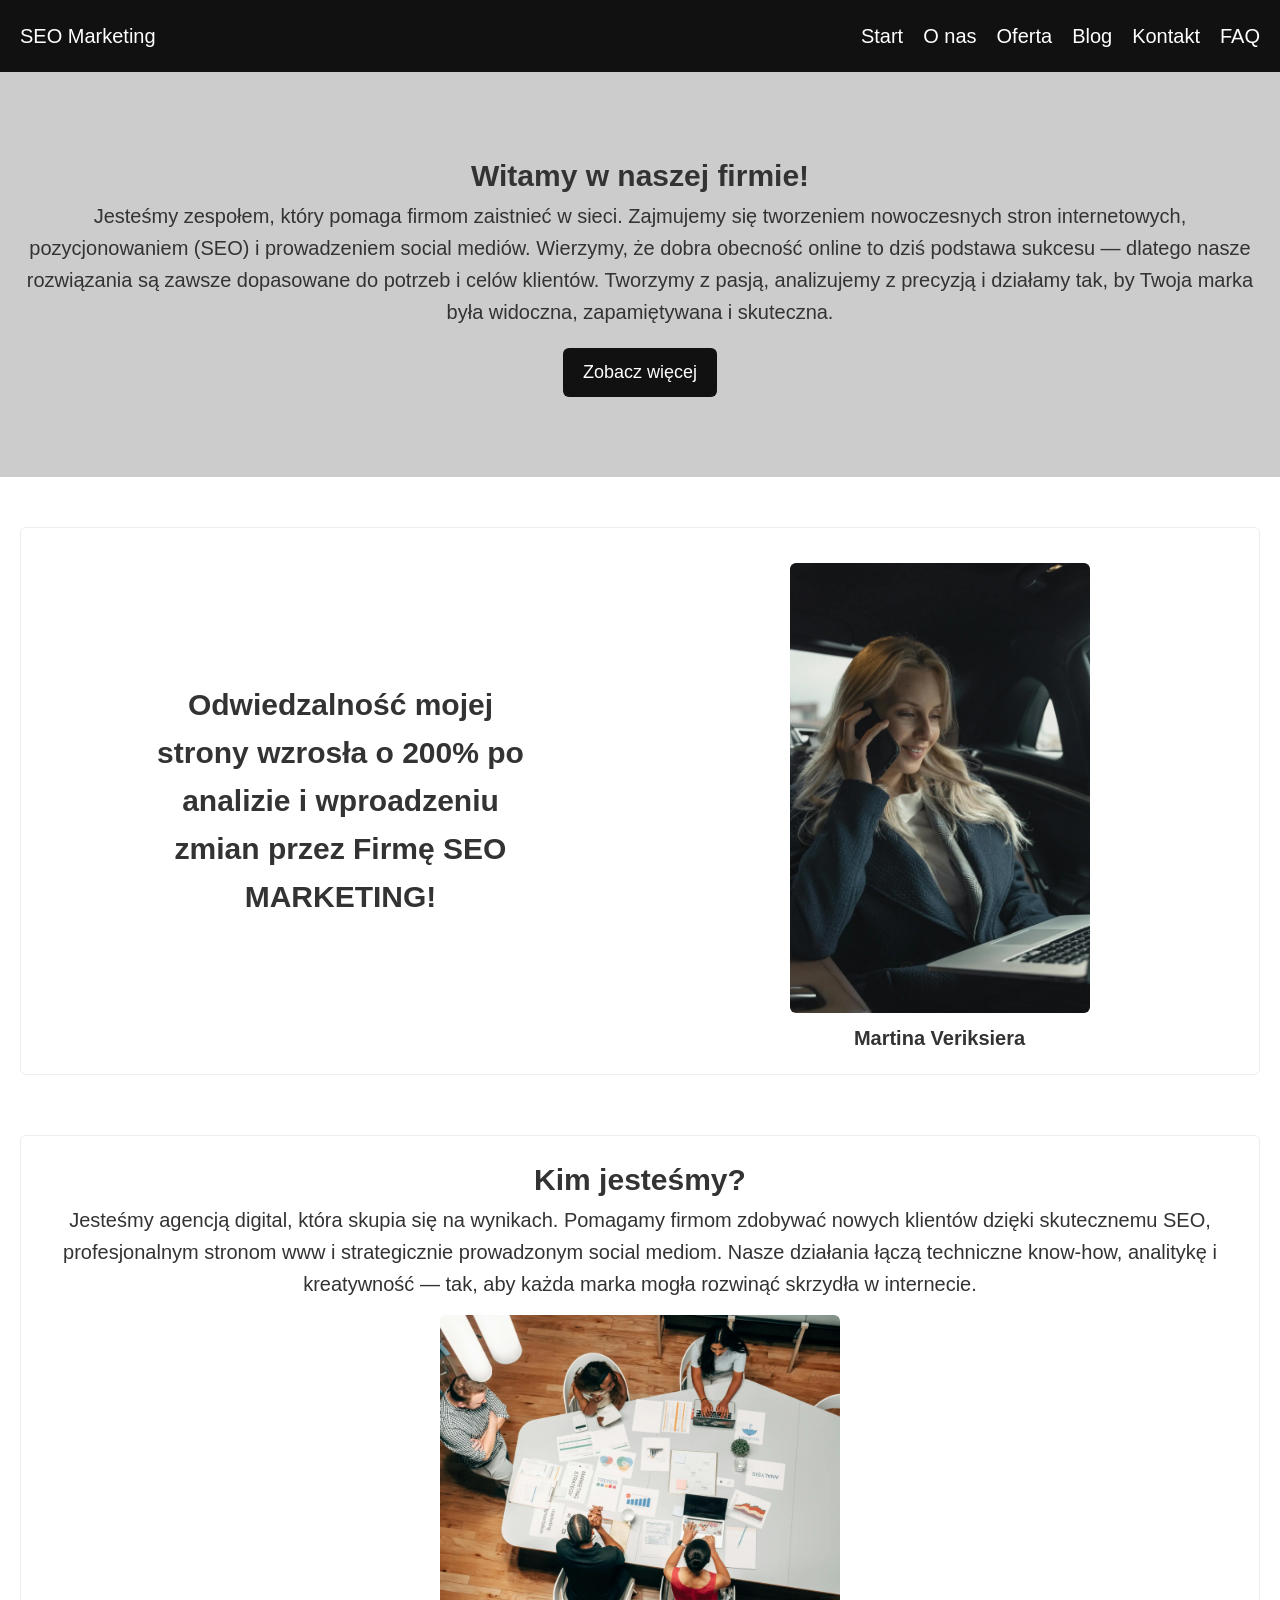
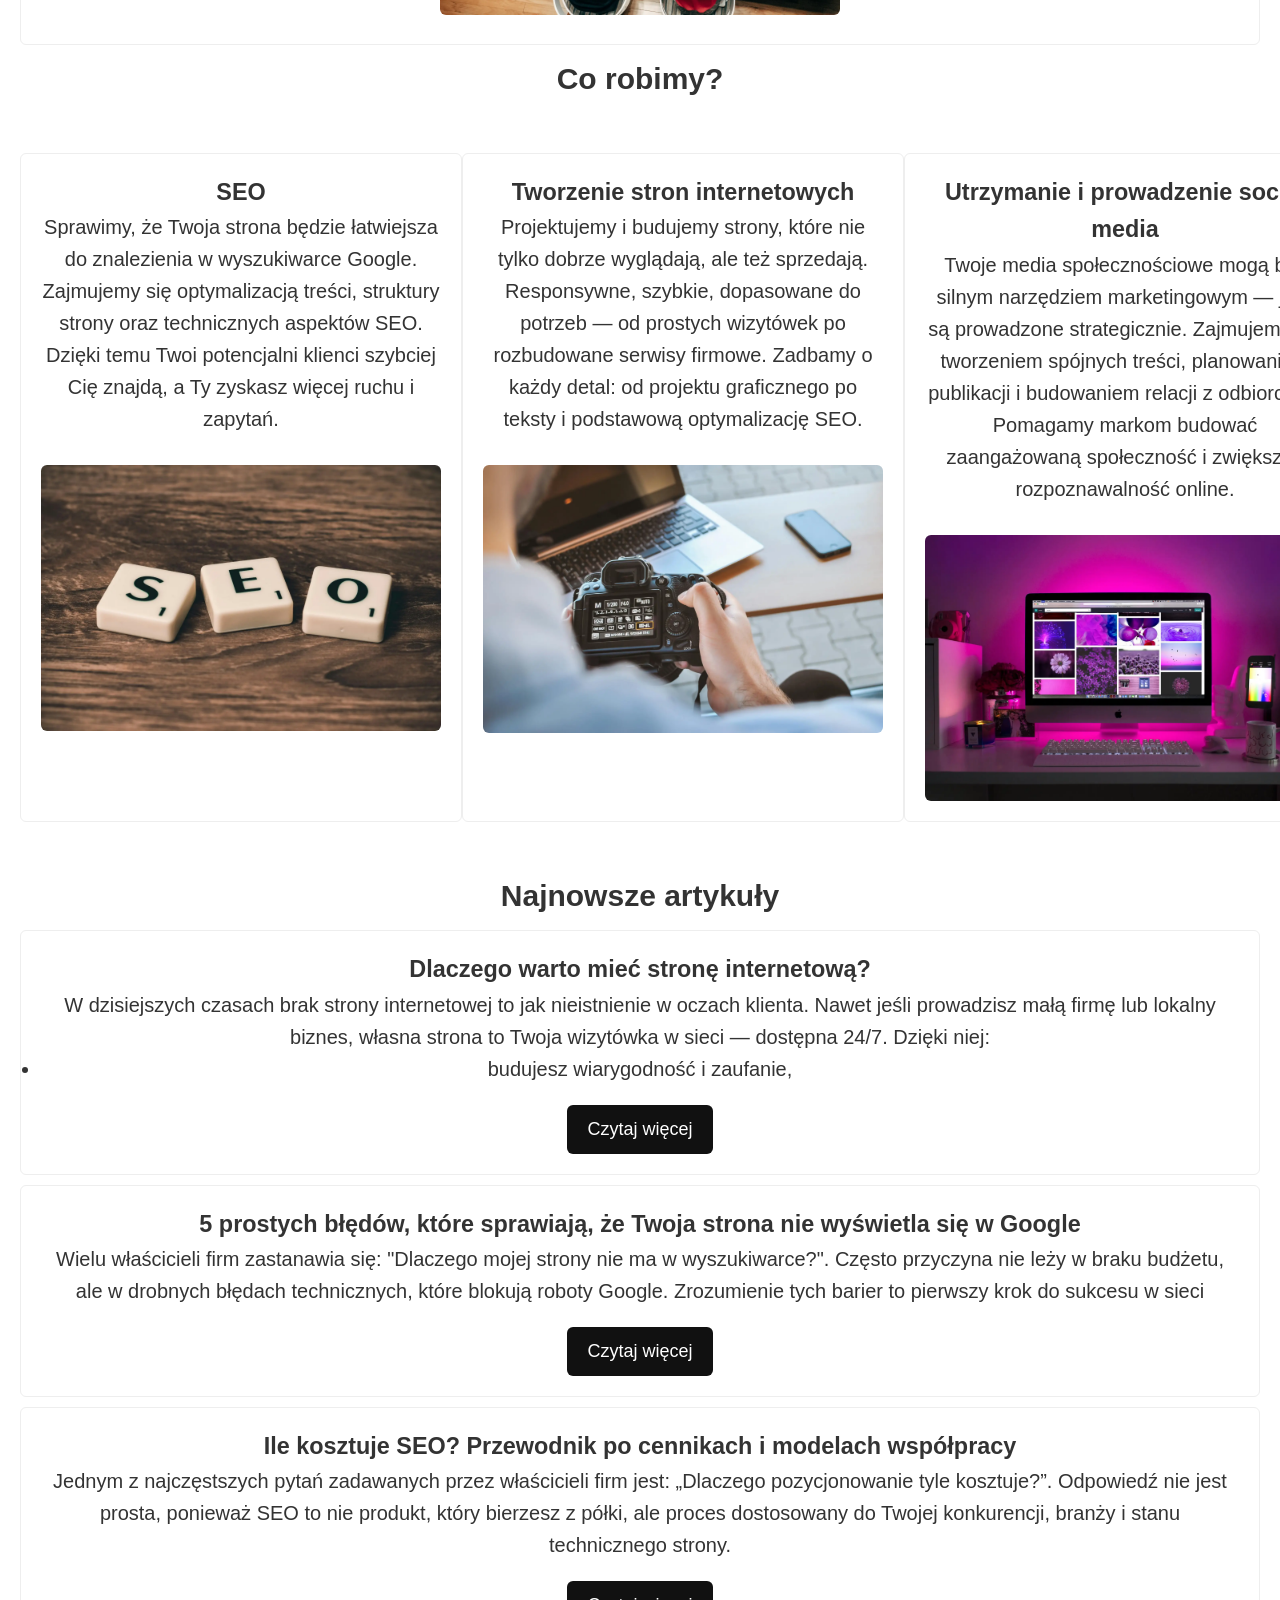
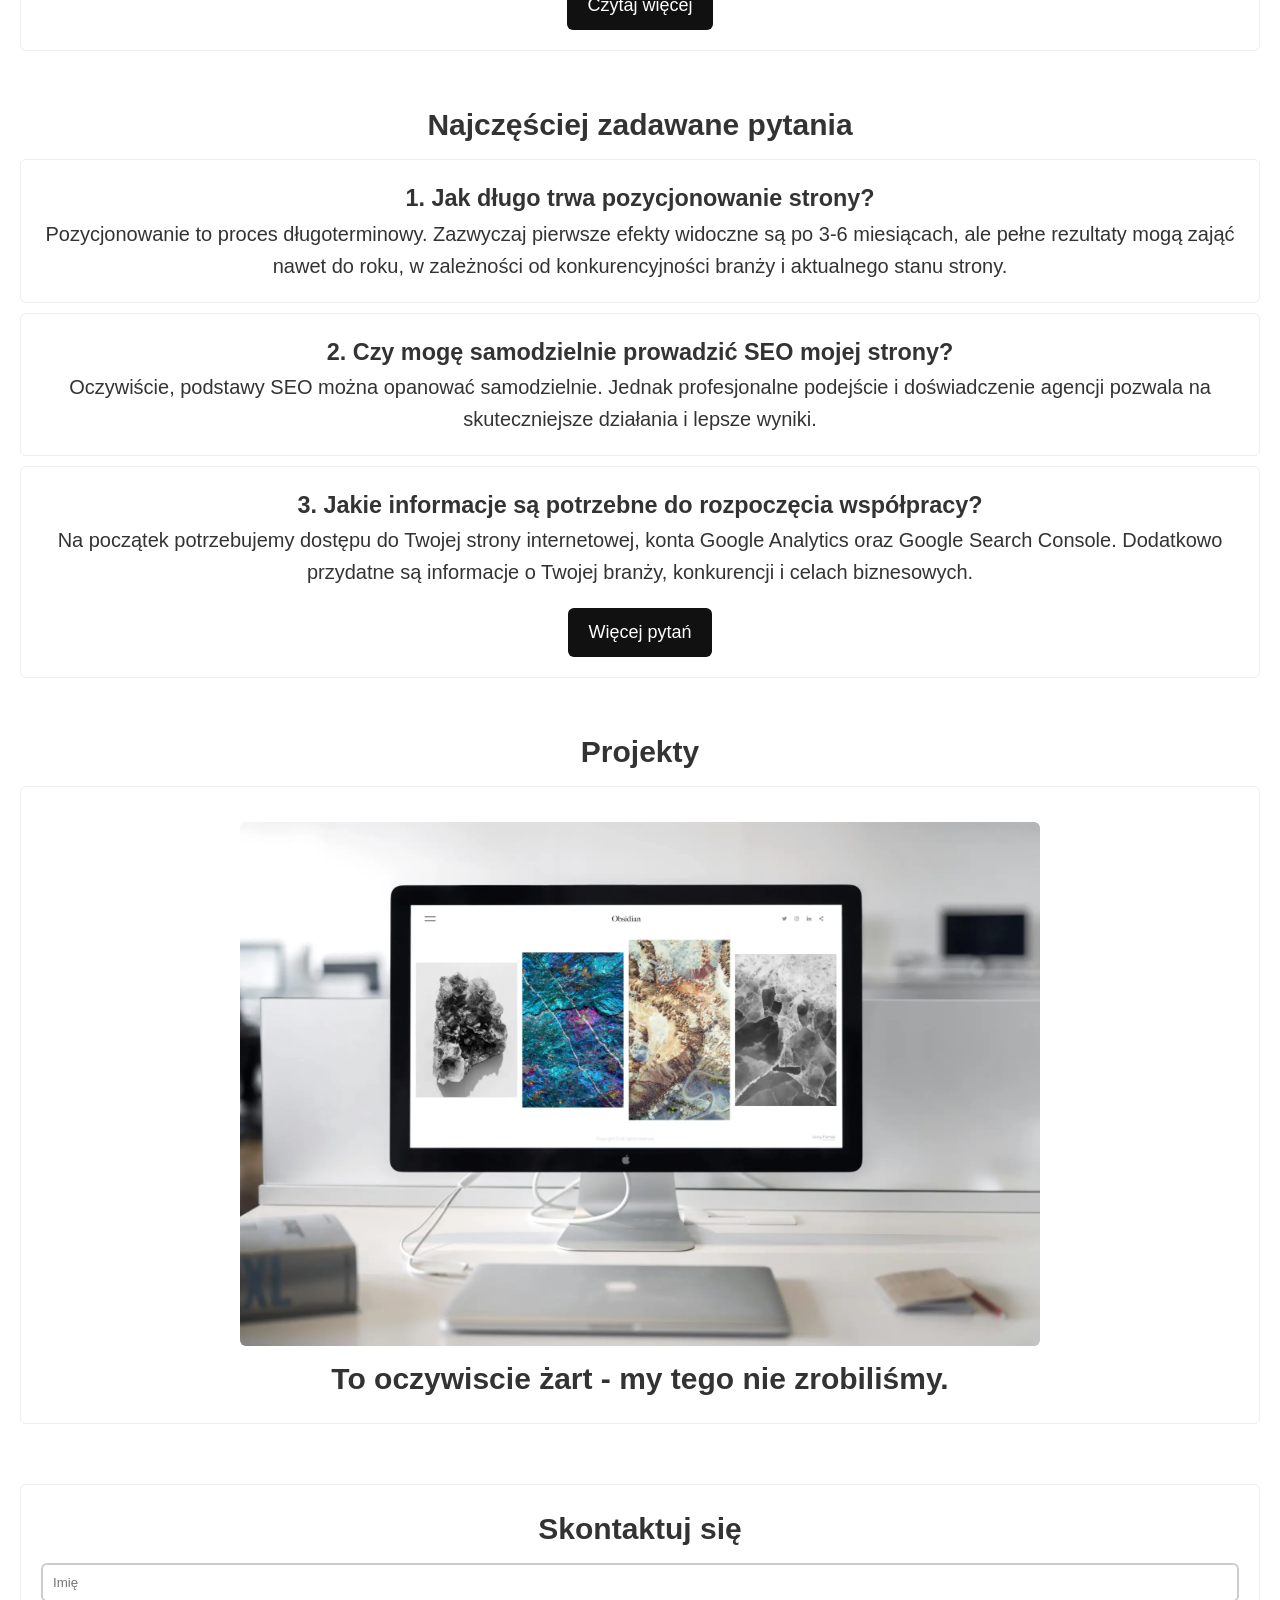
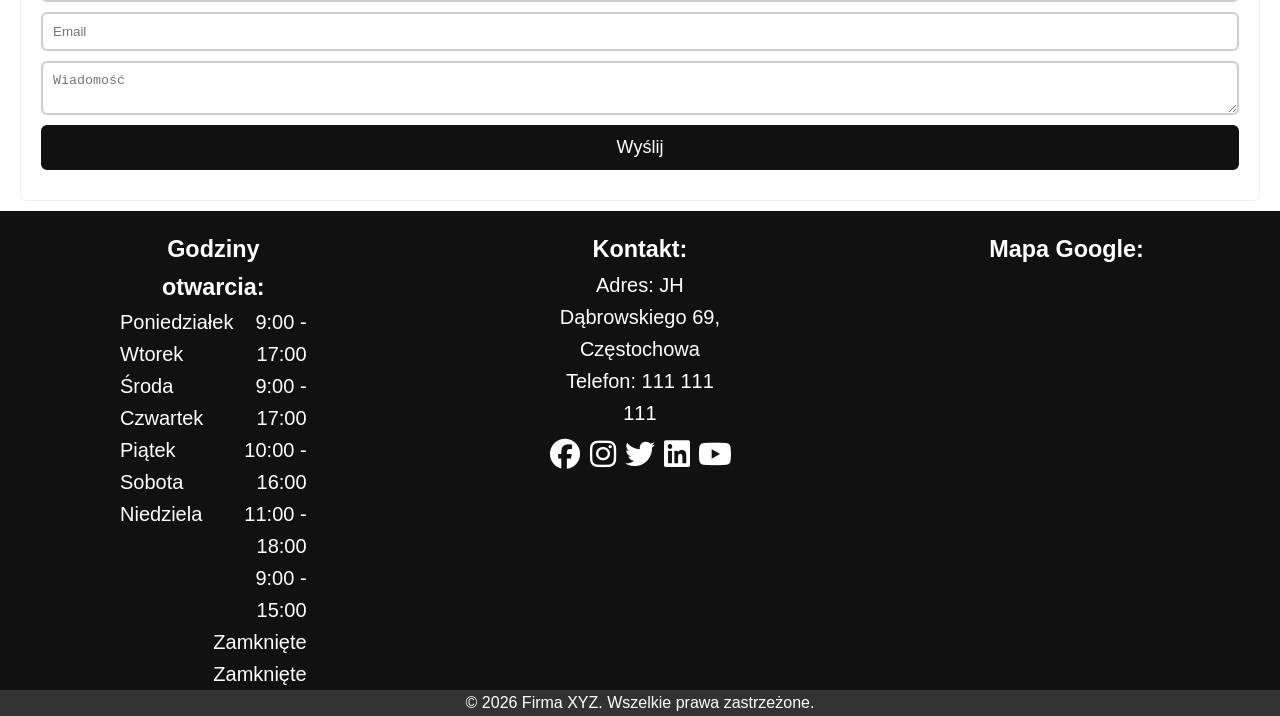
<file: index.html>
<!DOCTYPE html>
<html lang="PL">
<head>
    <meta name="google-site-verification" content="YTeAEZpLC_OVAl8y1FCkIBttEmeFO_neO-o3GUw4ZjY" />
    <link rel="canonical" href="https://porwanypl.github.io/index.html"/>
    <link rel="alternate" hreflang="pl" href="https://porwanypl.github.io/index.html"/>
    <link rel="alternate" hreflang="en" href="https://porwanypl.github.io/en/index.html"/>
    <link rel="alternate" hreflang="x-default" href="https://porwanypl.github.io/en/index.html"/>
    <link rel="stylesheet" href="https://cdnjs.cloudflare.com/ajax/libs/font-awesome/6.5.1/css/all.min.css">
    <link rel="stylesheet" href="style.css">
    <title>SEO Marketing</title>
    <meta name="description" content="Zajmjemy się SEO i optymalizacją stron internetowych!
     Jeżeli chcesz żeby twoja strona była wyszukiwana wiecej i szybciej jestescie w dobrym miejscu!">
    <meta name="keywords" content="Strona internetowa, SEO, optymalizacją, wyszukiwanie, miejsce">

    <!-- Facebook Meta Tags -->
    <meta property="og:url" content="https://PorwanyPL.github.io">
    <meta property="og:type" content="website">
    <meta property="og:title" content="SEO Marketing">
    <meta property="og:description" content="Zajmjemy się SEO i optymalizacją stron internetowych!
        Jeżeli chcesz żeby twoja strona była wyszukiwana wiecej i szybciej jestescie w dobrym miejscu!">
    <meta property="og:image" content="https://opengraph.b-cdn.net/production/images/9e514ed9-cc0b-4eec-8880-2cc84eaccb9f.jpg?token=wZX1wIh1GmjY1nAK0767PbITvUeGZSlRrqL3bGGTKsA&height=800&width=1200&expires=33298521840">

    <!-- Twitter Meta Tags -->
    <meta name="twitter:card" content="summary_large_image">
    <meta property="twitter:domain" content="PorwanyPL.github.io">
    <meta property="twitter:url" content="https://PorwanyPL.github.io">
    <meta name="twitter:title" content="SEO Marketing">
    <meta name="twitter:description" content="Zajmjemy się SEO i optymalizacją stron internetowych!
        Jeżeli chcesz żeby twoja strona była wyszukiwana wiecej i szybciej jestescie w dobrym miejscu!">
    <meta name="twitter:image" content="https://opengraph.b-cdn.net/production/images/9e514ed9-cc0b-4eec-8880-2cc84eaccb9f.jpg?token=wZX1wIh1GmjY1nAK0767PbITvUeGZSlRrqL3bGGTKsA&height=800&width=1200&expires=33298521840">

    <!-- Meta Tags Generated via https://www.opengraph.xyz -->
     <script type="application/ld+json">
        {
        "@context": "https://schema.org",
        "@type": "LocalBusiness",
        "name": "SEO Marketing",
        "image": "https://porwanypl.github.io/kobieta-koduje-na-komputerze.jpg",
        "url": "https://porwanypl.github.io/",
        "telephone": "111 111 111",
        "priceRange": "$$",
        "address": {
            "@type": "PostalAddress",
            "streetAddress": "JH Dąbrowskiego 12",
            "addressLocality": "Częstochowa",
            "postalCode": "42-200",
            "addressCountry": "PL"
        },
        "geo": {
            "@type": "GeoCoordinates",
            "latitude": 50.823562, 
            "longitude": 19.110785
        },
        "openingHoursSpecification": [{
            "@type": "OpeningHoursSpecification",
            "dayOfWeek": [
            "Monday",
            "Tuesday",
            "Wednesday",
            "Thursday",
            "Friday"
            ],
            "opens": "08:00",
            "closes": "16:00"
        },{
            "@type": "OpeningHoursSpecification",
            "dayOfWeek": "Saturday",
            "opens": "10:00",
            "closes": "15:00"
        }],
        "sameAs": [
            "https://www.facebook.com/politechnikaczestochowskaPCz",
            "https://www.instagram.com/politechnikaczestochowska",
            "https://www.youtube.com/politechnikaczestochowska"
        ] 
        }
    </script>

<!-- cookies pliki -->
    <script id="Cookiebot" src="https://consent.cookiebot.com/uc.js" data-cbid="aeaaa989-5537-49ea-a814-92ec46b19eb7" data-blockingmode="auto" type="text/javascript"></script>
    <!-- chat bot --> 
    <script>window.aichatbotApiKey="5bf38049-94e9-4cc4-a264-72f6aa20b4b9"; window.aichatbotProviderId="f9e9c5e4-6d1a-4b8c-8d3f-3f9e9c5e46d1";</script><script src="https://script.chatlab.com/aichatbot.js" id="5bf38049-94e9-4cc4-a264-72f6aa20b4b9" defer></script>

    <script type="text/javascript">
    (function(c,l,a,r,i,t,y){
        c[a]=c[a]||function(){(c[a].q=c[a].q||[]).push(arguments)};
        t=l.createElement(r);t.async=1;t.src="https://www.clarity.ms/tag/"+i;
        y=l.getElementsByTagName(r)[0];y.parentNode.insertBefore(t,y);
    })(window, document, "clarity", "script", "u9icg1cojf");
</script>
<!-- Google tag (gtag.js) -->
<script async src="https://www.googletagmanager.com/gtag/js?id=G-9H1WRH8PSH"></script>
<script>
  window.dataLayer = window.dataLayer || [];
  function gtag(){dataLayer.push(arguments);}
  gtag('js', new Date());

  gtag('config', 'G-9H1WRH8PSH');
</script>
    
</head>


<body>

<header>
    <div class="logo">SEO Marketing</div>
    <nav>
        <ul>
            <li><a href="index.html">Start</a></li>
            <li><a href="about/about.html">O nas</a></li>
            <li><a href="#">Oferta</a></li>
            <li><a href="blog/article1.html">Blog</a></li>
            <li><a href="#">Kontakt</a></li>
            <li><a href="faq/faq.html">FAQ</a></li>
        </ul>
    </nav>
</header>

<section class="hero">
    <h1>Witamy w naszej firmie!</h1> <!-- powinien być H1 -->
    <p>Jesteśmy zespołem, który pomaga firmom zaistnieć w sieci.
        Zajmujemy się tworzeniem nowoczesnych stron internetowych, pozycjonowaniem (SEO) i prowadzeniem social mediów.
        Wierzymy, że dobra obecność online to dziś podstawa sukcesu — dlatego nasze rozwiązania są zawsze dopasowane do potrzeb i celów klientów.
        Tworzymy z pasją, analizujemy z precyzją i działamy tak, by Twoja marka była widoczna, zapamiętywana i skuteczna.</p>
    <a href="about/about.html" class="button-link">Zobacz więcej</a>
</section>

<section class="opinia">
    <div class="container">
        <div class="col-50">
            <p><h2>
                Odwiedzalność mojej strony wzrosła o 200% po analizie i wproadzeniu zmian przez Firmę SEO MARKETING!
            </h2></p>
        </div>

        <div class="col-50">
            <div>
                <img src="zdjecia/zdjecie-pani-z-laptopem.webp" alt="profil osoby komentującej">
            <p>Martina Veriksiera</p>
            </div>
        </div>
    </div>
</section>

<section class="about">
    <div class="container">
        <h2>Kim jesteśmy?</h2>
        <p>Jesteśmy agencją digital, która skupia się na wynikach.
        Pomagamy firmom zdobywać nowych klientów dzięki skutecznemu SEO, profesjonalnym stronom www i strategicznie prowadzonym social mediom.
        Nasze działania łączą techniczne know-how, analitykę i kreatywność — tak, aby każda marka mogła rozwinąć skrzydła w internecie.</p>
        <img src="zdjecia/kim-jestesmy-min.webp" loading="lazy" alt="Kim jesteśmy">
    </div>
</section>

<section class="serviceH2">
    <h2>Co robimy?</h2>
</section>

<section class="services">
    <div class="serviceFlex">
        <div class="service">
            <h3>SEO</h3>
            <p>Sprawimy, że Twoja strona będzie łatwiejsza do znalezienia w wyszukiwarce Google.
            Zajmujemy się optymalizacją treści, struktury strony oraz technicznych aspektów SEO.
            Dzięki temu Twoi potencjalni klienci szybciej Cię znajdą, a Ty zyskasz więcej ruchu i zapytań.</p>
            <div class="service-img">
                <img src="zdjecia/seo-min.webp" loading="lazy" alt="SEO">
            </div>
        </div>
    </div>
    <div class="serviceFlex">
        <div class="service">
            <h3>Tworzenie stron internetowych</h3>
            <p>Projektujemy i budujemy strony, które nie tylko dobrze wyglądają, ale też sprzedają.
            Responsywne, szybkie, dopasowane do potrzeb — od prostych wizytówek po rozbudowane serwisy firmowe.
            Zadbamy o każdy detal: od projektu graficznego po teksty i podstawową optymalizację SEO.</p>
            <div class="service-img">
                <img src="zdjecia/marketing-min.webp" loading="lazy" alt="Tworzenie stron">
            </div>
        </div>
    </div>
    <div class="serviceFlex">
        <div class="service">
            <h3>Utrzymanie i prowadzenie social media</h3>
            <p>Twoje media społecznościowe mogą być silnym narzędziem marketingowym — jeśli są prowadzone strategicznie.
            Zajmujemy się tworzeniem spójnych treści, planowaniem publikacji i budowaniem relacji z odbiorcami.
            Pomagamy markom budować zaangażowaną społeczność i zwiększać rozpoznawalność online.</p>
            <div class="service-img">
                <img src="zdjecia/web-deign-min.webp" loading="lazy" alt="Social media">
            </div>
        </div>
    </div>
</section>

<section class="blog">
    <h2>Najnowsze artykuły</h2> 
    <article>
        <div class="article-inside">
            <h3>Dlaczego warto mieć stronę internetową?</h3>

            <p>W dzisiejszych czasach brak strony internetowej to jak nieistnienie w oczach klienta.
            Nawet jeśli prowadzisz małą firmę lub lokalny biznes, własna strona to Twoja wizytówka w sieci — dostępna 24/7.
            Dzięki niej:
            <ul>
            <li>budujesz wiarygodność i zaufanie,</li>
            </ul></p>

            <a href="blog/article1.html" class="button-link">Czytaj więcej</a>
        </div>
    </article>
    
    <article>
        <div class="article-inside">
            <h3>5 prostych błędów, które sprawiają, że Twoja strona nie wyświetla się w Google</h3>

            <p>Wielu właścicieli firm zastanawia się: "Dlaczego mojej strony nie ma w wyszukiwarce?". 
                Często przyczyna nie leży w braku budżetu, ale w drobnych błędach technicznych, które blokują roboty Google. 
                Zrozumienie tych barier to pierwszy krok do sukcesu w sieci</p>

            <a href="blog/article2.html" class="button-link">Czytaj więcej</a>
        </div>
    </article>

    <article>
        <div class="article-inside">
            <h3>Ile kosztuje SEO? Przewodnik po cennikach i modelach współpracy</h3>

            <p>Jednym z najczęstszych pytań zadawanych przez właścicieli firm jest: „Dlaczego pozycjonowanie tyle kosztuje?”. 
                Odpowiedź nie jest prosta, ponieważ SEO to nie produkt, który bierzesz z półki, 
                ale proces dostosowany do Twojej konkurencji, branży i stanu technicznego strony.</p>

            <a href="blog/article3.html" class="button-link">Czytaj więcej</a>
        </div>
    </article>

</section>

<section class="faq">
    <h2>Najczęściej zadawane pytania</h2>
    <div class="container">
        <div class=" faq-item">
            <h3>1. Jak długo trwa pozycjonowanie strony?</h3>
            <p>Pozycjonowanie to proces długoterminowy. Zazwyczaj pierwsze efekty widoczne są po 3-6 miesiącach, 
                ale pełne rezultaty mogą zająć nawet do roku, w zależności od konkurencyjności branży i aktualnego stanu strony.</p>
        </div>
    </div>
    <div class="container">
        <div class=" faq-item">
            <h3>2. Czy mogę samodzielnie prowadzić SEO mojej strony?</h3>
            <p>Oczywiście, podstawy SEO można opanować samodzielnie. Jednak profesjonalne podejście i doświadczenie agencji pozwala na skuteczniejsze działania i lepsze wyniki.</p>
        </div>
    </div>
    <div class="container">
        <div class=" faq-item">
            <h3>3. Jakie informacje są potrzebne do rozpoczęcia współpracy?</h3>
            <p>Na początek potrzebujemy dostępu do Twojej strony internetowej, konta Google Analytics oraz Google Search Console. 
                Dodatkowo przydatne są informacje o Twojej branży, konkurencji i celach biznesowych.</p>
            <a href="faq/faq.html" class="button-link">Więcej pytań</a>
        </div>
    </div>
</section>

<section class="portfolio">
    <h2>Projekty</h2>
    <div class="project">
        <img src="zdjecia/zdjecie-monitora-z-przegladarka.webp" loading="lazy" alt="Projekt 1">
        <p><b>To oczywiscie żart - my tego nie zrobiliśmy.</b></p>
    </div>
</section>

<section class="contact">
    <div class="container">
        <h2>Skontaktuj się</h2>
        <form>
            <input type="text" placeholder="Imię">
            <input type="email" placeholder="Email">
            <textarea placeholder="Wiadomość"></textarea>
            <button>Wyślij</button>
        </form>
    </div>
</section>

<footer>
    <div class="row">
        <div class="col-1">
            <h3>Godziny otwarcia:</h3>
            <div class="row">
                <div class="col-2 leftCol">
                    Poniedziałek<br>
                    Wtorek<br>
                    Środa<br>
                    Czwartek<br>
                    Piątek<br>
                    Sobota<br>
                    Niedziela
                </div>
                <div class="col-2 rightCol">
                    9:00 - 17:00<br>
                    9:00 - 17:00<br>
                    10:00 - 16:00<br>
                    11:00 - 18:00<br>
                    9:00 - 15:00<br>
                    Zamknięte<br>
                    Zamknięte
                </div>
            </div>
        </div>
        <div class="col-1">
            <h3>Kontakt:</h3>
            <p>Adres: JH Dąbrowskiego 69, Częstochowa</p>
            <p>Telefon: 111 111 111</p>
            <div class="row">
                <div class="col-5"><i class="fa-brands fa-facebook"></i></div>
                <div class="col-5"><i class="fa-brands fa-instagram"></i></div>
                <div class="col-5"><i class="fa-brands fa-twitter"></i></div>
                <div class="col-5"><i class="fa-brands fa-linkedin"></i></div>
                <div class="col-5"><i class="fa-brands fa-youtube"></i></div>
            </div>
        </div>
        <div class="col-1">
            <h3>Mapa Google:</h3>
            <iframe src="https://www.google.com/maps/embed?pb=!1m10!1m8!1m3!1d727.2451090028206!2d19.468840865619192!3d51.17419026468823!3m2!1i1024!2i768!4f13.1!5e1!3m2!1spl!2spl!4v1767355858015!5m2!1spl!2spl" title="mapa" style="border:0;" allowfullscreen="" loading="lazy" referrerpolicy="no-referrer-when-downgrade"></iframe>
        </div>
    </div>
    <div class="footer-p">
        <p>© 2026 Firma XYZ. Wszelkie prawa zastrzeżone.</p>
    </div>
</footer>

</body>
</html>
</file>
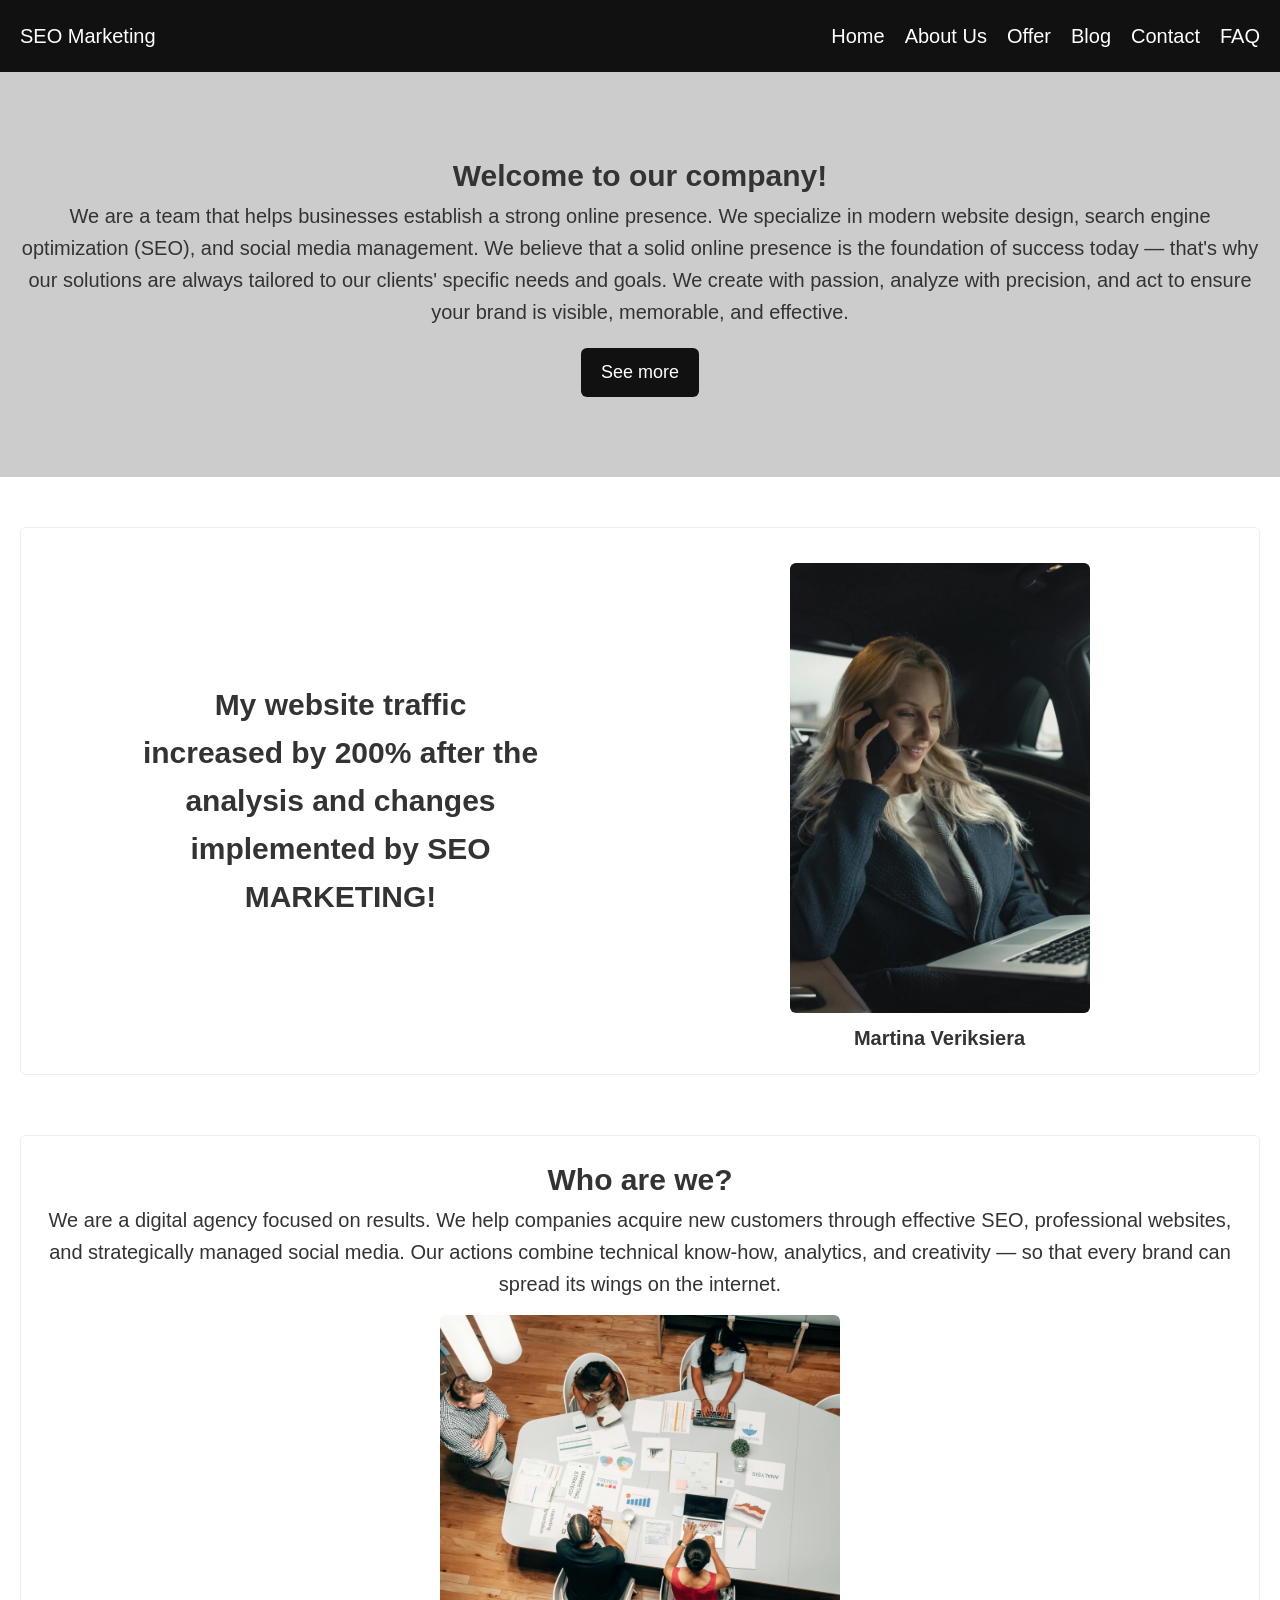
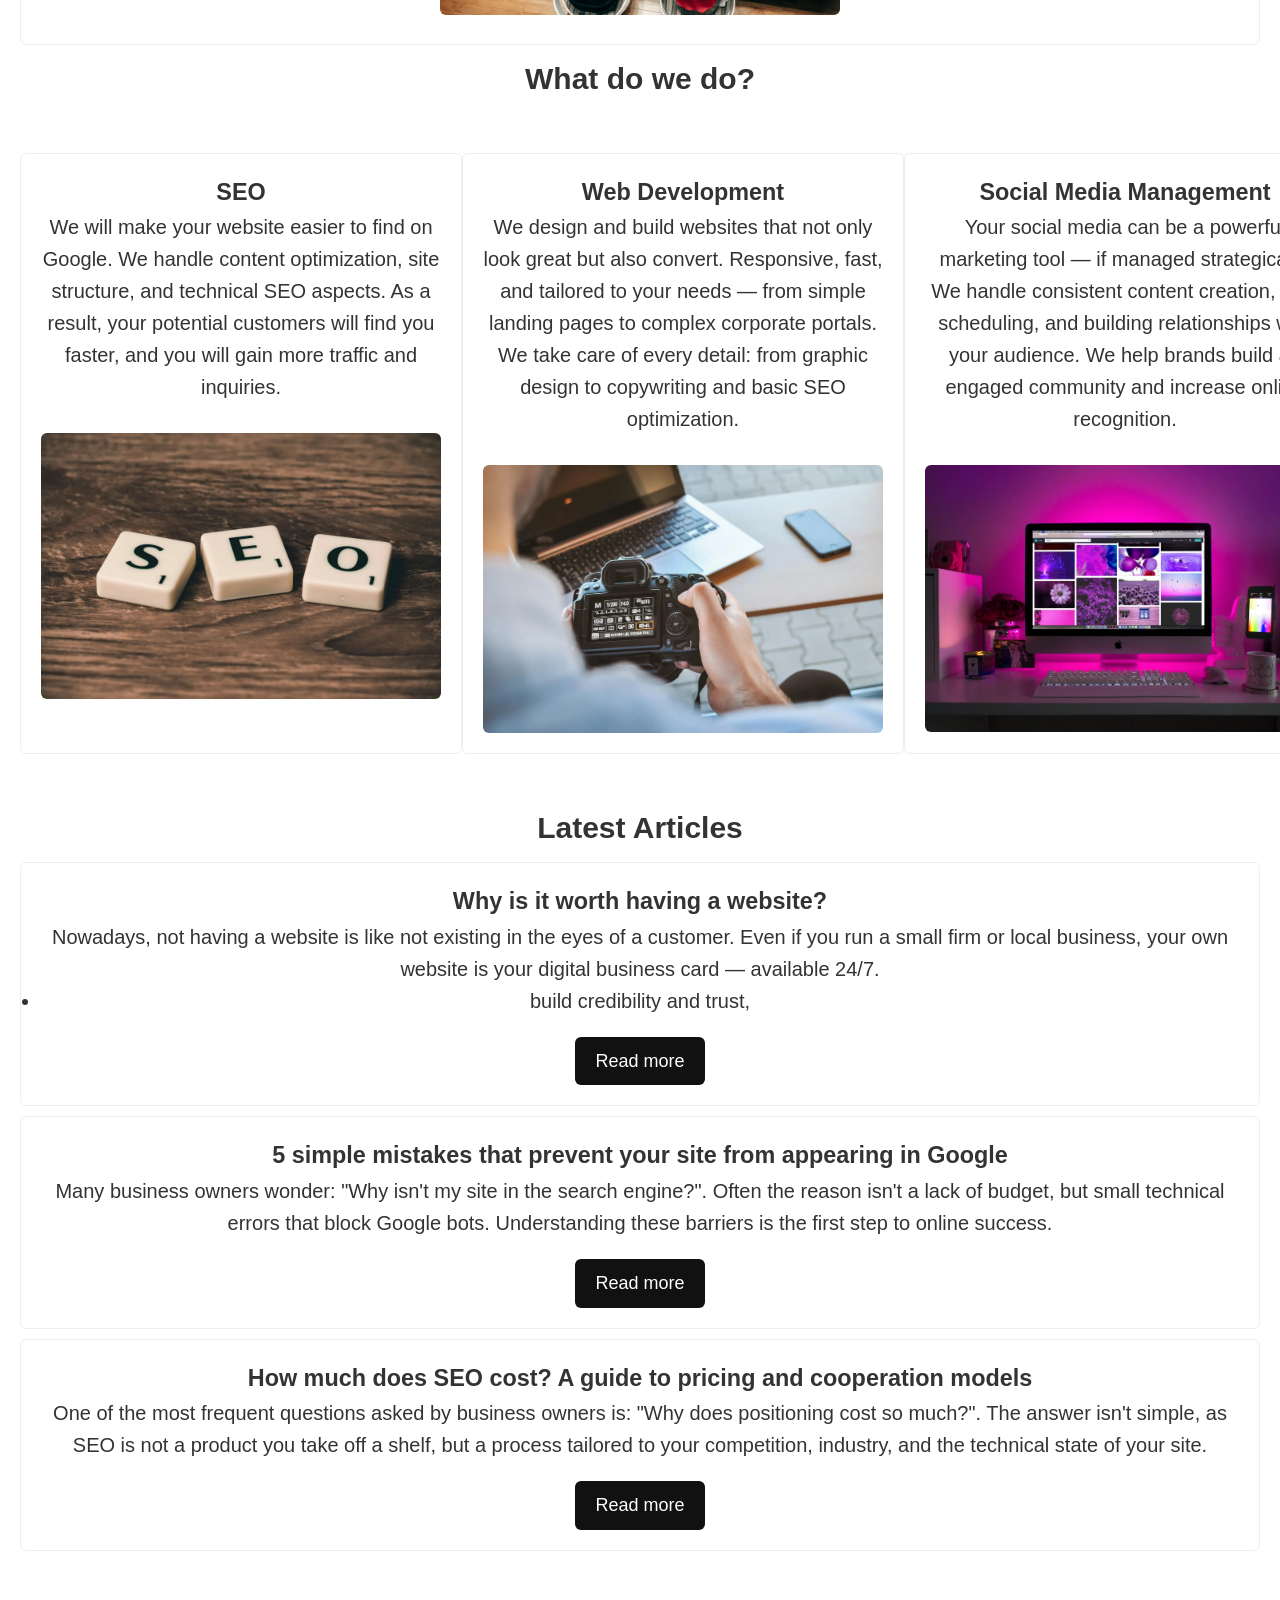
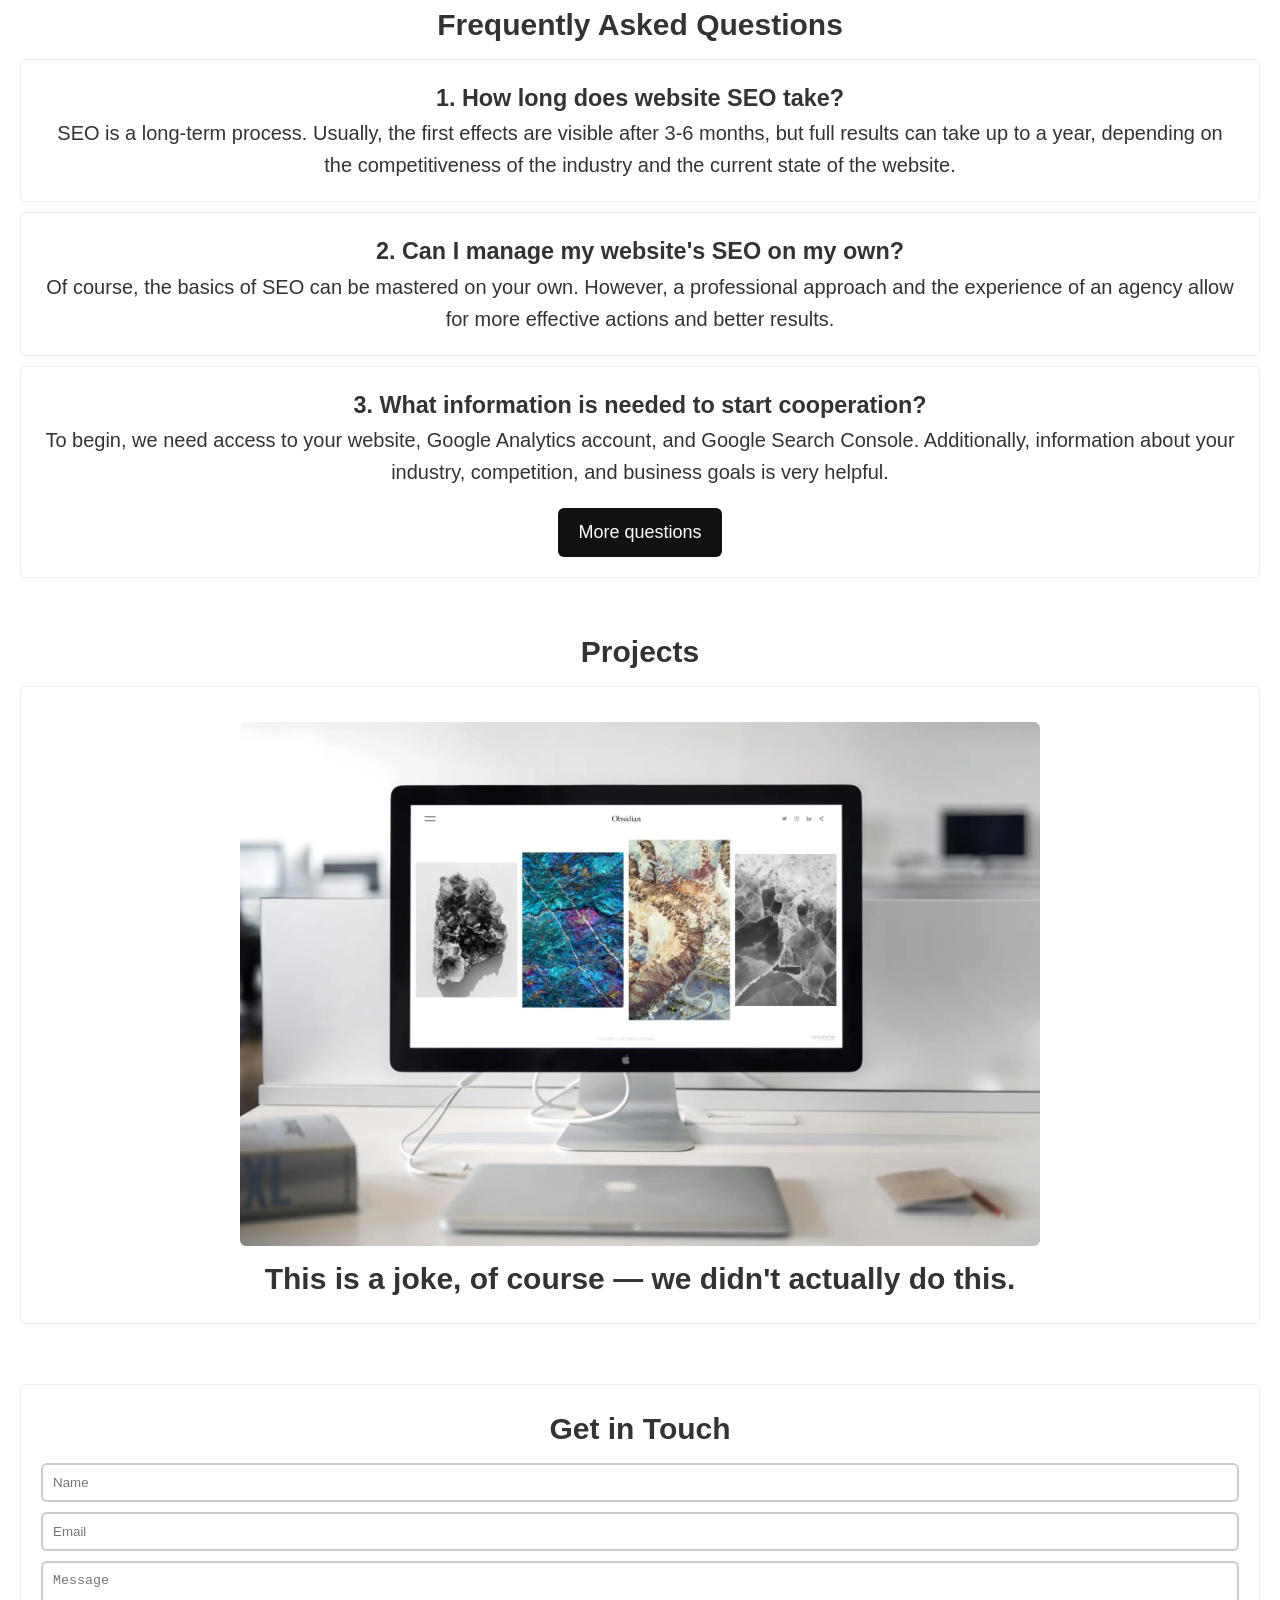
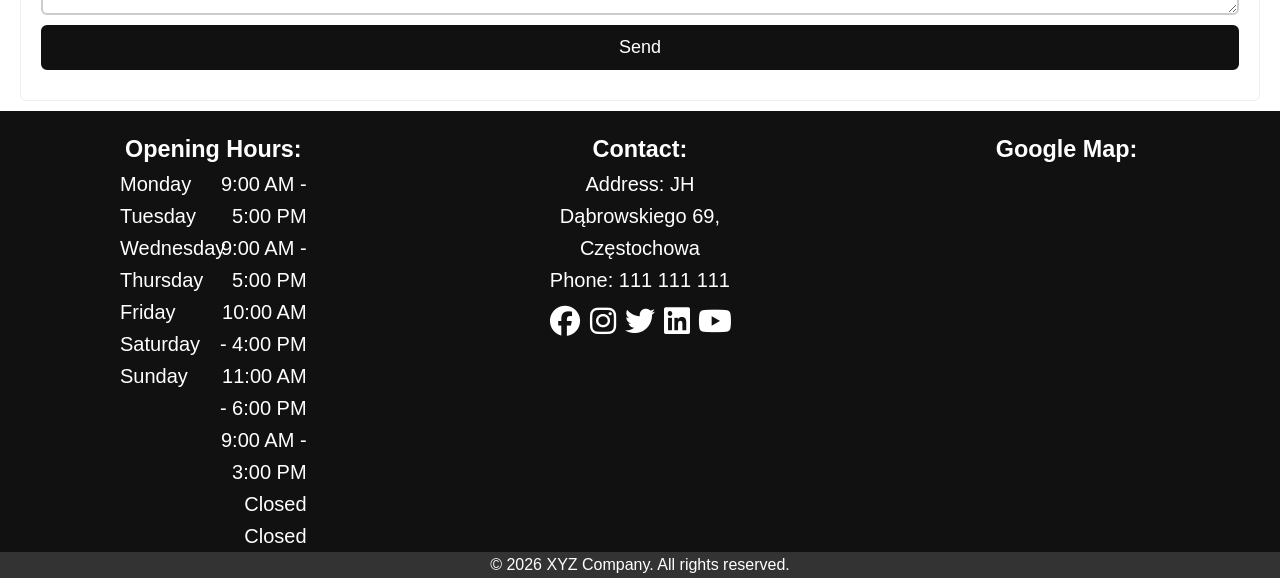
<file: en/index.html>
<!DOCTYPE html>
<html lang="en">
<head>
    <meta charset="UTF-8">
    <meta name="viewport" content="width=device-width, initial-scale=1.0">
    <meta name="google-site-verification" content="YTeAEZpLC_OVAl8y1FCkIBttEmeFO_neO-o3GUw4ZjY" />
    <link rel="canonical" href="https://porwanypl.github.io/en/index.html"/>
    <link rel="alternate" hreflang="pl" href="https://porwanypl.github.io/index.html"/>
    <link rel="alternate" hreflang="en" href="https://porwanypl.github.io/en/index.html"/>
    <link rel="alternate" hreflang="x-default" href="https://porwanypl.github.io/en/index.html"/>
    <link rel="stylesheet" href="https://cdnjs.cloudflare.com/ajax/libs/font-awesome/6.5.1/css/all.min.css">
    <link rel="stylesheet" href="../style.css">
    <title>SEO Marketing</title>
    <meta name="description" content="We specialize in SEO and website optimization! If you want your website to be found more and faster, you are in the right place!">
    <meta name="keywords" content="Website, SEO, optimization, search, ranking">

    <meta property="og:url" content="https://PorwanyPL.github.io">
    <meta property="og:type" content="website">
    <meta property="og:title" content="SEO Marketing">
    <meta property="og:description" content="We specialize in SEO and website optimization! Boost your online visibility today.">
    <meta property="og:image" content="https://opengraph.b-cdn.net/production/images/9e514ed9-cc0b-4eec-8880-2cc84eaccb9f.jpg?token=wZX1wIh1GmjY1nAK0767PbITvUeGZSlRrqL3bGGTKsA&height=800&width=1200&expires=33298521840">

    <meta name="twitter:card" content="summary_large_image">
    <meta property="twitter:domain" content="PorwanyPL.github.io">
    <meta property="twitter:url" content="https://PorwanyPL.github.io">
    <meta name="twitter:title" content="SEO Marketing">
    <meta name="twitter:description" content="We specialize in SEO and website optimization! Boost your online visibility today.">
    <meta name="twitter:image" content="https://opengraph.b-cdn.net/production/images/9e514ed9-cc0b-4eec-8880-2cc84eaccb9f.jpg?token=wZX1wIh1GmjY1nAK0767PbITvUeGZSlRrqL3bGGTKsA&height=800&width=1200&expires=33298521840">

    <script type="application/ld+json">
        {
        "@context": "https://schema.org",
        "@type": "LocalBusiness",
        "name": "SEO Marketing",
        "image": "https://porwanypl.github.io/kobieta-koduje-na-komputerze.jpg",
        "url": "https://porwanypl.github.io/",
        "telephone": "111 111 111",
        "priceRange": "$$",
        "address": {
            "@type": "PostalAddress",
            "streetAddress": "JH Dąbrowskiego 12",
            "addressLocality": "Częstochowa",
            "postalCode": "42-200",
            "addressCountry": "PL"
        },
        "geo": {
            "@type": "GeoCoordinates",
            "latitude": 50.823562, 
            "longitude": 19.110785
        },
        "openingHoursSpecification": [{
            "@type": "OpeningHoursSpecification",
            "dayOfWeek": [
            "Monday",
            "Tuesday",
            "Wednesday",
            "Thursday",
            "Friday"
            ],
            "opens": "08:00",
            "closes": "16:00"
        },{
            "@type": "OpeningHoursSpecification",
            "dayOfWeek": "Saturday",
            "opens": "10:00",
            "closes": "15:00"
        }],
        "sameAs": [
            "https://www.facebook.com/politechnikaczestochowskaPCz",
            "https://www.instagram.com/politechnikaczestochowska",
            "https://www.youtube.com/politechnikaczestochowska"
        ] 
        }
    </script>
    
    <script id="Cookiebot" src="https://consent.cookiebot.com/uc.js" data-cbid="aeaaa989-5537-49ea-a814-92ec46b19eb7" data-blockingmode="auto" type="text/javascript"></script>
    <script>window.aichatbotApiKey="0c441fa4-245c-4c70-96da-202f162eab2f"; window.aichatbotProviderId="f9e9c5e4-6d1a-4b8c-8d3f-3f9e9c5e46d1";</script><script src="https://script.chatlab.com/aichatbot.js" id="0c441fa4-245c-4c70-96da-202f162eab2f" defer></script>

    <script type="text/javascript">
    (function(c,l,a,r,i,t,y){
        c[a]=c[a]||function(){(c[a].q=c[a].q||[]).push(arguments)};
        t=l.createElement(r);t.async=1;t.src="https://www.clarity.ms/tag/"+i;
        y=l.getElementsByTagName(r)[0];y.parentNode.insertBefore(t,y);
    })(window, document, "clarity", "script", "u9icg1cojf");
    </script>
</head>

<script async src="https://www.googletagmanager.com/gtag/js?id=G-9H1WRH8PSH"></script>
<script>
  window.dataLayer = window.dataLayer || [];
  function gtag(){dataLayer.push(arguments);}
  gtag('js', new Date());
  gtag('config', 'G-9H1WRH8PSH');
</script>
<body>

<header>
    <div class="logo">SEO Marketing</div>
    <nav>
        <ul>
            <li><a href="index.html">Home</a></li>
            <li><a href="about/about.html">About Us</a></li>
            <li><a href="#">Offer</a></li>
            <li><a href="blog/article1.html">Blog</a></li>
            <li><a href="#">Contact</a></li>
            <li><a href="faq/faq.html">FAQ</a></li>
        </ul>
    </nav>
</header>

<section class="hero">
    <h1>Welcome to our company!</h1>
    <p>We are a team that helps businesses establish a strong online presence. 
    We specialize in modern website design, search engine optimization (SEO), and social media management. 
    We believe that a solid online presence is the foundation of success today — that's why our solutions are always tailored to our clients' specific needs and goals. 
    We create with passion, analyze with precision, and act to ensure your brand is visible, memorable, and effective.</p>
    <a href="about/about.html" class="button-link">See more</a>
</section>

<section class="opinia">
    <div class="container">
        <div class="col-50">
            <p><h2>
                My website traffic increased by 200% after the analysis and changes implemented by SEO MARKETING!
            </h2></p>
        </div>

        <div class="col-50">
            <div>
                <img src="../zdjecia/zdjecie-pani-z-laptopem.webp" alt="profile of the person commenting">
                <p>Martina Veriksiera</p>
            </div>
        </div>
    </div>
</section>

<section class="about">
    <div class="container">
        <h2>Who are we?</h2>
        <p>We are a digital agency focused on results. 
        We help companies acquire new customers through effective SEO, professional websites, and strategically managed social media. 
        Our actions combine technical know-how, analytics, and creativity — so that every brand can spread its wings on the internet.</p>
        <img src="../zdjecia/kim-jestesmy-min.webp" loading="lazy" alt="About Us">
    </div>
</section>

<section class="serviceH2">
    <h2>What do we do?</h2>
</section>

<section class="services">
    <div class="serviceFlex">
        <div class="service">
            <h3>SEO</h3>
            <p>We will make your website easier to find on Google. 
            We handle content optimization, site structure, and technical SEO aspects. 
            As a result, your potential customers will find you faster, and you will gain more traffic and inquiries.</p>
            <div class="service-img">
                <img src="../zdjecia/seo-min.webp" loading="lazy" alt="SEO">
            </div>
        </div>
    </div>
    <div class="serviceFlex">
        <div class="service">
            <h3>Web Development</h3>
            <p>We design and build websites that not only look great but also convert. 
            Responsive, fast, and tailored to your needs — from simple landing pages to complex corporate portals. 
            We take care of every detail: from graphic design to copywriting and basic SEO optimization.</p>
            <div class="service-img">
                <img src="../zdjecia/marketing-min.webp" loading="lazy" alt="Web Development">
            </div>
        </div>
    </div>
    <div class="serviceFlex">
        <div class="service">
            <h3>Social Media Management</h3>
            <p>Your social media can be a powerful marketing tool — if managed strategically. 
            We handle consistent content creation, post scheduling, and building relationships with your audience. 
            We help brands build an engaged community and increase online recognition.</p>
            <div class="service-img">
                <img src="../zdjecia/web-deign-min.webp" loading="lazy" alt="Social Media">
            </div>
        </div>
    </div>
</section>

<section class="blog">
    <h2>Latest Articles</h2> 
    <article>
        <div class="article-inside">
            <h3>Why is it worth having a website?</h3>
            <p>Nowadays, not having a website is like not existing in the eyes of a customer. 
            Even if you run a small firm or local business, your own website is your digital business card — available 24/7.
            <ul>
                <li>build credibility and trust,</li>
            </ul></p>
            <a href="blog/article1.html" class="button-link">Read more</a>
        </div>
    </article>
    
    <article>
        <div class="article-inside">
            <h3>5 simple mistakes that prevent your site from appearing in Google</h3>
            <p>Many business owners wonder: "Why isn't my site in the search engine?". 
                Often the reason isn't a lack of budget, but small technical errors that block Google bots. 
                Understanding these barriers is the first step to online success.</p>
            <a href="blog/article2.html" class="button-link">Read more</a>
        </div>
    </article>

    <article>
        <div class="article-inside">
            <h3>How much does SEO cost? A guide to pricing and cooperation models</h3>
            <p>One of the most frequent questions asked by business owners is: "Why does positioning cost so much?". 
                The answer isn't simple, as SEO is not a product you take off a shelf, 
                but a process tailored to your competition, industry, and the technical state of your site.</p>
            <a href="blog/article3.html" class="button-link">Read more</a>
        </div>
    </article>
</section>

<section class="faq">
    <h2>Frequently Asked Questions</h2>

    <div class="container">
        <div class="faq-item">
            <h3>1. How long does website SEO take?</h3>
            <p>SEO is a long-term process. Usually, the first effects are visible after 3-6 months, but full results can take up to a year, depending on the competitiveness of the industry and the current state of the website.</p>
        </div>
    </div>

    <div class="container">
        <div class="faq-item">
            <h3>2. Can I manage my website's SEO on my own?</h3>
            <p>Of course, the basics of SEO can be mastered on your own. However, a professional approach and the experience of an agency allow for more effective actions and better results.</p>
        </div>
    </div>

    <div class="container">
        <div class="faq-item">
            <h3>3. What information is needed to start cooperation?</h3>
            <p>To begin, we need access to your website, Google Analytics account, and Google Search Console. Additionally, information about your industry, competition, and business goals is very helpful.</p>
            <a href="faq/faq.html" class="button-link">More questions</a>
        </div>
    </div>
</section>

<section class="portfolio">
    <h2>Projects</h2>
    <div class="project">
        <img src="../zdjecia/zdjecie-monitora-z-przegladarka.webp" loading="lazy" alt="Project 1">
        <p><b>This is a joke, of course — we didn't actually do this.</b></p>
    </div>
</section>

<section class="contact">
    <div class="container">
        <h2>Get in Touch</h2>
        <form>
            <input type="text" placeholder="Name">
            <input type="email" placeholder="Email">
            <textarea placeholder="Message"></textarea>
            <button>Send</button>
        </form>
    </div>
</section>

<footer>
    <div class="row">
        <div class="col-1">
            <h3>Opening Hours:</h3>
            <div class="row">
                <div class="col-2 leftCol">
                    Monday<br>
                    Tuesday<br>
                    Wednesday<br>
                    Thursday<br>
                    Friday<br>
                    Saturday<br>
                    Sunday
                </div>
                <div class="col-2 rightCol">
                    9:00 AM - 5:00 PM<br>
                    9:00 AM - 5:00 PM<br>
                    10:00 AM - 4:00 PM<br>
                    11:00 AM - 6:00 PM<br>
                    9:00 AM - 3:00 PM<br>
                    Closed<br>
                    Closed
                </div>
            </div>
        </div>
        <div class="col-1">
            <h3>Contact:</h3>
            <p>Address: JH Dąbrowskiego 69, Częstochowa</p>
            <p>Phone: 111 111 111</p>
            <div class="row">
                <div class="col-5"><i class="fa-brands fa-facebook"></i></div>
                <div class="col-5"><i class="fa-brands fa-instagram"></i></div>
                <div class="col-5"><i class="fa-brands fa-twitter"></i></div>
                <div class="col-5"><i class="fa-brands fa-linkedin"></i></div>
                <div class="col-5"><i class="fa-brands fa-youtube"></i></div>
            </div>
        </div>
        <div class="col-1">
            <h3>Google Map:</h3>
            <iframe src="https://www.google.com/maps/embed?pb=!1m10!1m8!1m3!1d727.2451090028206!2d19.468840865619192!3d51.17419026468823!3m2!1i1024!2i768!4f13.1!5e1!3m2!1spl!2spl!4v1767355858015!5m2!1spl!2spl" title="mapa" style="border:0;" allowfullscreen="" loading="lazy" referrerpolicy="no-referrer-when-downgrade"></iframe>
        </div>
    </div>
    <div class="footer-p">
        <p>© 2026 XYZ Company. All rights reserved.</p>
    </div>
</footer>

</body>
</html>
</file>
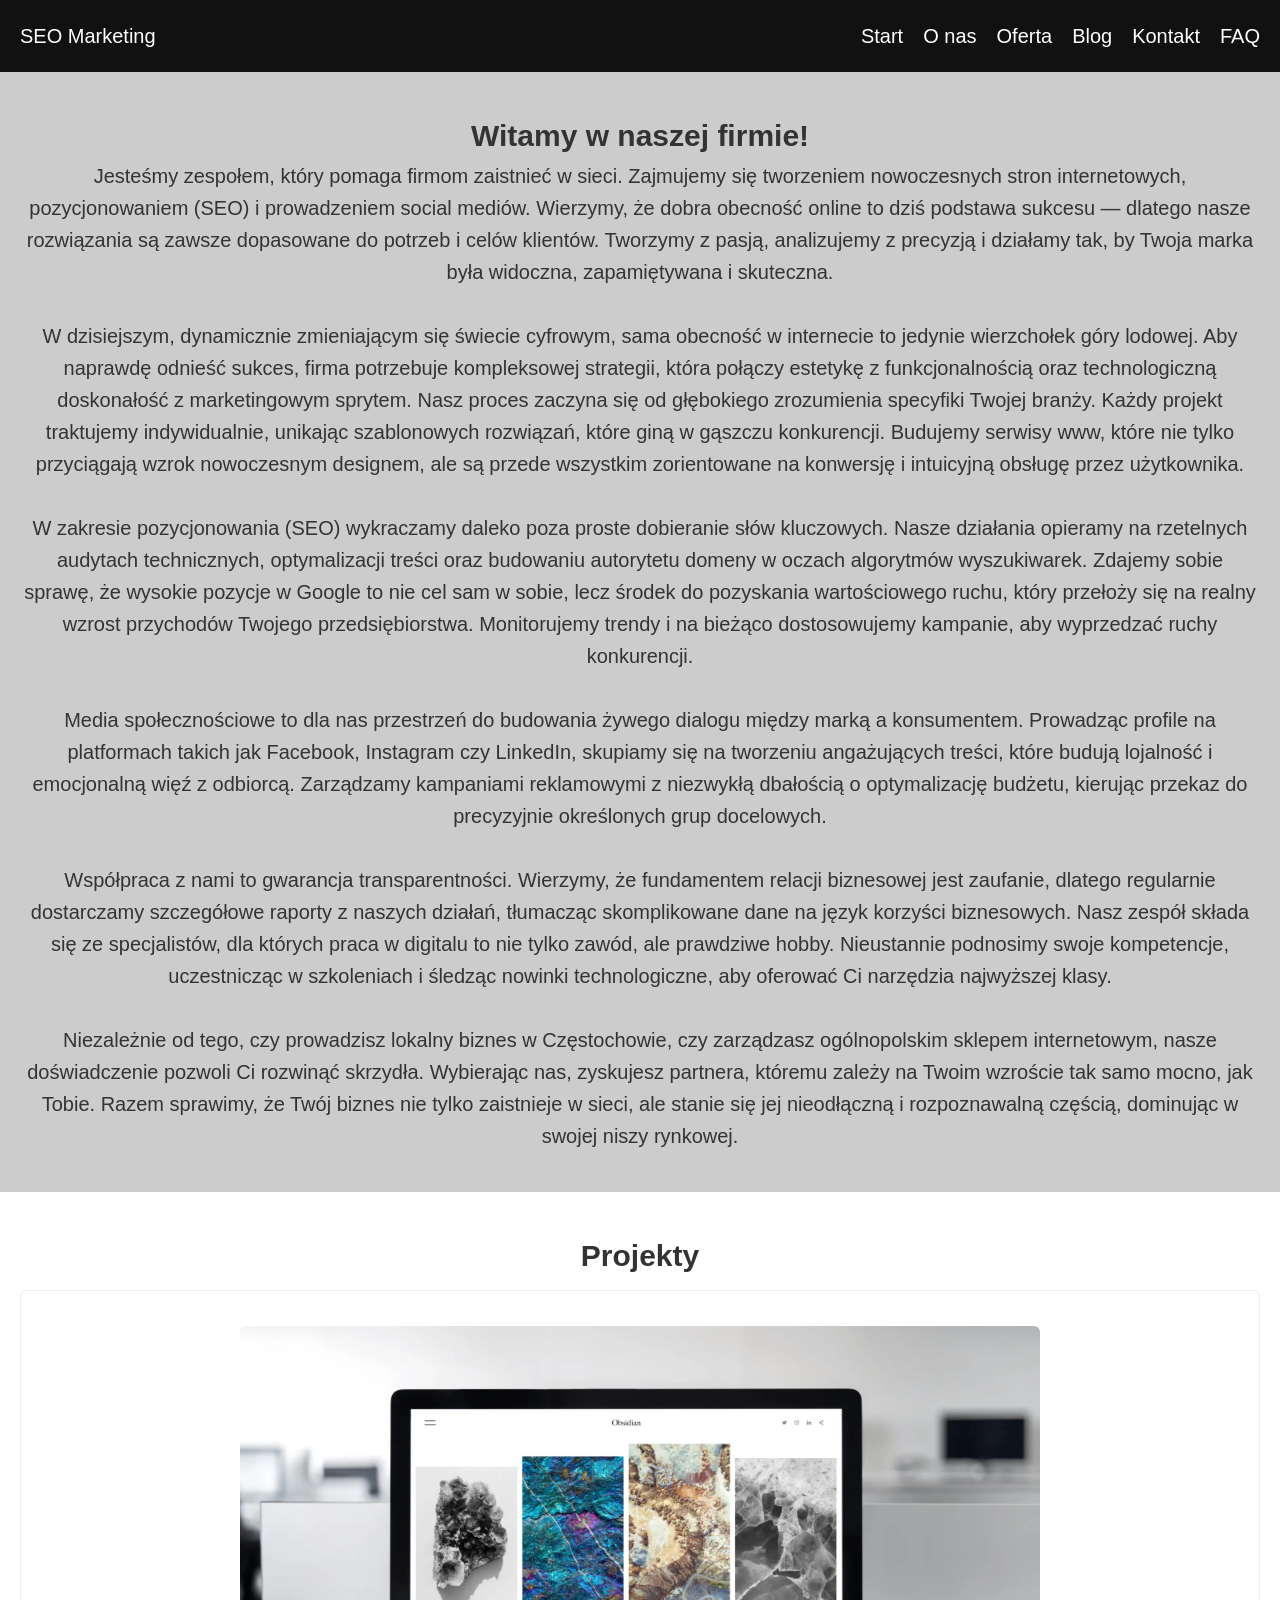
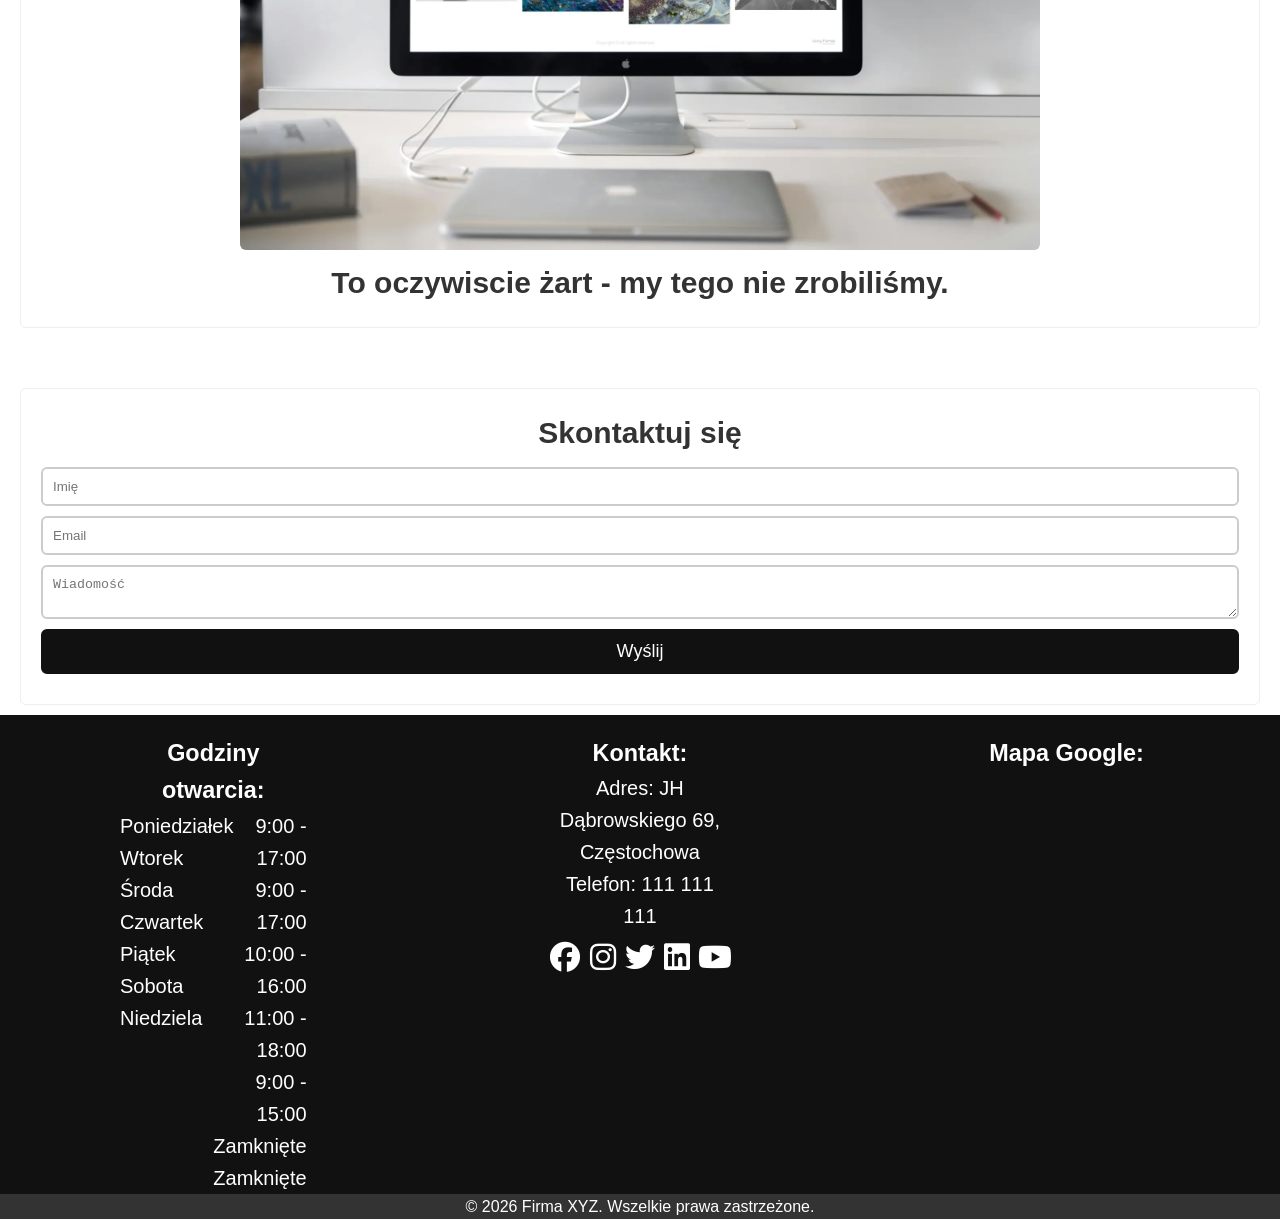
<file: about/about.html>
<!DOCTYPE html>
<html lang="PL">
<head>
    <meta name="google-site-verification" content="YTeAEZpLC_OVAl8y1FCkIBttEmeFO_neO-o3GUw4ZjY" />
    <link rel="canonical" href="https://porwanypl.github.io/about/about.html"/>
    <link rel="alternate" hreflang="pl" href="https://porwanypl.github.io/about/about.html"/>
    <link rel="alternate" hreflang="en" href="https://porwanypl.github.io/en/about/about.html"/>
    <link rel="alternate" hreflang="x-default" href="https://porwanypl.github.io/en/about/about.html"/>
    <link rel="stylesheet" href="https://cdnjs.cloudflare.com/ajax/libs/font-awesome/6.5.1/css/all.min.css">
    <link rel="stylesheet" href="../style.css">
    <title>SEO Marketing</title>
    <meta name="description" content="Zajmjemy się SEO i optymalizacją stron internetowych!
     Jeżeli chcesz żeby twoja strona była wyszukiwana wiecej i szybciej jestescie w dobrym miejscu!">
    <meta name="keywords" content="Strona internetowa, SEO, optymalizacją, wyszukiwanie, miejsce">

    <!-- Facebook Meta Tags -->
    <meta property="og:url" content="https://PorwanyPL.github.io">
    <meta property="og:type" content="website">
    <meta property="og:title" content="SEO Marketing">
    <meta property="og:description" content="Zajmjemy się SEO i optymalizacją stron internetowych!
        Jeżeli chcesz żeby twoja strona była wyszukiwana wiecej i szybciej jestescie w dobrym miejscu!">
    <meta property="og:image" content="https://opengraph.b-cdn.net/production/images/9e514ed9-cc0b-4eec-8880-2cc84eaccb9f.jpg?token=wZX1wIh1GmjY1nAK0767PbITvUeGZSlRrqL3bGGTKsA&height=800&width=1200&expires=33298521840">

    <!-- Twitter Meta Tags -->
    <meta name="twitter:card" content="summary_large_image">
    <meta property="twitter:domain" content="PorwanyPL.github.io">
    <meta property="twitter:url" content="https://PorwanyPL.github.io">
    <meta name="twitter:title" content="SEO Marketing">
    <meta name="twitter:description" content="Zajmjemy się SEO i optymalizacją stron internetowych!
        Jeżeli chcesz żeby twoja strona była wyszukiwana wiecej i szybciej jestescie w dobrym miejscu!">
    <meta name="twitter:image" content="https://opengraph.b-cdn.net/production/images/9e514ed9-cc0b-4eec-8880-2cc84eaccb9f.jpg?token=wZX1wIh1GmjY1nAK0767PbITvUeGZSlRrqL3bGGTKsA&height=800&width=1200&expires=33298521840">

    <!-- Meta Tags Generated via https://www.opengraph.xyz -->
     <script type="application/ld+json">
        {
        "@context": "https://schema.org",
        "@type": "LocalBusiness",
        "name": "SEO Marketing",
        "image": "https://porwanypl.github.io/kobieta-koduje-na-komputerze.jpg",
        "url": "https://porwanypl.github.io/",
        "telephone": "111 111 111",
        "priceRange": "$$",
        "address": {
            "@type": "PostalAddress",
            "streetAddress": "JH Dąbrowskiego 12",
            "addressLocality": "Częstochowa",
            "postalCode": "42-200",
            "addressCountry": "PL"
        },
        "geo": {
            "@type": "GeoCoordinates",
            "latitude": 50.823562, 
            "longitude": 19.110785
        },
        "openingHoursSpecification": [{
            "@type": "OpeningHoursSpecification",
            "dayOfWeek": [
            "Monday",
            "Tuesday",
            "Wednesday",
            "Thursday",
            "Friday"
            ],
            "opens": "08:00",
            "closes": "16:00"
        },{
            "@type": "OpeningHoursSpecification",
            "dayOfWeek": "Saturday",
            "opens": "10:00",
            "closes": "15:00"
        }],
        "sameAs": [
            "https://www.facebook.com/politechnikaczestochowskaPCz",
            "https://www.instagram.com/politechnikaczestochowska",
            "https://www.youtube.com/politechnikaczestochowska"
        ] 
        }
    </script>
    
<!-- cookies pliki -->
    <script id="Cookiebot" src="https://consent.cookiebot.com/uc.js" data-cbid="aeaaa989-5537-49ea-a814-92ec46b19eb7" data-blockingmode="auto" type="text/javascript"></script>
    <!-- chat bot --> 
    <script>window.aichatbotApiKey="5bf38049-94e9-4cc4-a264-72f6aa20b4b9"; window.aichatbotProviderId="f9e9c5e4-6d1a-4b8c-8d3f-3f9e9c5e46d1";</script><script src="https://script.chatlab.com/aichatbot.js" id="5bf38049-94e9-4cc4-a264-72f6aa20b4b9" defer></script>

    <script type="text/javascript">
    (function(c,l,a,r,i,t,y){
        c[a]=c[a]||function(){(c[a].q=c[a].q||[]).push(arguments)};
        t=l.createElement(r);t.async=1;t.src="https://www.clarity.ms/tag/"+i;
        y=l.getElementsByTagName(r)[0];y.parentNode.insertBefore(t,y);
    })(window, document, "clarity", "script", "u9icg1cojf");
</script>
</head>

<!-- Google tag (gtag.js) -->
<script async src="https://www.googletagmanager.com/gtag/js?id=G-9H1WRH8PSH"></script>
<script>
  window.dataLayer = window.dataLayer || [];
  function gtag(){dataLayer.push(arguments);}
  gtag('js', new Date());

  gtag('config', 'G-9H1WRH8PSH');
</script>
<body>

<header>
    <div class="logo">SEO Marketing</div>
    <nav>
        <ul>
            <li><a href="../index.html">Start</a></li>
            <li><a href="about.html">O nas</a></li>
            <li><a href="#">Oferta</a></li>
            <li><a href="../blog/article1.html">Blog</a></li>
            <li><a href="#">Kontakt</a></li>
            <li><a href="../faq/faq.html">FAQ</a></li>
        </ul>
    </nav>
</header>

<section class="hero" style="padding: 40px 20px;">
    <h1>Witamy w naszej firmie!</h1> <!-- powinien być H1 -->
    <p>Jesteśmy zespołem, który pomaga firmom zaistnieć w sieci.
        Zajmujemy się tworzeniem nowoczesnych stron internetowych, pozycjonowaniem (SEO) i prowadzeniem social mediów.
        Wierzymy, że dobra obecność online to dziś podstawa sukcesu — dlatego nasze rozwiązania są zawsze dopasowane do potrzeb i celów klientów.
        Tworzymy z pasją, analizujemy z precyzją i działamy tak, by Twoja marka była widoczna, zapamiętywana i skuteczna.</p>

    <p><br>W dzisiejszym, dynamicznie zmieniającym się świecie cyfrowym, sama obecność w internecie to jedynie wierzchołek góry lodowej.
         Aby naprawdę odnieść sukces, firma potrzebuje kompleksowej strategii, która połączy estetykę z 
         funkcjonalnością oraz technologiczną doskonałość z marketingowym sprytem. Nasz proces zaczyna się od 
         głębokiego zrozumienia specyfiki Twojej branży. Każdy projekt traktujemy indywidualnie, unikając szablonowych 
         rozwiązań, które giną w gąszczu konkurencji. Budujemy serwisy www, które nie tylko przyciągają wzrok 
         nowoczesnym designem, ale są przede wszystkim zorientowane na konwersję i intuicyjną obsługę przez użytkownika.</p>
    
    <p><br>W zakresie pozycjonowania (SEO) wykraczamy daleko poza proste dobieranie słów kluczowych. Nasze działania opieramy na 
        rzetelnych audytach technicznych, optymalizacji treści oraz budowaniu autorytetu domeny w oczach algorytmów wyszukiwarek. 
        Zdajemy sobie sprawę, że wysokie pozycje w Google to nie cel sam w sobie, lecz środek do pozyskania wartościowego ruchu, 
        który przełoży się na realny wzrost przychodów Twojego przedsiębiorstwa. Monitorujemy trendy i na bieżąco dostosowujemy 
        kampanie, aby wyprzedzać ruchy konkurencji.</p>

    <p><br>Media społecznościowe to dla nas przestrzeń do budowania żywego dialogu między marką a konsumentem. Prowadząc 
        profile na platformach takich jak Facebook, Instagram czy LinkedIn, skupiamy się na tworzeniu angażujących 
        treści, które budują lojalność i emocjonalną więź z odbiorcą. Zarządzamy kampaniami reklamowymi z niezwykłą 
        dbałością o optymalizację budżetu, kierując przekaz do precyzyjnie określonych grup docelowych.</p>
    
    <p><br>Współpraca z nami to gwarancja transparentności. Wierzymy, że fundamentem relacji biznesowej jest zaufanie, 
        dlatego regularnie dostarczamy szczegółowe raporty z naszych działań, tłumacząc skomplikowane dane na język 
        korzyści biznesowych. Nasz zespół składa się ze specjalistów, dla których praca w digitalu to nie tylko zawód, 
        ale prawdziwe hobby. Nieustannie podnosimy swoje kompetencje, uczestnicząc w szkoleniach i śledząc nowinki technologiczne, 
        aby oferować Ci narzędzia najwyższej klasy.</p>
    
    <p><br>Niezależnie od tego, czy prowadzisz lokalny biznes w Częstochowie, czy zarządzasz ogólnopolskim sklepem internetowym, 
        nasze doświadczenie pozwoli Ci rozwinąć skrzydła. Wybierając nas, zyskujesz partnera, któremu zależy na Twoim 
        wzroście tak samo mocno, jak Tobie. Razem sprawimy, że Twój biznes nie tylko zaistnieje w sieci, ale stanie się 
        jej nieodłączną i rozpoznawalną częścią, dominując w swojej niszy rynkowej.</p>

</section>

<section class="portfolio">
    <h2>Projekty</h2>
    <div class="project">
        <img src="../zdjecia/zdjecie-monitora-z-przegladarka.webp" loading="lazy" alt="Projekt 1">
        <p><b>To oczywiscie żart - my tego nie zrobiliśmy.</b></p>
    </div>
</section>

<section class="contact">
    <div class="container">
        <h2>Skontaktuj się</h2>
        <form>
            <input type="text" placeholder="Imię">
            <input type="email" placeholder="Email">
            <textarea placeholder="Wiadomość"></textarea>
            <button>Wyślij</button>
        </form>
    </div>
</section>

<footer>
    <div class="row">
        <div class="col-1">
            <h3>Godziny otwarcia:</h3>
            <div class="row">
                <div class="col-2 leftCol">
                    Poniedziałek<br>
                    Wtorek<br>
                    Środa<br>
                    Czwartek<br>
                    Piątek<br>
                    Sobota<br>
                    Niedziela
                </div>
                <div class="col-2 rightCol">
                    9:00 - 17:00<br>
                    9:00 - 17:00<br>
                    10:00 - 16:00<br>
                    11:00 - 18:00<br>
                    9:00 - 15:00<br>
                    Zamknięte<br>
                    Zamknięte
                </div>
            </div>
        </div>
        <div class="col-1">
            <h3>Kontakt:</h3>
            <p>Adres: JH Dąbrowskiego 69, Częstochowa</p>
            <p>Telefon: 111 111 111</p>
            <div class="row">
                <div class="col-5"><i class="fa-brands fa-facebook"></i></div>
                <div class="col-5"><i class="fa-brands fa-instagram"></i></div>
                <div class="col-5"><i class="fa-brands fa-twitter"></i></div>
                <div class="col-5"><i class="fa-brands fa-linkedin"></i></div>
                <div class="col-5"><i class="fa-brands fa-youtube"></i></div>
            </div>
        </div>
        <div class="col-1">
            <h3>Mapa Google:</h3>
            <iframe src="https://www.google.com/maps/embed?pb=!1m10!1m8!1m3!1d727.2451090028206!2d19.468840865619192!3d51.17419026468823!3m2!1i1024!2i768!4f13.1!5e1!3m2!1spl!2spl!4v1767355858015!5m2!1spl!2spl" title="mapa" style="border:0;" allowfullscreen="" loading="lazy" referrerpolicy="no-referrer-when-downgrade"></iframe>
        </div>
    </div>
    <div class="footer-p">
        <p>© 2026 Firma XYZ. Wszelkie prawa zastrzeżone.</p>
    </div>
</footer>

</body>
</html>
</file>
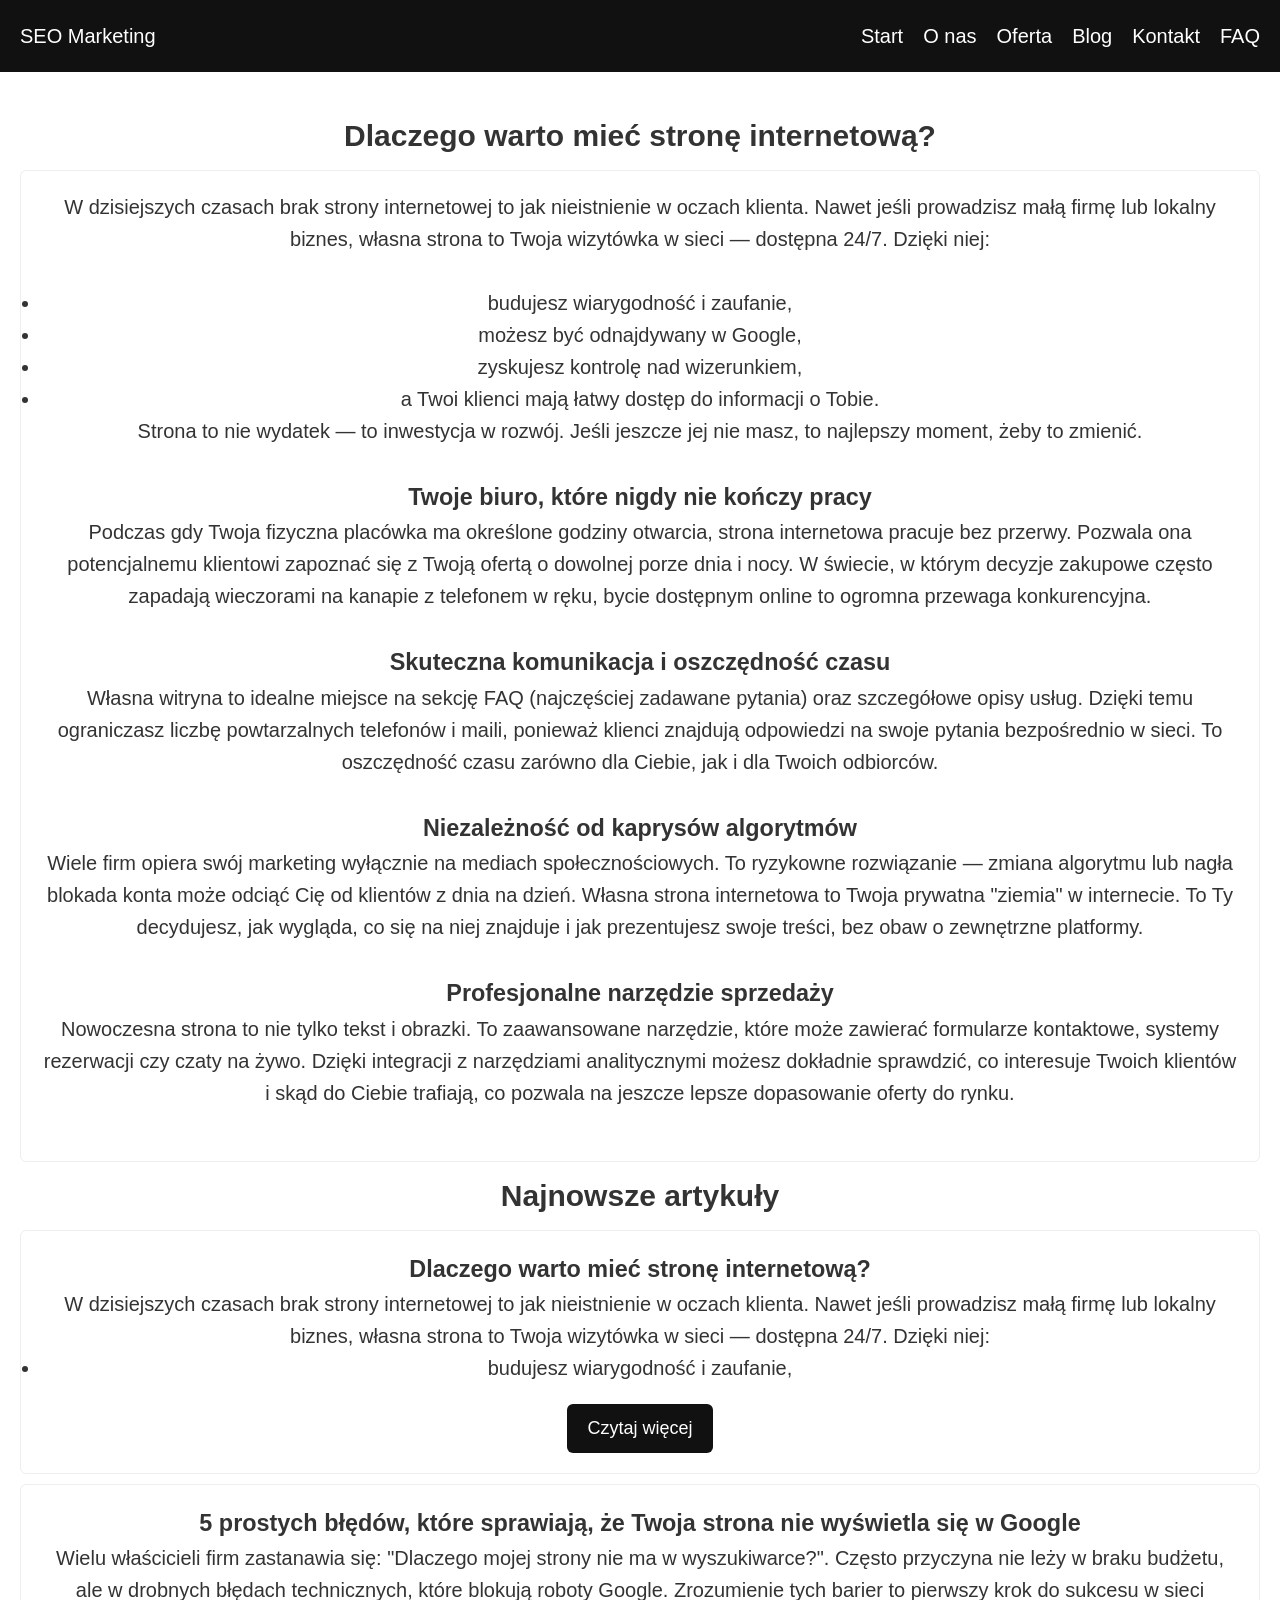
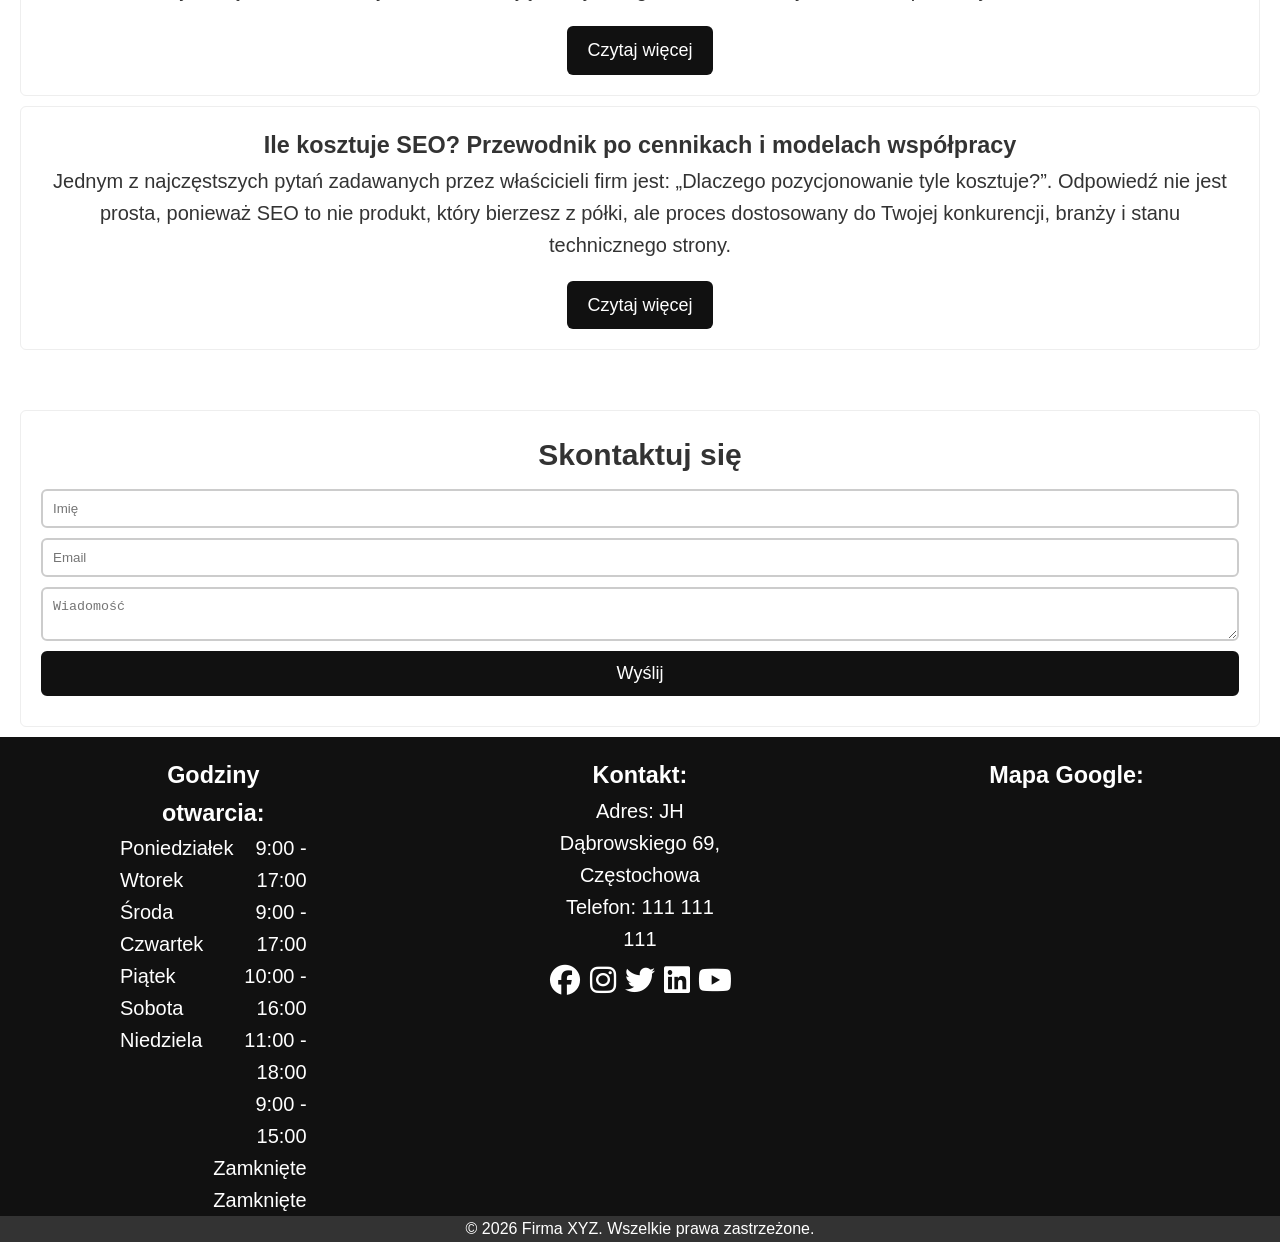
<file: blog/article1.html>
<!DOCTYPE html>
<html lang="PL">
<head>
    <meta name="google-site-verification" content="YTeAEZpLC_OVAl8y1FCkIBttEmeFO_neO-o3GUw4ZjY" />
    <link rel="canonical" href="https://porwanypl.github.io/blog/article1.html"/>
    <link rel="alternate" hreflang="pl" href="https://porwanypl.github.io/blog/article1.html"/>
    <link rel="alternate" hreflang="en" href="https://porwanypl.github.io/en/blog/article1.html"/>
    <link rel="alternate" hreflang="x-default" href="https://porwanypl.github.io/en/blog/article1.html"/>
    <link rel="stylesheet" href="https://cdnjs.cloudflare.com/ajax/libs/font-awesome/6.5.1/css/all.min.css">
    <link rel="stylesheet" href="../style.css">
    <title>SEO Marketing</title>
    <meta name="description" content="Zajmjemy się SEO i optymalizacją stron internetowych!
     Jeżeli chcesz żeby twoja strona była wyszukiwana wiecej i szybciej jestescie w dobrym miejscu!">
    <meta name="keywords" content="Strona internetowa, SEO, optymalizacją, wyszukiwanie, miejsce">

    <!-- Facebook Meta Tags -->
    <meta property="og:url" content="https://PorwanyPL.github.io">
    <meta property="og:type" content="website">
    <meta property="og:title" content="SEO Marketing">
    <meta property="og:description" content="Zajmjemy się SEO i optymalizacją stron internetowych!
        Jeżeli chcesz żeby twoja strona była wyszukiwana wiecej i szybciej jestescie w dobrym miejscu!">
    <meta property="og:image" content="https://opengraph.b-cdn.net/production/images/9e514ed9-cc0b-4eec-8880-2cc84eaccb9f.jpg?token=wZX1wIh1GmjY1nAK0767PbITvUeGZSlRrqL3bGGTKsA&height=800&width=1200&expires=33298521840">

    <!-- Twitter Meta Tags -->
    <meta name="twitter:card" content="summary_large_image">
    <meta property="twitter:domain" content="PorwanyPL.github.io">
    <meta property="twitter:url" content="https://PorwanyPL.github.io">
    <meta name="twitter:title" content="SEO Marketing">
    <meta name="twitter:description" content="Zajmjemy się SEO i optymalizacją stron internetowych!
        Jeżeli chcesz żeby twoja strona była wyszukiwana wiecej i szybciej jestescie w dobrym miejscu!">
    <meta name="twitter:image" content="https://opengraph.b-cdn.net/production/images/9e514ed9-cc0b-4eec-8880-2cc84eaccb9f.jpg?token=wZX1wIh1GmjY1nAK0767PbITvUeGZSlRrqL3bGGTKsA&height=800&width=1200&expires=33298521840">

    <!-- Meta Tags Generated via https://www.opengraph.xyz -->
     <script type="application/ld+json">
        {
        "@context": "https://schema.org",
        "@type": "LocalBusiness",
        "name": "SEO Marketing",
        "image": "https://porwanypl.github.io/kobieta-koduje-na-komputerze.jpg",
        "url": "https://porwanypl.github.io/",
        "telephone": "111 111 111",
        "priceRange": "$$",
        "address": {
            "@type": "PostalAddress",
            "streetAddress": "JH Dąbrowskiego 12",
            "addressLocality": "Częstochowa",
            "postalCode": "42-200",
            "addressCountry": "PL"
        },
        "geo": {
            "@type": "GeoCoordinates",
            "latitude": 50.823562, 
            "longitude": 19.110785
        },
        "openingHoursSpecification": [{
            "@type": "OpeningHoursSpecification",
            "dayOfWeek": [
            "Monday",
            "Tuesday",
            "Wednesday",
            "Thursday",
            "Friday"
            ],
            "opens": "08:00",
            "closes": "16:00"
        },{
            "@type": "OpeningHoursSpecification",
            "dayOfWeek": "Saturday",
            "opens": "10:00",
            "closes": "15:00"
        }],
        "sameAs": [
            "https://www.facebook.com/politechnikaczestochowskaPCz",
            "https://www.instagram.com/politechnikaczestochowska",
            "https://www.youtube.com/politechnikaczestochowska"
        ] 
        }
    </script>

<!-- cookies pliki -->
    <script id="Cookiebot" src="https://consent.cookiebot.com/uc.js" data-cbid="aeaaa989-5537-49ea-a814-92ec46b19eb7" data-blockingmode="auto" type="text/javascript"></script>
    <!-- chat bot --> 
    <script>window.aichatbotApiKey="0c441fa4-245c-4c70-96da-202f162eab2f"; window.aichatbotProviderId="f9e9c5e4-6d1a-4b8c-8d3f-3f9e9c5e46d1";</script><script src="https://script.chatlab.com/aichatbot.js" id="0c441fa4-245c-4c70-96da-202f162eab2f" defer></script>

    <script type="text/javascript">
    (function(c,l,a,r,i,t,y){
        c[a]=c[a]||function(){(c[a].q=c[a].q||[]).push(arguments)};
        t=l.createElement(r);t.async=1;t.src="https://www.clarity.ms/tag/"+i;
        y=l.getElementsByTagName(r)[0];y.parentNode.insertBefore(t,y);
    })(window, document, "clarity", "script", "u9icg1cojf");
</script>
</head>

<!-- Google tag (gtag.js) -->
<script async src="https://www.googletagmanager.com/gtag/js?id=G-9H1WRH8PSH"></script>
<script>
  window.dataLayer = window.dataLayer || [];
  function gtag(){dataLayer.push(arguments);}
  gtag('js', new Date());

  gtag('config', 'G-9H1WRH8PSH');
</script>
<body>

<header>
    <div class="logo">SEO Marketing</div>
    <nav>
        <ul>
            <li><a href="../index.html">Start</a></li>
            <li><a href="../about/about.html">O nas</a></li>
            <li><a href="#">Oferta</a></li>
            <li><a href="article1.html">Blog</a></li>
            <li><a href="#">Kontakt</a></li>
            <li><a href="../faq/faq.html">FAQ</a></li>
        </ul>
    </nav>
</header>



<section class="blog">
    <h1>Dlaczego warto mieć stronę internetową?</h1>
    <article>
        <div class="article-inside">
            <p>W dzisiejszych czasach brak strony internetowej to jak nieistnienie w oczach klienta.
            Nawet jeśli prowadzisz małą firmę lub lokalny biznes, własna strona to Twoja wizytówka w sieci — dostępna 24/7.
            Dzięki niej: <br><br>
            <ul>
            <li>budujesz wiarygodność i zaufanie,</li>

            <li>możesz być odnajdywany w Google,</li>

            <li>zyskujesz kontrolę nad wizerunkiem,</li>

            <li>a Twoi klienci mają łatwy dostęp do informacji o Tobie.</li>
            </ul>
            Strona to nie wydatek — to inwestycja w rozwój.
            Jeśli jeszcze jej nie masz, to najlepszy moment, żeby to zmienić.<br><br></p>
            
            <h3>Twoje biuro, które nigdy nie kończy pracy</h3>

            <p>Podczas gdy Twoja fizyczna placówka ma określone godziny otwarcia, 
                strona internetowa pracuje bez przerwy. Pozwala ona potencjalnemu 
                klientowi zapoznać się z Twoją ofertą o dowolnej porze dnia i nocy. 
                W świecie, w którym decyzje zakupowe często zapadają wieczorami na 
                kanapie z telefonem w ręku, bycie dostępnym online to ogromna przewaga 
                konkurencyjna.<br><br></p>

            <h3>Skuteczna komunikacja i oszczędność czasu</h3>

            <p>Własna witryna to idealne miejsce na sekcję FAQ (najczęściej zadawane pytania) 
                oraz szczegółowe opisy usług. Dzięki temu ograniczasz liczbę powtarzalnych 
                telefonów i maili, ponieważ klienci znajdują odpowiedzi na swoje pytania 
                bezpośrednio w sieci. To oszczędność czasu zarówno dla Ciebie, jak i dla 
                Twoich odbiorców.<br><br></p>

            <h3>Niezależność od kaprysów algorytmów</h3>

            <p>Wiele firm opiera swój marketing wyłącznie na mediach społecznościowych. 
                To ryzykowne rozwiązanie — zmiana algorytmu lub nagła blokada konta może odciąć 
                Cię od klientów z dnia na dzień. Własna strona internetowa to Twoja prywatna 
                "ziemia" w internecie. To Ty decydujesz, jak wygląda, co się na niej znajduje 
                i jak prezentujesz swoje treści, bez obaw o zewnętrzne platformy.<br><br></p>
            
            <h3>Profesjonalne narzędzie sprzedaży</h3>

            <p>Nowoczesna strona to nie tylko tekst i obrazki. To zaawansowane narzędzie, 
                które może zawierać formularze kontaktowe, systemy rezerwacji czy czaty na 
                żywo. Dzięki integracji z narzędziami analitycznymi możesz dokładnie 
                sprawdzić, co interesuje Twoich klientów i skąd do Ciebie trafiają, 
                co pozwala na jeszcze lepsze dopasowanie oferty do rynku.<br><br></p>
        </div>
    </article>

    <h2>Najnowsze artykuły</h2> 
    <article>
        <div class="article-inside">
            <h3>Dlaczego warto mieć stronę internetową?</h3>

            <p>W dzisiejszych czasach brak strony internetowej to jak nieistnienie w oczach klienta.
            Nawet jeśli prowadzisz małą firmę lub lokalny biznes, własna strona to Twoja wizytówka w sieci — dostępna 24/7.
            Dzięki niej:
            <ul>
            <li>budujesz wiarygodność i zaufanie,</li>
            </ul></p>

            <a href="article1.html" class="button-link">Czytaj więcej</a>
        </div>
    </article>

    <article>
        <div class="article-inside">
            <h3>5 prostych błędów, które sprawiają, że Twoja strona nie wyświetla się w Google</h3>
            <p>Wielu właścicieli firm zastanawia się: "Dlaczego mojej strony nie ma w wyszukiwarce?". 
                Często przyczyna nie leży w braku budżetu, ale w drobnych błędach technicznych, które blokują roboty Google. 
                Zrozumienie tych barier to pierwszy krok do sukcesu w sieci</p>
                <a href="article2.html" class="button-link">Czytaj więcej</a>
        </div>
    </article>

    <article>
        <div class="article-inside">
            <h3>Ile kosztuje SEO? Przewodnik po cennikach i modelach współpracy</h3>
            <p>Jednym z najczęstszych pytań zadawanych przez właścicieli firm jest: „Dlaczego pozycjonowanie tyle kosztuje?”. 
                Odpowiedź nie jest prosta, ponieważ SEO to nie produkt, który bierzesz z półki, 
                ale proces dostosowany do Twojej konkurencji, branży i stanu technicznego strony.</p>
                <a href="article3.html" class="button-link">Czytaj więcej</a>
        </div>
    </article>

</section>

<section class="contact">
    <div class="container">
        <h2>Skontaktuj się</h2>
        <form>
            <input type="text" placeholder="Imię">
            <input type="email" placeholder="Email">
            <textarea placeholder="Wiadomość"></textarea>
            <button>Wyślij</button>
        </form>
    </div>
</section>

<footer>
    <div class="row">
        <div class="col-1">
            <h3>Godziny otwarcia:</h3>
            <div class="row">
                <div class="col-2 leftCol">
                    Poniedziałek<br>
                    Wtorek<br>
                    Środa<br>
                    Czwartek<br>
                    Piątek<br>
                    Sobota<br>
                    Niedziela
                </div>
                <div class="col-2 rightCol">
                    9:00 - 17:00<br>
                    9:00 - 17:00<br>
                    10:00 - 16:00<br>
                    11:00 - 18:00<br>
                    9:00 - 15:00<br>
                    Zamknięte<br>
                    Zamknięte
                </div>
            </div>
        </div>
        <div class="col-1">
            <h3>Kontakt:</h3>
            <p>Adres: JH Dąbrowskiego 69, Częstochowa</p>
            <p>Telefon: 111 111 111</p>
            <div class="row">
                <div class="col-5"><i class="fa-brands fa-facebook"></i></div>
                <div class="col-5"><i class="fa-brands fa-instagram"></i></div>
                <div class="col-5"><i class="fa-brands fa-twitter"></i></div>
                <div class="col-5"><i class="fa-brands fa-linkedin"></i></div>
                <div class="col-5"><i class="fa-brands fa-youtube"></i></div>
            </div>
        </div>
        <div class="col-1">
            <h3>Mapa Google:</h3>
            <iframe src="https://www.google.com/maps/embed?pb=!1m10!1m8!1m3!1d727.2451090028206!2d19.468840865619192!3d51.17419026468823!3m2!1i1024!2i768!4f13.1!5e1!3m2!1spl!2spl!4v1767355858015!5m2!1spl!2spl" title="mapa" style="border:0;" allowfullscreen="" loading="lazy" referrerpolicy="no-referrer-when-downgrade"></iframe>
        </div>
    </div>
    <div class="footer-p">
        <p>© 2026 Firma XYZ. Wszelkie prawa zastrzeżone.</p>
    </div>
</footer>

</body>
</html>
</file>
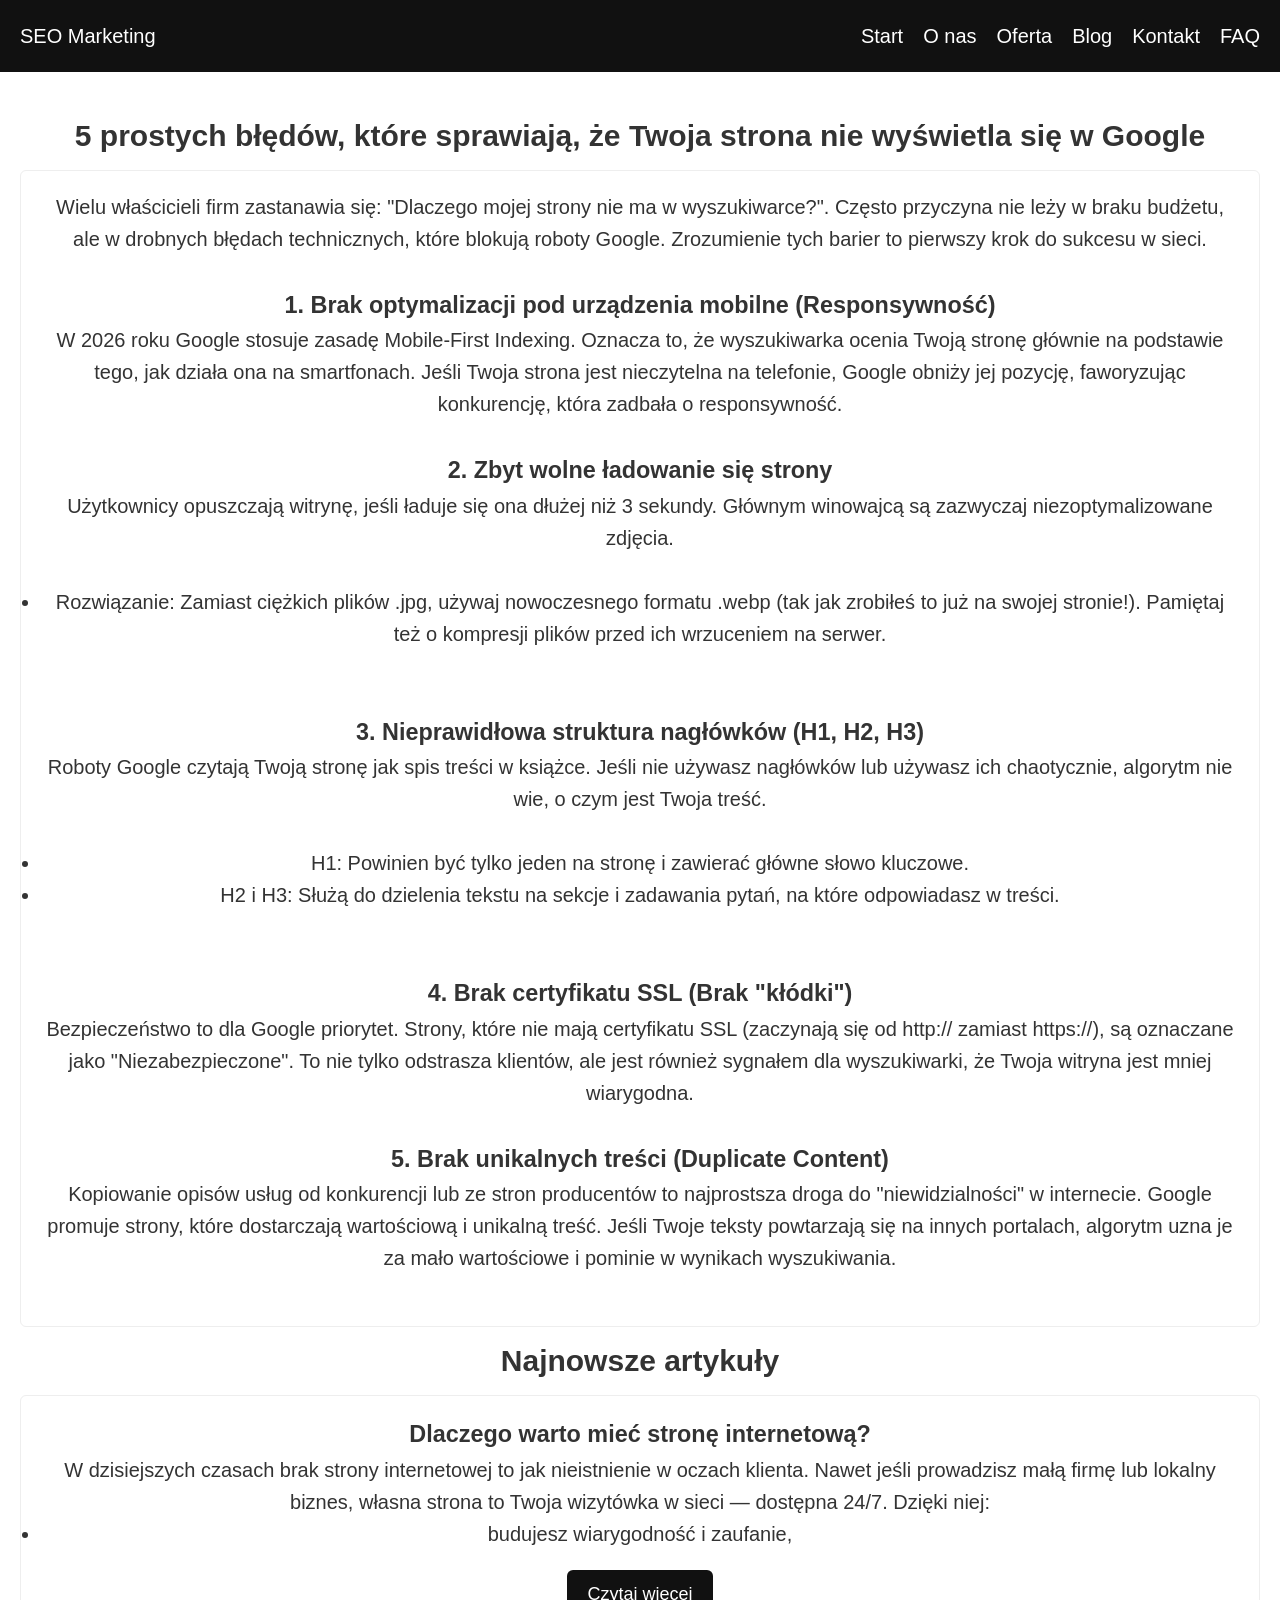
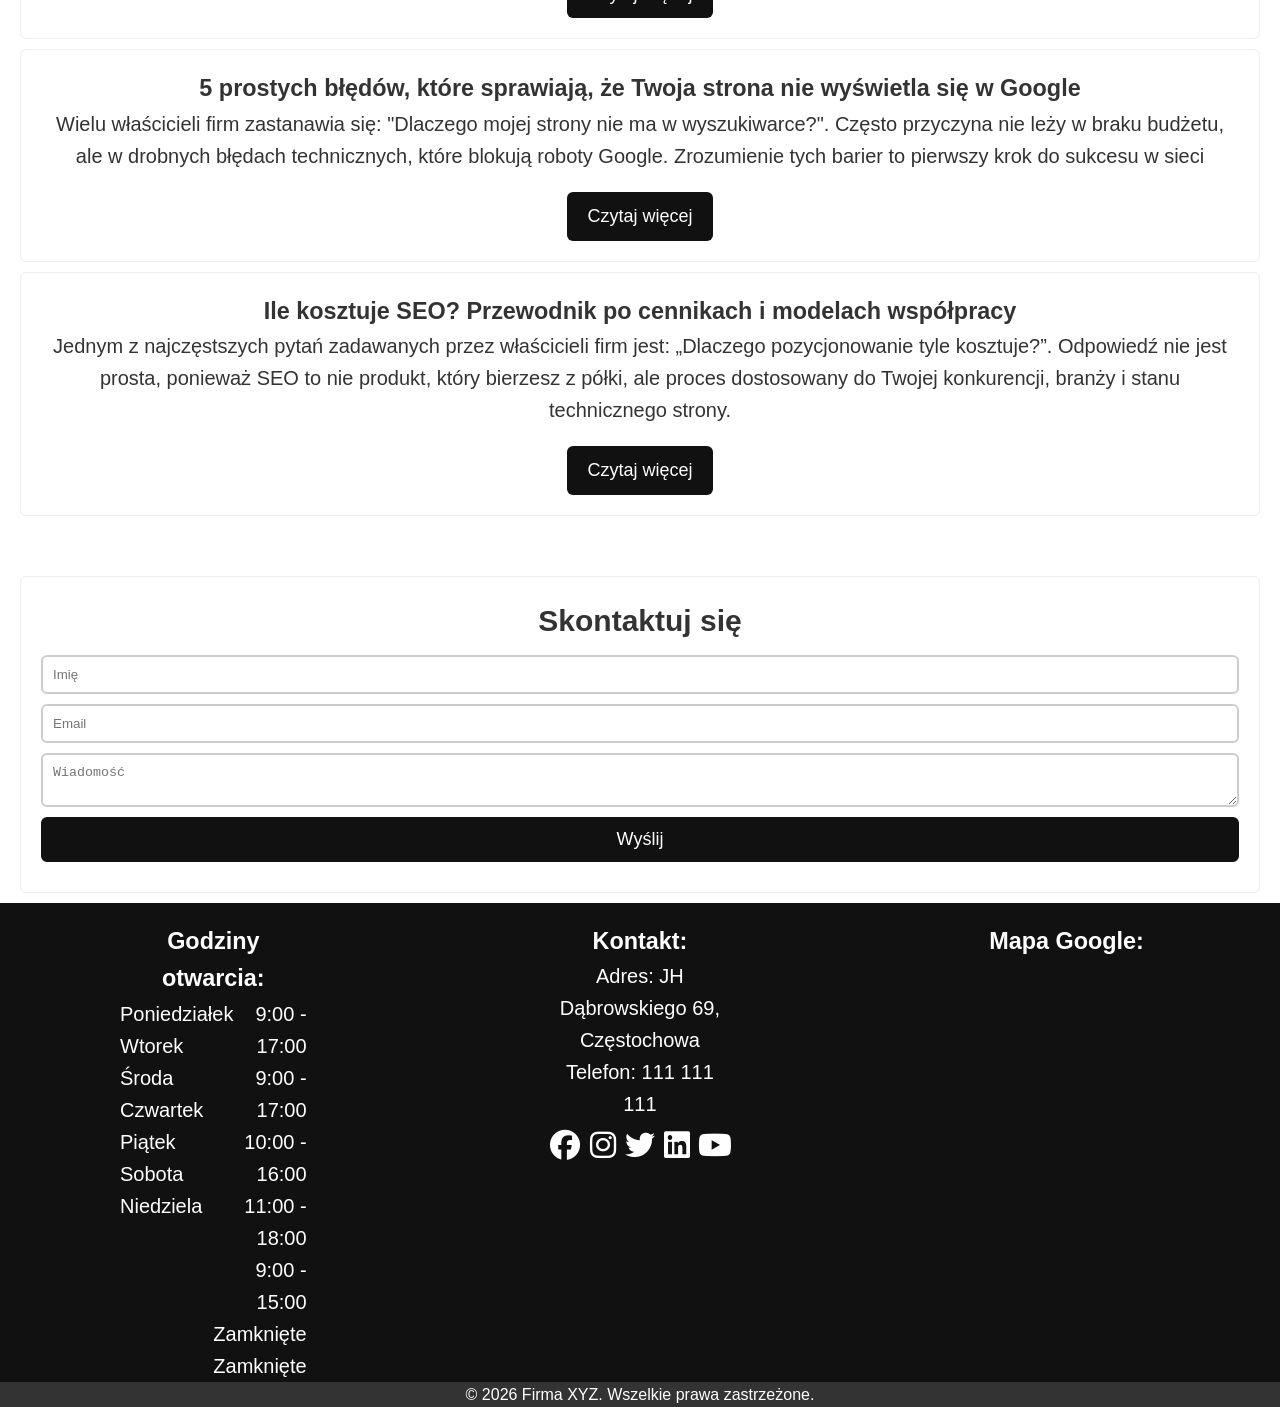
<file: blog/article2.html>
<!DOCTYPE html>
<html lang="PL">
<head>
    <meta name="google-site-verification" content="YTeAEZpLC_OVAl8y1FCkIBttEmeFO_neO-o3GUw4ZjY" />
    <link rel="canonical" href="https://porwanypl.github.io/blog/article2.html"/>
    <link rel="alternate" hreflang="pl" href="https://porwanypl.github.io/blog/article2.html"/>
    <link rel="alternate" hreflang="en" href="https://porwanypl.github.io/en/blog/article2.html"/>
    <link rel="alternate" hreflang="x-default" href="https://porwanypl.github.io/en/blog/article2.html"/>
    <link rel="stylesheet" href="https://cdnjs.cloudflare.com/ajax/libs/font-awesome/6.5.1/css/all.min.css">
    <link rel="stylesheet" href="../style.css">
    <title>SEO Marketing</title>
    <meta name="description" content="Zajmjemy się SEO i optymalizacją stron internetowych!
     Jeżeli chcesz żeby twoja strona była wyszukiwana wiecej i szybciej jestescie w dobrym miejscu!">
    <meta name="keywords" content="Strona internetowa, SEO, optymalizacją, wyszukiwanie, miejsce">

    <!-- Facebook Meta Tags -->
    <meta property="og:url" content="https://PorwanyPL.github.io">
    <meta property="og:type" content="website">
    <meta property="og:title" content="SEO Marketing">
    <meta property="og:description" content="Zajmjemy się SEO i optymalizacją stron internetowych!
        Jeżeli chcesz żeby twoja strona była wyszukiwana wiecej i szybciej jestescie w dobrym miejscu!">
    <meta property="og:image" content="https://opengraph.b-cdn.net/production/images/9e514ed9-cc0b-4eec-8880-2cc84eaccb9f.jpg?token=wZX1wIh1GmjY1nAK0767PbITvUeGZSlRrqL3bGGTKsA&height=800&width=1200&expires=33298521840">

    <!-- Twitter Meta Tags -->
    <meta name="twitter:card" content="summary_large_image">
    <meta property="twitter:domain" content="PorwanyPL.github.io">
    <meta property="twitter:url" content="https://PorwanyPL.github.io">
    <meta name="twitter:title" content="SEO Marketing">
    <meta name="twitter:description" content="Zajmjemy się SEO i optymalizacją stron internetowych!
        Jeżeli chcesz żeby twoja strona była wyszukiwana wiecej i szybciej jestescie w dobrym miejscu!">
    <meta name="twitter:image" content="https://opengraph.b-cdn.net/production/images/9e514ed9-cc0b-4eec-8880-2cc84eaccb9f.jpg?token=wZX1wIh1GmjY1nAK0767PbITvUeGZSlRrqL3bGGTKsA&height=800&width=1200&expires=33298521840">

    <!-- Meta Tags Generated via https://www.opengraph.xyz -->
     <script type="application/ld+json">
        {
        "@context": "https://schema.org",
        "@type": "LocalBusiness",
        "name": "SEO Marketing",
        "image": "https://porwanypl.github.io/kobieta-koduje-na-komputerze.jpg",
        "url": "https://porwanypl.github.io/",
        "telephone": "111 111 111",
        "priceRange": "$$",
        "address": {
            "@type": "PostalAddress",
            "streetAddress": "JH Dąbrowskiego 12",
            "addressLocality": "Częstochowa",
            "postalCode": "42-200",
            "addressCountry": "PL"
        },
        "geo": {
            "@type": "GeoCoordinates",
            "latitude": 50.823562, 
            "longitude": 19.110785
        },
        "openingHoursSpecification": [{
            "@type": "OpeningHoursSpecification",
            "dayOfWeek": [
            "Monday",
            "Tuesday",
            "Wednesday",
            "Thursday",
            "Friday"
            ],
            "opens": "08:00",
            "closes": "16:00"
        },{
            "@type": "OpeningHoursSpecification",
            "dayOfWeek": "Saturday",
            "opens": "10:00",
            "closes": "15:00"
        }],
        "sameAs": [
            "https://www.facebook.com/politechnikaczestochowskaPCz",
            "https://www.instagram.com/politechnikaczestochowska",
            "https://www.youtube.com/politechnikaczestochowska"
        ] 
        }
    </script>
    
<!-- cookies pliki -->
    <script id="Cookiebot" src="https://consent.cookiebot.com/uc.js" data-cbid="aeaaa989-5537-49ea-a814-92ec46b19eb7" data-blockingmode="auto" type="text/javascript"></script>
    <!-- chat bot --> 
    <script>window.aichatbotApiKey="0c441fa4-245c-4c70-96da-202f162eab2f"; window.aichatbotProviderId="f9e9c5e4-6d1a-4b8c-8d3f-3f9e9c5e46d1";</script><script src="https://script.chatlab.com/aichatbot.js" id="0c441fa4-245c-4c70-96da-202f162eab2f" defer></script>

    <script type="text/javascript">
    (function(c,l,a,r,i,t,y){
        c[a]=c[a]||function(){(c[a].q=c[a].q||[]).push(arguments)};
        t=l.createElement(r);t.async=1;t.src="https://www.clarity.ms/tag/"+i;
        y=l.getElementsByTagName(r)[0];y.parentNode.insertBefore(t,y);
    })(window, document, "clarity", "script", "u9icg1cojf");
</script>
</head>

<!-- Google tag (gtag.js) -->
<script async src="https://www.googletagmanager.com/gtag/js?id=G-9H1WRH8PSH"></script>
<script>
  window.dataLayer = window.dataLayer || [];
  function gtag(){dataLayer.push(arguments);}
  gtag('js', new Date());

  gtag('config', 'G-9H1WRH8PSH');
</script>
<body>

<header>
    <div class="logo">SEO Marketing</div>
    <nav>
        <ul>
            <li><a href="../index.html">Start</a></li>
            <li><a href="../about/about.html">O nas</a></li>
            <li><a href="#">Oferta</a></li>
            <li><a href="article1.html">Blog</a></li>
            <li><a href="#">Kontakt</a></li>
            <li><a href="../faq/faq.html">FAQ</a></li>
        </ul>
    </nav>
</header>



<section class="blog">
    <h1>5 prostych błędów, które sprawiają, że Twoja strona nie wyświetla się w Google</h1>
    <article>
        <div class="article-inside">
            <p>Wielu właścicieli firm zastanawia się: "Dlaczego mojej strony nie ma 
                w wyszukiwarce?". Często przyczyna nie leży w braku budżetu, ale w 
                drobnych błędach technicznych, które blokują roboty Google. 
                Zrozumienie tych barier to pierwszy krok do sukcesu w sieci.<br><br></p>

            <h3>1. Brak optymalizacji pod urządzenia mobilne (Responsywność)</h3>

            <p>W 2026 roku Google stosuje zasadę Mobile-First Indexing. Oznacza to, 
                że wyszukiwarka ocenia Twoją stronę głównie na podstawie tego, 
                jak działa ona na smartfonach. Jeśli Twoja strona jest nieczytelna 
                na telefonie, Google obniży jej pozycję, faworyzując konkurencję, 
                która zadbała o responsywność.<br><br></p>
            
            <h3>2. Zbyt wolne ładowanie się strony</h3>

            <p>Użytkownicy opuszczają witrynę, jeśli ładuje się ona dłużej niż 3 sekundy. 
                Głównym winowajcą są zazwyczaj niezoptymalizowane zdjęcia.<br><br>
                <ul>
                    <li>Rozwiązanie: Zamiast ciężkich plików .jpg, używaj nowoczesnego 
                        formatu .webp (tak jak zrobiłeś to już na swojej stronie!). 
                        Pamiętaj też o kompresji plików przed ich wrzuceniem na serwer.</li>
                </ul>
                <br><br></p>

            <h3>3. Nieprawidłowa struktura nagłówków (H1, H2, H3)</h3>

            <p>Roboty Google czytają Twoją stronę jak spis treści w książce. 
                Jeśli nie używasz nagłówków lub używasz ich chaotycznie, algorytm nie 
                wie, o czym jest Twoja treść.<br><br>
                
                <ul>
                    <li>H1: Powinien być tylko jeden na stronę i zawierać główne słowo kluczowe.</li>
                    <li>H2 i H3: Służą do dzielenia tekstu na sekcje i zadawania pytań, na które odpowiadasz w treści.</li>
                </ul>
                <br><br></p>
            
            <h3>4. Brak certyfikatu SSL (Brak "kłódki")</h3>

            <p>Bezpieczeństwo to dla Google priorytet. Strony, które nie mają 
                certyfikatu SSL (zaczynają się od http:// zamiast https://), 
                są oznaczane jako "Niezabezpieczone". To nie tylko odstrasza klientów, 
                ale jest również sygnałem dla wyszukiwarki, że Twoja witryna jest 
                mniej wiarygodna.<br><br></p>

            <h3>5. Brak unikalnych treści (Duplicate Content)</h3>

            <p>Kopiowanie opisów usług od konkurencji lub ze stron producentów to 
                najprostsza droga do "niewidzialności" w internecie. Google promuje 
                strony, które dostarczają wartościową i unikalną treść. Jeśli 
                Twoje teksty powtarzają się na innych portalach, algorytm uzna je za 
                mało wartościowe i pominie w wynikach wyszukiwania.<br><br></p>
        </div>
    </article>
    
    <h2>Najnowsze artykuły</h2> 
    <article>
        <div class="article-inside">
            <h3>Dlaczego warto mieć stronę internetową?</h3>

            <p>W dzisiejszych czasach brak strony internetowej to jak nieistnienie w oczach klienta.
                Nawet jeśli prowadzisz małą firmę lub lokalny biznes, własna strona to Twoja wizytówka w sieci — dostępna 24/7.
                Dzięki niej:
            <ul>
                <li>budujesz wiarygodność i zaufanie,</li>
            </ul></p>

            <a href="article1.html" class="button-link">Czytaj więcej</a>
        </div>
    </article>

    <article>
        <div class="article-inside">
            <h3>5 prostych błędów, które sprawiają, że Twoja strona nie wyświetla się w Google</h3>
            <p>Wielu właścicieli firm zastanawia się: "Dlaczego mojej strony nie ma w wyszukiwarce?". 
                Często przyczyna nie leży w braku budżetu, ale w drobnych błędach technicznych, które blokują roboty Google. 
                Zrozumienie tych barier to pierwszy krok do sukcesu w sieci</p>
                <a href="article2.html" class="button-link">Czytaj więcej</a>
        </div>
    </article>

    <article>
        <div class="article-inside">
            <h3>Ile kosztuje SEO? Przewodnik po cennikach i modelach współpracy</h3>
            <p>Jednym z najczęstszych pytań zadawanych przez właścicieli firm jest: „Dlaczego pozycjonowanie tyle kosztuje?”. 
                Odpowiedź nie jest prosta, ponieważ SEO to nie produkt, który bierzesz z półki, 
                ale proces dostosowany do Twojej konkurencji, branży i stanu technicznego strony.</p>
                <a href="article3.html" class="button-link">Czytaj więcej</a>
        </div>
    </article>

</section>

<section class="contact">
    <div class="container">
        <h2>Skontaktuj się</h2>
        <form>
            <input type="text" placeholder="Imię">
            <input type="email" placeholder="Email">
            <textarea placeholder="Wiadomość"></textarea>
            <button>Wyślij</button>
        </form>
    </div>
</section>

<footer>
    <div class="row">
        <div class="col-1">
            <h3>Godziny otwarcia:</h3>
            <div class="row">
                <div class="col-2 leftCol">
                    Poniedziałek<br>
                    Wtorek<br>
                    Środa<br>
                    Czwartek<br>
                    Piątek<br>
                    Sobota<br>
                    Niedziela
                </div>
                <div class="col-2 rightCol">
                    9:00 - 17:00<br>
                    9:00 - 17:00<br>
                    10:00 - 16:00<br>
                    11:00 - 18:00<br>
                    9:00 - 15:00<br>
                    Zamknięte<br>
                    Zamknięte
                </div>
            </div>
        </div>
        <div class="col-1">
            <h3>Kontakt:</h3>
            <p>Adres: JH Dąbrowskiego 69, Częstochowa</p>
            <p>Telefon: 111 111 111</p>
            <div class="row">
                <div class="col-5"><i class="fa-brands fa-facebook"></i></div>
                <div class="col-5"><i class="fa-brands fa-instagram"></i></div>
                <div class="col-5"><i class="fa-brands fa-twitter"></i></div>
                <div class="col-5"><i class="fa-brands fa-linkedin"></i></div>
                <div class="col-5"><i class="fa-brands fa-youtube"></i></div>
            </div>
        </div>
        <div class="col-1">
            <h3>Mapa Google:</h3>
            <iframe src="https://www.google.com/maps/embed?pb=!1m10!1m8!1m3!1d727.2451090028206!2d19.468840865619192!3d51.17419026468823!3m2!1i1024!2i768!4f13.1!5e1!3m2!1spl!2spl!4v1767355858015!5m2!1spl!2spl" title="mapa" style="border:0;" allowfullscreen="" loading="lazy" referrerpolicy="no-referrer-when-downgrade"></iframe>
        </div>
    </div>
    <div class="footer-p">
        <p>© 2026 Firma XYZ. Wszelkie prawa zastrzeżone.</p>
    </div>
</footer>

</body>
</html>
</file>
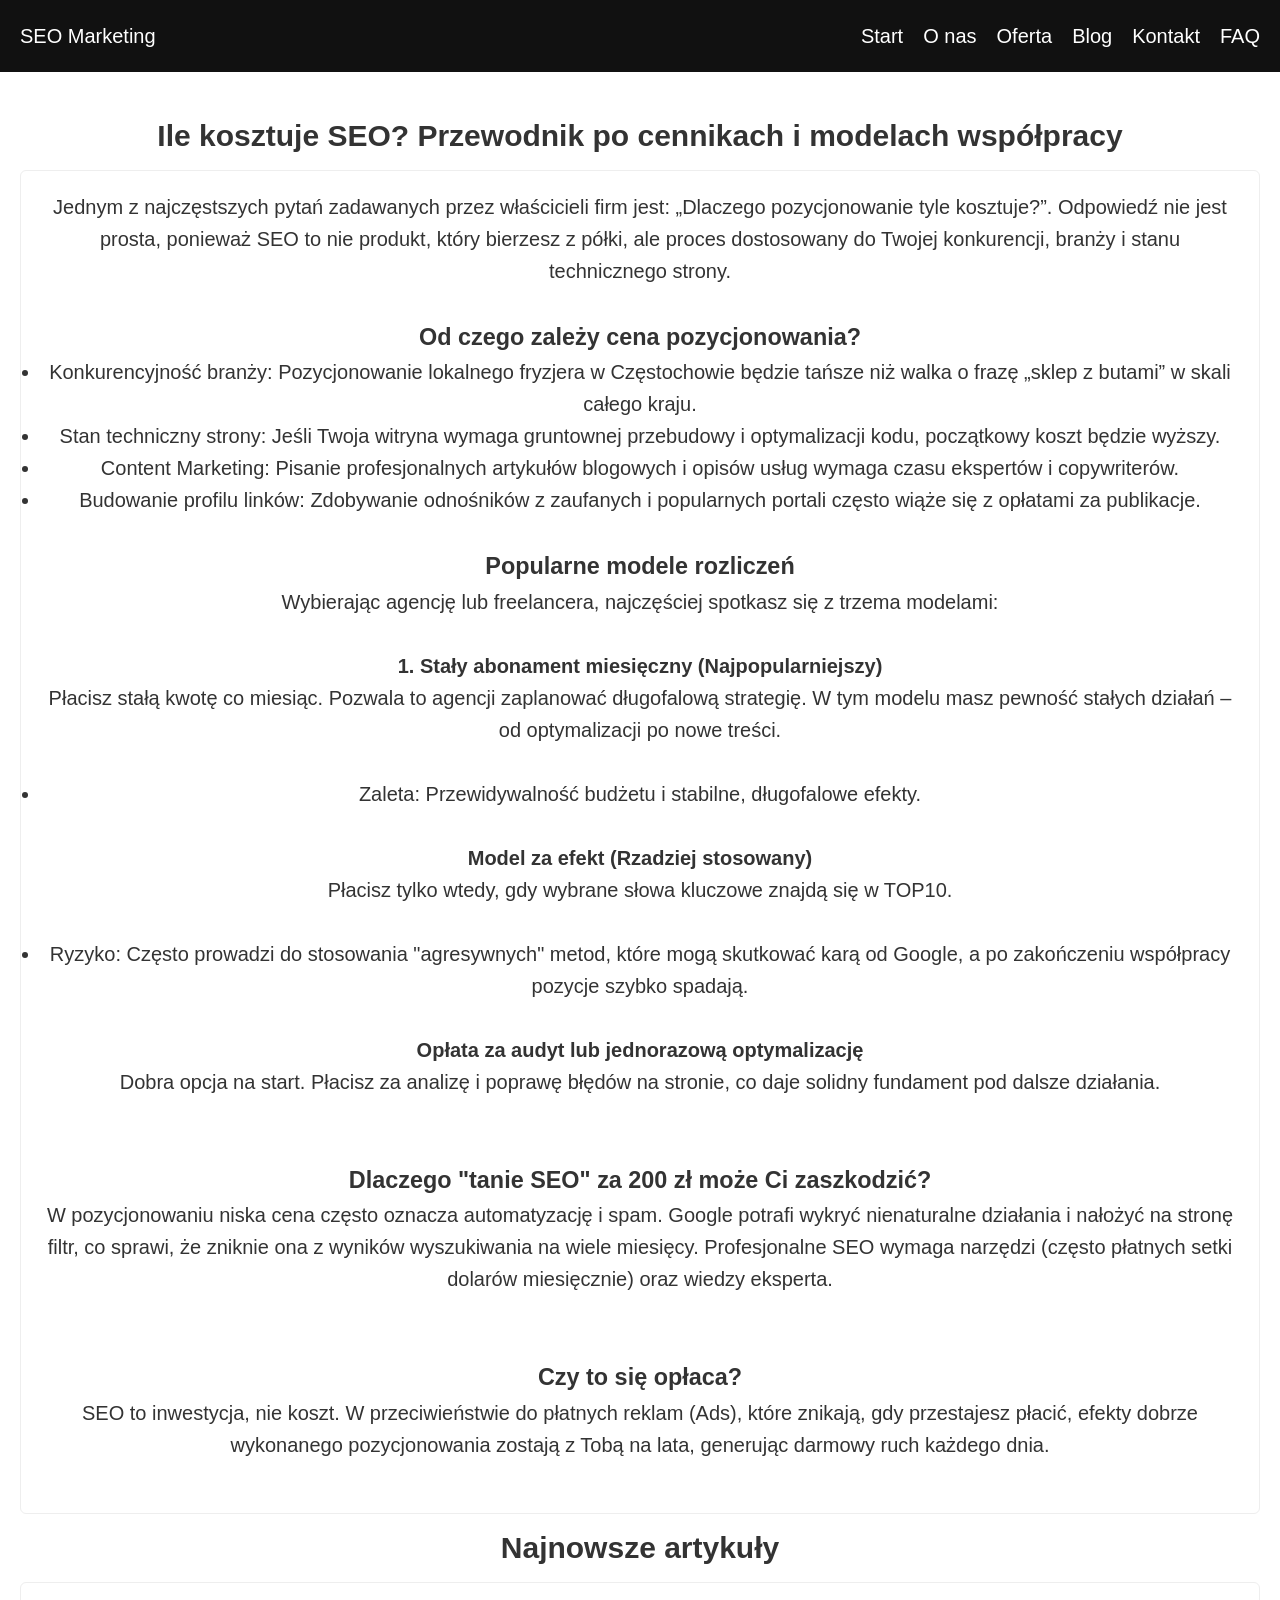
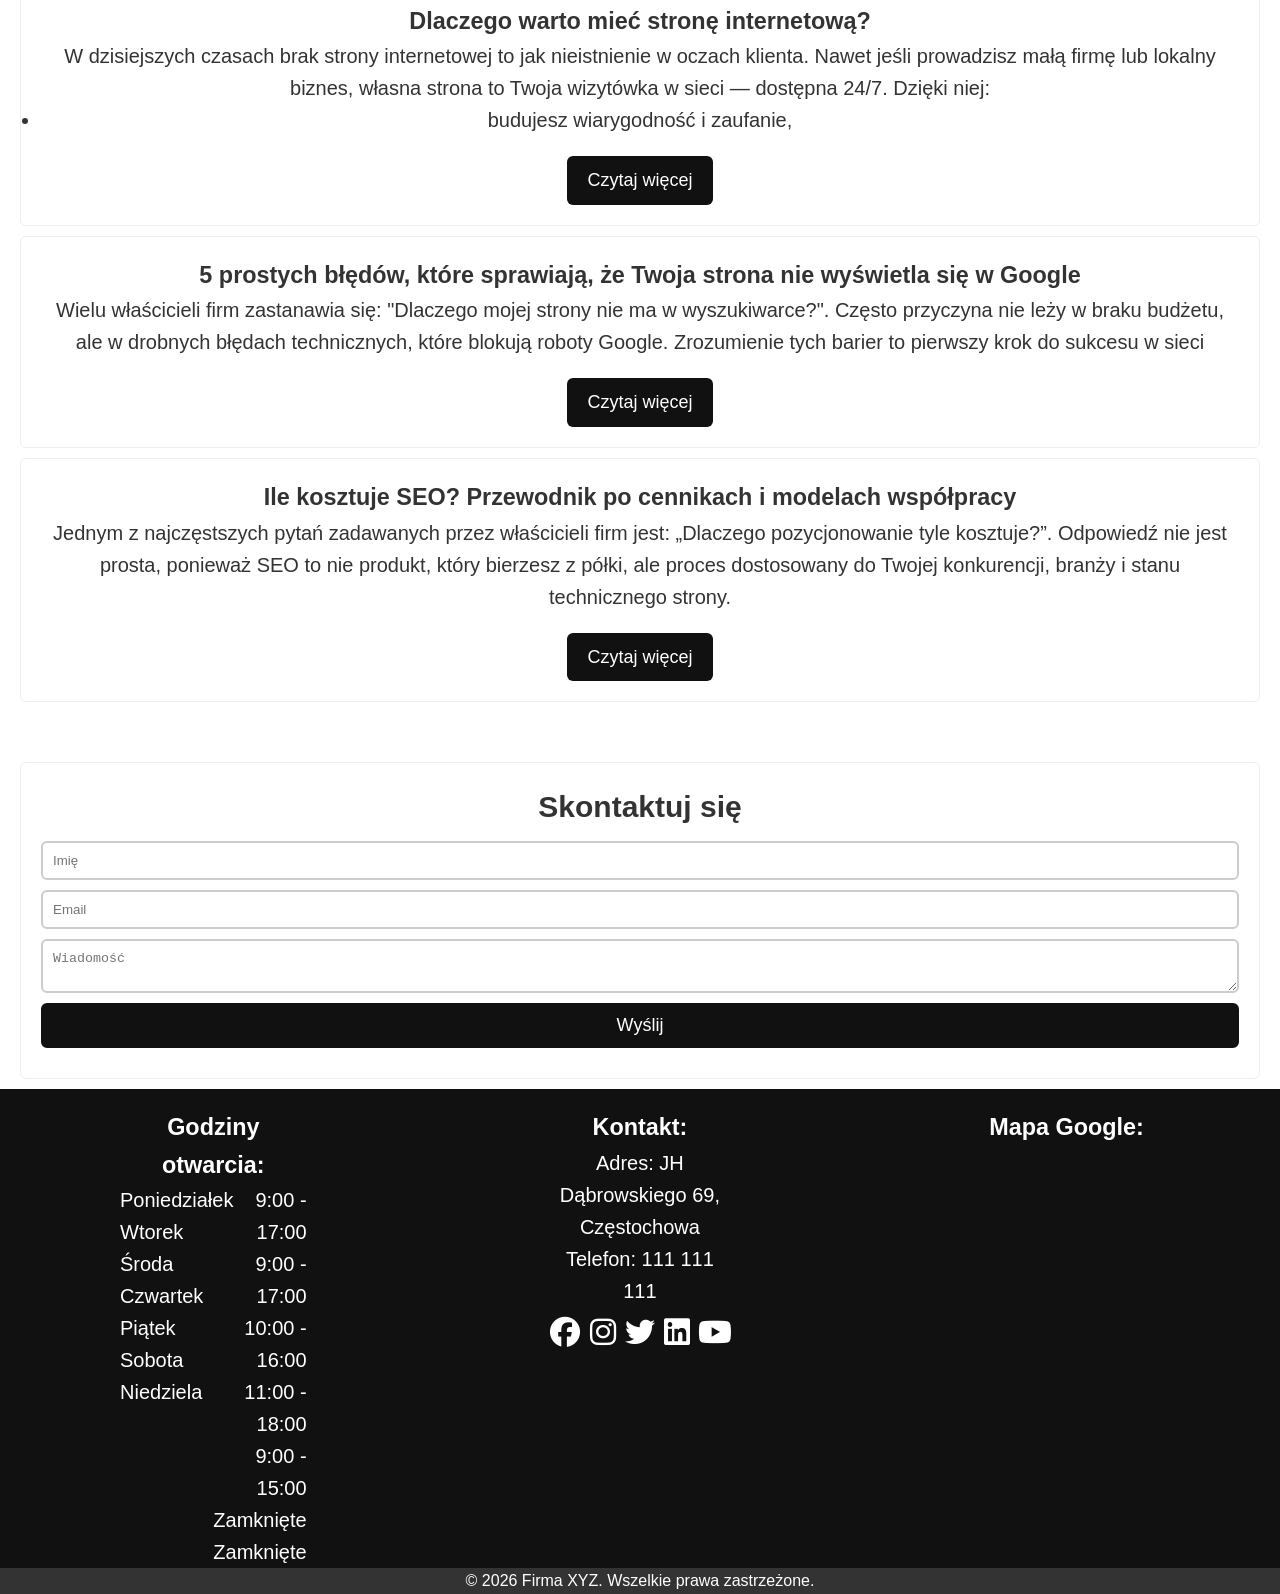
<file: blog/article3.html>
<!DOCTYPE html>
<html lang="PL">
<head>
    <meta name="google-site-verification" content="YTeAEZpLC_OVAl8y1FCkIBttEmeFO_neO-o3GUw4ZjY" />
    <link rel="canonical" href="https://porwanypl.github.io/blog/article3.html"/>
    <link rel="alternate" hreflang="pl" href="https://porwanypl.github.io/blog/article3.html"/>
    <link rel="alternate" hreflang="en" href="https://porwanypl.github.io/en/blog/article3.html"/>
    <link rel="alternate" hreflang="x-default" href="https://porwanypl.github.io/en/blog/article3.html"/>
    <link rel="stylesheet" href="https://cdnjs.cloudflare.com/ajax/libs/font-awesome/6.5.1/css/all.min.css">
    <link rel="stylesheet" href="../style.css">
    <title>SEO Marketing</title>
    <meta name="description" content="Zajmjemy się SEO i optymalizacją stron internetowych!
     Jeżeli chcesz żeby twoja strona była wyszukiwana wiecej i szybciej jestescie w dobrym miejscu!">
    <meta name="keywords" content="Strona internetowa, SEO, optymalizacją, wyszukiwanie, miejsce">

    <!-- Facebook Meta Tags -->
    <meta property="og:url" content="https://PorwanyPL.github.io">
    <meta property="og:type" content="website">
    <meta property="og:title" content="SEO Marketing">
    <meta property="og:description" content="Zajmjemy się SEO i optymalizacją stron internetowych!
        Jeżeli chcesz żeby twoja strona była wyszukiwana wiecej i szybciej jestescie w dobrym miejscu!">
    <meta property="og:image" content="https://opengraph.b-cdn.net/production/images/9e514ed9-cc0b-4eec-8880-2cc84eaccb9f.jpg?token=wZX1wIh1GmjY1nAK0767PbITvUeGZSlRrqL3bGGTKsA&height=800&width=1200&expires=33298521840">

    <!-- Twitter Meta Tags -->
    <meta name="twitter:card" content="summary_large_image">
    <meta property="twitter:domain" content="PorwanyPL.github.io">
    <meta property="twitter:url" content="https://PorwanyPL.github.io">
    <meta name="twitter:title" content="SEO Marketing">
    <meta name="twitter:description" content="Zajmjemy się SEO i optymalizacją stron internetowych!
        Jeżeli chcesz żeby twoja strona była wyszukiwana wiecej i szybciej jestescie w dobrym miejscu!">
    <meta name="twitter:image" content="https://opengraph.b-cdn.net/production/images/9e514ed9-cc0b-4eec-8880-2cc84eaccb9f.jpg?token=wZX1wIh1GmjY1nAK0767PbITvUeGZSlRrqL3bGGTKsA&height=800&width=1200&expires=33298521840">

    <!-- Meta Tags Generated via https://www.opengraph.xyz -->
     <script type="application/ld+json">
        {
        "@context": "https://schema.org",
        "@type": "LocalBusiness",
        "name": "SEO Marketing",
        "image": "https://porwanypl.github.io/kobieta-koduje-na-komputerze.jpg",
        "url": "https://porwanypl.github.io/",
        "telephone": "111 111 111",
        "priceRange": "$$",
        "address": {
            "@type": "PostalAddress",
            "streetAddress": "JH Dąbrowskiego 12",
            "addressLocality": "Częstochowa",
            "postalCode": "42-200",
            "addressCountry": "PL"
        },
        "geo": {
            "@type": "GeoCoordinates",
            "latitude": 50.823562, 
            "longitude": 19.110785
        },
        "openingHoursSpecification": [{
            "@type": "OpeningHoursSpecification",
            "dayOfWeek": [
            "Monday",
            "Tuesday",
            "Wednesday",
            "Thursday",
            "Friday"
            ],
            "opens": "08:00",
            "closes": "16:00"
        },{
            "@type": "OpeningHoursSpecification",
            "dayOfWeek": "Saturday",
            "opens": "10:00",
            "closes": "15:00"
        }],
        "sameAs": [
            "https://www.facebook.com/politechnikaczestochowskaPCz",
            "https://www.instagram.com/politechnikaczestochowska",
            "https://www.youtube.com/politechnikaczestochowska"
        ] 
        }
    </script>
    
<!-- cookies pliki -->
    <script id="Cookiebot" src="https://consent.cookiebot.com/uc.js" data-cbid="aeaaa989-5537-49ea-a814-92ec46b19eb7" data-blockingmode="auto" type="text/javascript"></script>
    <!-- chat bot --> 
    <script>window.aichatbotApiKey="0c441fa4-245c-4c70-96da-202f162eab2f"; window.aichatbotProviderId="f9e9c5e4-6d1a-4b8c-8d3f-3f9e9c5e46d1";</script><script src="https://script.chatlab.com/aichatbot.js" id="0c441fa4-245c-4c70-96da-202f162eab2f" defer></script>

    <script type="text/javascript">
    (function(c,l,a,r,i,t,y){
        c[a]=c[a]||function(){(c[a].q=c[a].q||[]).push(arguments)};
        t=l.createElement(r);t.async=1;t.src="https://www.clarity.ms/tag/"+i;
        y=l.getElementsByTagName(r)[0];y.parentNode.insertBefore(t,y);
    })(window, document, "clarity", "script", "u9icg1cojf");
</script>
</head>

<!-- Google tag (gtag.js) -->
<script async src="https://www.googletagmanager.com/gtag/js?id=G-9H1WRH8PSH"></script>
<script>
  window.dataLayer = window.dataLayer || [];
  function gtag(){dataLayer.push(arguments);}
  gtag('js', new Date());

  gtag('config', 'G-9H1WRH8PSH');
</script>
<body>

<header>
    <div class="logo">SEO Marketing</div>
    <nav>
        <ul>
            <li><a href="../index.html">Start</a></li>
            <li><a href="../about/about.html">O nas</a></li>
            <li><a href="#">Oferta</a></li>
            <li><a href="article1.html">Blog</a></li>
            <li><a href="#">Kontakt</a></li>
            <li><a href="../faq/faq.html">FAQ</a></li>
        </ul>
    </nav>
</header>



<section class="blog">
    <h1>Ile kosztuje SEO? Przewodnik po cennikach i modelach współpracy</h1>
    <article>
        <div class="article-inside">
            <p>Jednym z najczęstszych pytań zadawanych przez właścicieli firm jest: 
                „Dlaczego pozycjonowanie tyle kosztuje?”. Odpowiedź nie jest prosta, 
                ponieważ SEO to nie produkt, który bierzesz z półki, ale proces 
                dostosowany do Twojej konkurencji, branży i 
                stanu technicznego strony.<br><br></p>
            <h3>Od czego zależy cena pozycjonowania?</h3>
            <p>
            <ul>
                <li>Konkurencyjność branży: Pozycjonowanie lokalnego fryzjera w 
                    Częstochowie będzie tańsze niż walka o frazę „sklep z butami” w skali 
                    całego kraju.</li>

                <li>Stan techniczny strony: Jeśli Twoja witryna wymaga gruntownej 
                    przebudowy i optymalizacji kodu, początkowy koszt będzie wyższy.</li>

                <li>Content Marketing: Pisanie profesjonalnych artykułów blogowych i opisów 
                    usług wymaga czasu ekspertów i copywriterów.</li>

                <li>Budowanie profilu linków: Zdobywanie odnośników z zaufanych i 
                    popularnych portali często wiąże się z opłatami za publikacje.</li>
            </ul>
            <br></p>
            
            <h3>Popularne modele rozliczeń</h3>

            <p>Wybierając agencję lub freelancera, najczęściej 
                spotkasz się z trzema modelami:<br><br></p>

            <h4>1. Stały abonament miesięczny (Najpopularniejszy)</h4>

            <p>Płacisz stałą kwotę co miesiąc. Pozwala to agencji zaplanować 
                długofalową strategię. W tym modelu masz pewność stałych działań – od 
                optymalizacji po nowe treści. <br><br></p>

            <ul>
                <li>Zaleta: Przewidywalność budżetu i stabilne, długofalowe efekty.</li>
            </ul> <br>

            <h4>Model za efekt (Rzadziej stosowany)</h4>
            <p>Płacisz tylko wtedy, gdy wybrane słowa kluczowe znajdą się w TOP10.<br><br></p>

            <ul>
                <li>Ryzyko: Często prowadzi do stosowania "agresywnych" metod, które mogą 
                    skutkować karą od Google, a po zakończeniu współpracy pozycje szybko spadają.</li>
            </ul><br>
            <h4>Opłata za audyt lub jednorazową optymalizację</h4>

            <p>Dobra opcja na start. Płacisz za analizę i poprawę błędów na stronie, 
                co daje solidny fundament pod dalsze działania.<br><br><br></p>
            
            <h3>Dlaczego "tanie SEO" za 200 zł może Ci zaszkodzić?</h3>

            <p>W pozycjonowaniu niska cena często oznacza automatyzację i spam. 
                Google potrafi wykryć nienaturalne działania i nałożyć na stronę filtr, 
                co sprawi, że zniknie ona z wyników wyszukiwania na wiele miesięcy. 
                Profesjonalne SEO wymaga narzędzi (często płatnych setki 
                dolarów miesięcznie) oraz wiedzy eksperta.<br><br><br></p>
            
            <h3>Czy to się opłaca?</h3>

            <p>SEO to inwestycja, nie koszt. W przeciwieństwie do płatnych reklam (Ads), 
                które znikają, gdy przestajesz płacić, efekty dobrze wykonanego 
                pozycjonowania zostają z Tobą na lata, generując darmowy ruch 
                każdego dnia.<br><br></p>
        </div>
    </article>

    <h2>Najnowsze artykuły</h2> 
    <article>
        <div class="article-inside">
            <h3>Dlaczego warto mieć stronę internetową?</h3>

            <p>W dzisiejszych czasach brak strony internetowej to jak nieistnienie w oczach klienta.
            Nawet jeśli prowadzisz małą firmę lub lokalny biznes, własna strona to Twoja wizytówka w sieci — dostępna 24/7.
            Dzięki niej:
            <ul>
            <li>budujesz wiarygodność i zaufanie,</li>
            </ul></p>

            <a href="article1.html" class="button-link">Czytaj więcej</a>
        </div>
    </article>

    <article>
        <div class="article-inside">
            <h3>5 prostych błędów, które sprawiają, że Twoja strona nie wyświetla się w Google</h3>
            <p>Wielu właścicieli firm zastanawia się: "Dlaczego mojej strony nie ma w wyszukiwarce?". 
                Często przyczyna nie leży w braku budżetu, ale w drobnych błędach technicznych, które blokują roboty Google. 
                Zrozumienie tych barier to pierwszy krok do sukcesu w sieci</p>
                <a href="article2.html" class="button-link">Czytaj więcej</a>
        </div>
    </article>

    <article>
        <div class="article-inside">
            <h3>Ile kosztuje SEO? Przewodnik po cennikach i modelach współpracy</h3>
            <p>Jednym z najczęstszych pytań zadawanych przez właścicieli firm jest: „Dlaczego pozycjonowanie tyle kosztuje?”. 
                Odpowiedź nie jest prosta, ponieważ SEO to nie produkt, który bierzesz z półki, 
                ale proces dostosowany do Twojej konkurencji, branży i stanu technicznego strony.</p>
                <a href="article3.html" class="button-link">Czytaj więcej</a>
        </div>
    </article>

</section>

<section class="contact">
    <div class="container">
        <h2>Skontaktuj się</h2>
        <form>
            <input type="text" placeholder="Imię">
            <input type="email" placeholder="Email">
            <textarea placeholder="Wiadomość"></textarea>
            <button>Wyślij</button>
        </form>
    </div>
</section>

<footer>
    <div class="row">
        <div class="col-1">
            <h3>Godziny otwarcia:</h3>
            <div class="row">
                <div class="col-2 leftCol">
                    Poniedziałek<br>
                    Wtorek<br>
                    Środa<br>
                    Czwartek<br>
                    Piątek<br>
                    Sobota<br>
                    Niedziela
                </div>
                <div class="col-2 rightCol">
                    9:00 - 17:00<br>
                    9:00 - 17:00<br>
                    10:00 - 16:00<br>
                    11:00 - 18:00<br>
                    9:00 - 15:00<br>
                    Zamknięte<br>
                    Zamknięte
                </div>
            </div>
        </div>
        <div class="col-1">
            <h3>Kontakt:</h3>
            <p>Adres: JH Dąbrowskiego 69, Częstochowa</p>
            <p>Telefon: 111 111 111</p>
            <div class="row">
                <div class="col-5"><i class="fa-brands fa-facebook"></i></div>
                <div class="col-5"><i class="fa-brands fa-instagram"></i></div>
                <div class="col-5"><i class="fa-brands fa-twitter"></i></div>
                <div class="col-5"><i class="fa-brands fa-linkedin"></i></div>
                <div class="col-5"><i class="fa-brands fa-youtube"></i></div>
            </div>
        </div>
        <div class="col-1">
            <h3>Mapa Google:</h3>
            <iframe src="https://www.google.com/maps/embed?pb=!1m10!1m8!1m3!1d727.2451090028206!2d19.468840865619192!3d51.17419026468823!3m2!1i1024!2i768!4f13.1!5e1!3m2!1spl!2spl!4v1767355858015!5m2!1spl!2spl" title="mapa" style="border:0;" allowfullscreen="" loading="lazy" referrerpolicy="no-referrer-when-downgrade"></iframe>
        </div>
    </div>
    <div class="footer-p">
        <p>© 2026 Firma XYZ. Wszelkie prawa zastrzeżone.</p>
    </div>
</footer>

</body>
</html>
</file>
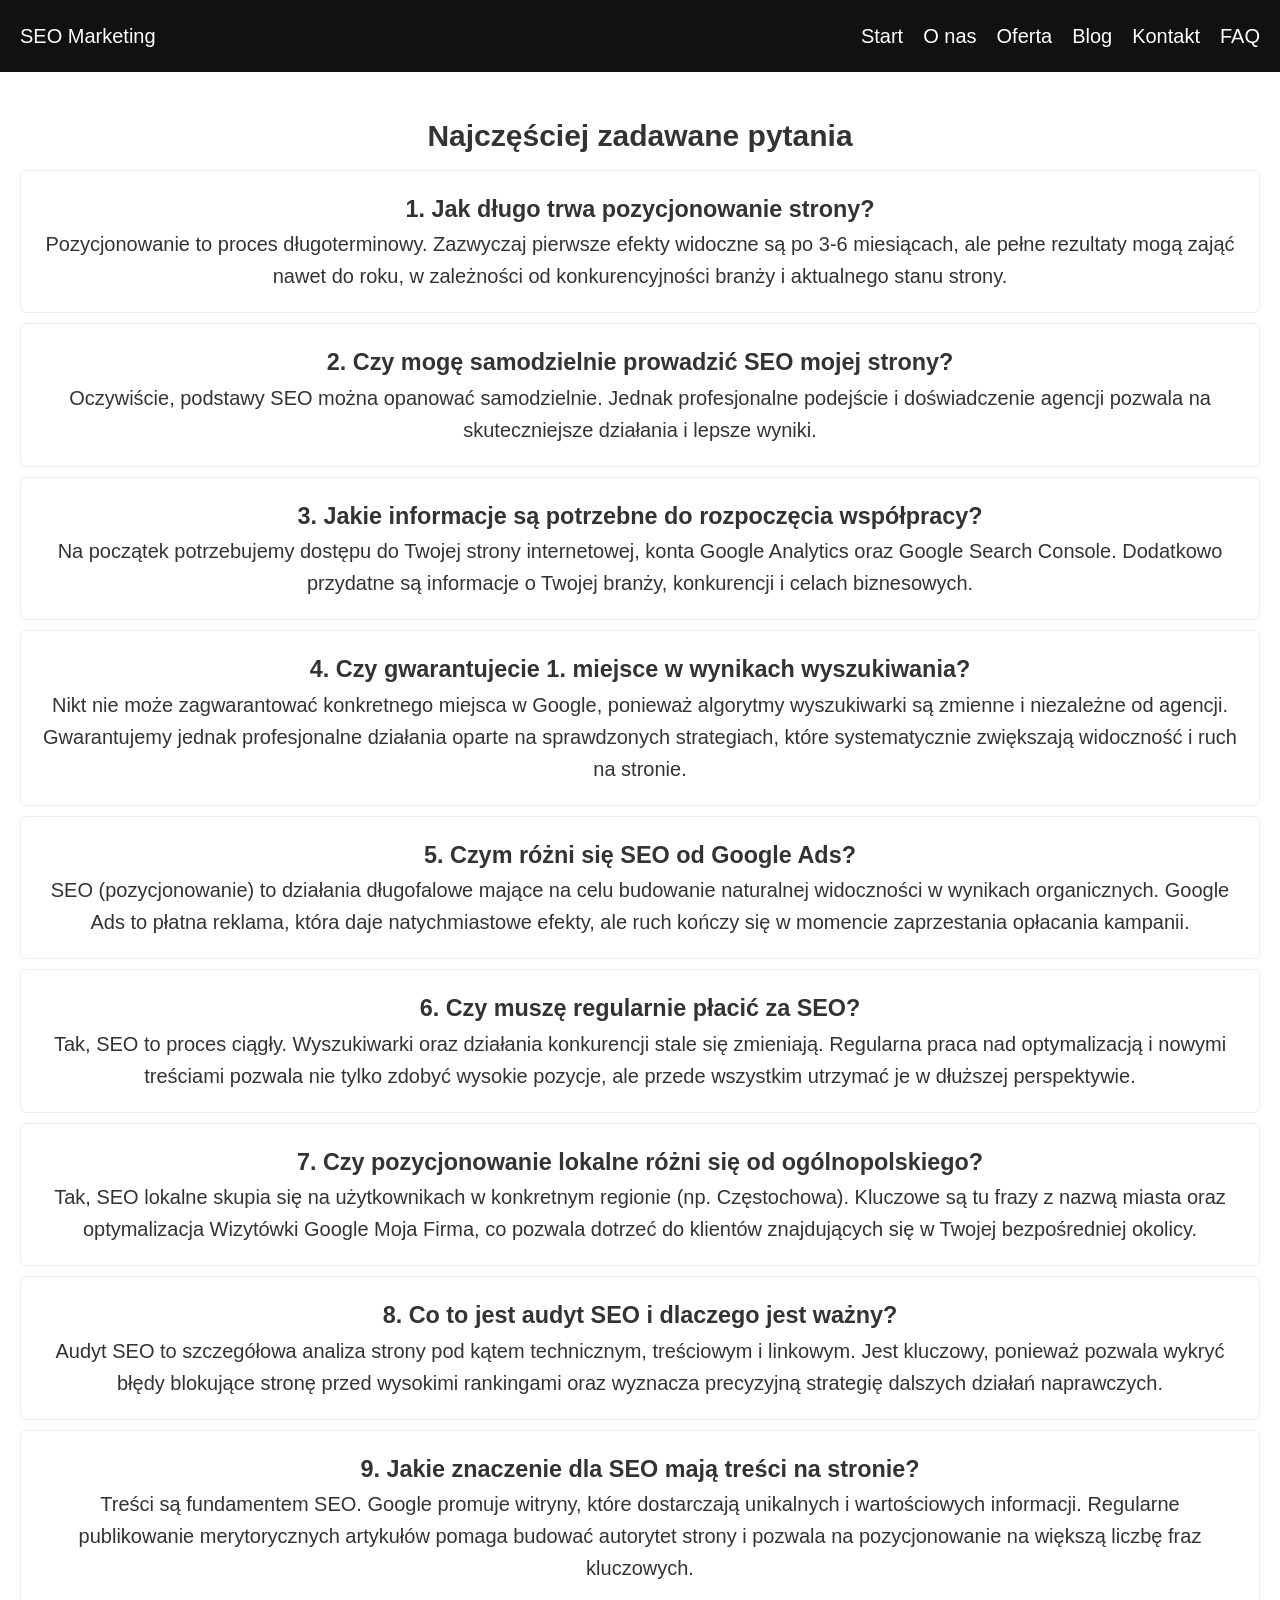
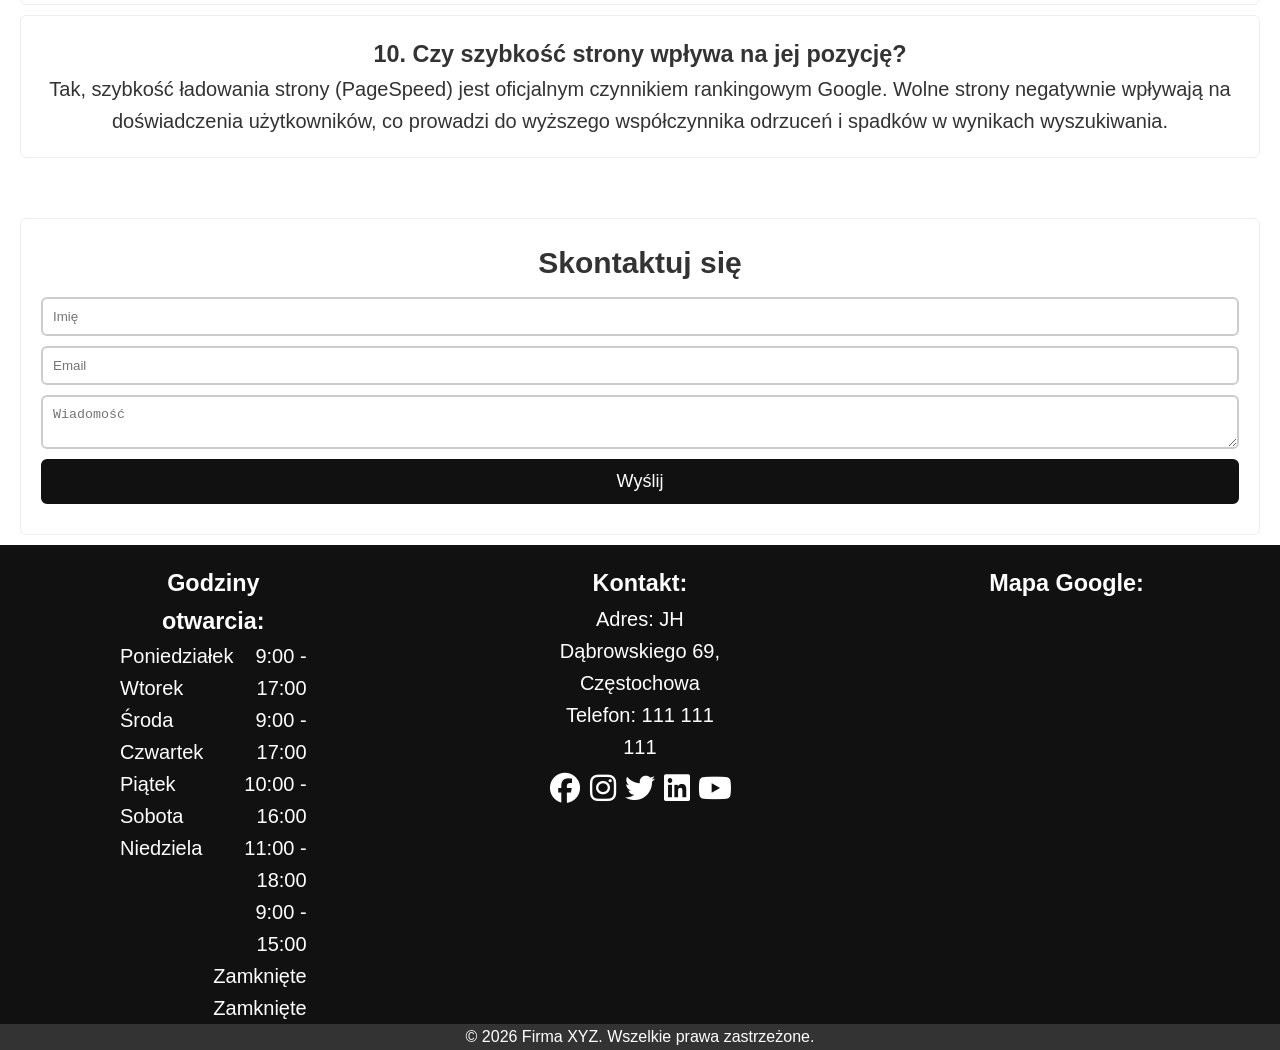
<file: faq/faq.html>
<!DOCTYPE html>
<html lang="PL">
<head>
    <meta name="google-site-verification" content="YTeAEZpLC_OVAl8y1FCkIBttEmeFO_neO-o3GUw4ZjY" />
    <link rel="canonical" href="https://porwanypl.github.io/faq/faq.html"/>
    <link rel="alternate" hreflang="pl" href="https://porwanypl.github.io/faq/faq.html"/>
    <link rel="alternate" hreflang="en" href="https://porwanypl.github.io/en/faq/faq.html"/>
    <link rel="alternate" hreflang="x-default" href="https://porwanypl.github.io/en/faq/faq.html"/>
    <link rel="stylesheet" href="https://cdnjs.cloudflare.com/ajax/libs/font-awesome/6.5.1/css/all.min.css">
    <link rel="stylesheet" href="../style.css">
    <title>SEO Marketing</title>
    <meta name="description" content="Zajmjemy się SEO i optymalizacją stron internetowych!
     Jeżeli chcesz żeby twoja strona była wyszukiwana wiecej i szybciej jestescie w dobrym miejscu!">
    <meta name="keywords" content="Strona internetowa, SEO, optymalizacją, wyszukiwanie, miejsce">

    <!-- Facebook Meta Tags -->
    <meta property="og:url" content="https://PorwanyPL.github.io">
    <meta property="og:type" content="website">
    <meta property="og:title" content="SEO Marketing">
    <meta property="og:description" content="Zajmjemy się SEO i optymalizacją stron internetowych!
        Jeżeli chcesz żeby twoja strona była wyszukiwana wiecej i szybciej jestescie w dobrym miejscu!">
    <meta property="og:image" content="https://opengraph.b-cdn.net/production/images/9e514ed9-cc0b-4eec-8880-2cc84eaccb9f.jpg?token=wZX1wIh1GmjY1nAK0767PbITvUeGZSlRrqL3bGGTKsA&height=800&width=1200&expires=33298521840">

    <!-- Twitter Meta Tags -->
    <meta name="twitter:card" content="summary_large_image">
    <meta property="twitter:domain" content="PorwanyPL.github.io">
    <meta property="twitter:url" content="https://PorwanyPL.github.io">
    <meta name="twitter:title" content="SEO Marketing">
    <meta name="twitter:description" content="Zajmjemy się SEO i optymalizacją stron internetowych!
        Jeżeli chcesz żeby twoja strona była wyszukiwana wiecej i szybciej jestescie w dobrym miejscu!">
    <meta name="twitter:image" content="https://opengraph.b-cdn.net/production/images/9e514ed9-cc0b-4eec-8880-2cc84eaccb9f.jpg?token=wZX1wIh1GmjY1nAK0767PbITvUeGZSlRrqL3bGGTKsA&height=800&width=1200&expires=33298521840">

    <!-- Meta Tags Generated via https://www.opengraph.xyz -->
     <script type="application/ld+json">
        {
        "@context": "https://schema.org",
        "@type": "LocalBusiness",
        "name": "SEO Marketing",
        "image": "https://porwanypl.github.io/kobieta-koduje-na-komputerze.jpg",
        "url": "https://porwanypl.github.io/",
        "telephone": "111 111 111",
        "priceRange": "$$",
        "address": {
            "@type": "PostalAddress",
            "streetAddress": "JH Dąbrowskiego 12",
            "addressLocality": "Częstochowa",
            "postalCode": "42-200",
            "addressCountry": "PL"
        },
        "geo": {
            "@type": "GeoCoordinates",
            "latitude": 50.823562, 
            "longitude": 19.110785
        },
        "openingHoursSpecification": [{
            "@type": "OpeningHoursSpecification",
            "dayOfWeek": [
            "Monday",
            "Tuesday",
            "Wednesday",
            "Thursday",
            "Friday"
            ],
            "opens": "08:00",
            "closes": "16:00"
        },{
            "@type": "OpeningHoursSpecification",
            "dayOfWeek": "Saturday",
            "opens": "10:00",
            "closes": "15:00"
        }],
        "sameAs": [
            "https://www.facebook.com/politechnikaczestochowskaPCz",
            "https://www.instagram.com/politechnikaczestochowska",
            "https://www.youtube.com/politechnikaczestochowska"
        ] 
        }
    </script>

<!-- cookies pliki -->
    <script id="CookieDeclaration" src="https://consent.cookiebot.com/aeaaa989-5537-49ea-a814-92ec46b19eb7/cd.js" type="text/javascript" async></script>
    <!-- chat bot --> 
    <script>window.aichatbotApiKey="5bf38049-94e9-4cc4-a264-72f6aa20b4b9"; window.aichatbotProviderId="f9e9c5e4-6d1a-4b8c-8d3f-3f9e9c5e46d1";</script><script src="https://script.chatlab.com/aichatbot.js" id="5bf38049-94e9-4cc4-a264-72f6aa20b4b9" defer></script>

    <script type="text/javascript">
    (function(c,l,a,r,i,t,y){
        c[a]=c[a]||function(){(c[a].q=c[a].q||[]).push(arguments)};
        t=l.createElement(r);t.async=1;t.src="https://www.clarity.ms/tag/"+i;
        y=l.getElementsByTagName(r)[0];y.parentNode.insertBefore(t,y);
    })(window, document, "clarity", "script", "u9icg1cojf");
</script>
<!-- Google tag (gtag.js) -->
<script async src="https://www.googletagmanager.com/gtag/js?id=G-9H1WRH8PSH"></script>
<script>
  window.dataLayer = window.dataLayer || [];
  function gtag(){dataLayer.push(arguments);}
  gtag('js', new Date());

  gtag('config', 'G-9H1WRH8PSH');
</script>
    
</head>

<body>

<header>
    <div class="logo">SEO Marketing</div>
    <nav>
        <ul>
            <li><a href="../index.html">Start</a></li>
            <li><a href="../about/about.html">O nas</a></li>
            <li><a href="#">Oferta</a></li>
            <li><a href="../blog/article1.html">Blog</a></li>
            <li><a href="#">Kontakt</a></li>
            <li><a href="faq.html">FAQ</a></li>
        </ul>
    </nav>
</header>

<section class="faq">
    <h1>Najczęściej zadawane pytania</h1>

    <div class="container">
        <div class="faq-item">
            <h3>1. Jak długo trwa pozycjonowanie strony?</h3>
            <p>Pozycjonowanie to proces długoterminowy. Zazwyczaj pierwsze efekty widoczne są po 3-6 miesiącach, 
                ale pełne rezultaty mogą zająć nawet do roku, w zależności od konkurencyjności branży i aktualnego stanu strony.</p>
        </div>
    </div>

    <div class="container">
        <div class="faq-item">
            <h3>2. Czy mogę samodzielnie prowadzić SEO mojej strony?</h3>
            <p>Oczywiście, podstawy SEO można opanować samodzielnie. Jednak profesjonalne podejście i doświadczenie agencji pozwala na skuteczniejsze działania i lepsze wyniki.</p>
        </div>
    </div>
    
    <div class="container">
        <div class=" faq-item">
            <h3>3. Jakie informacje są potrzebne do rozpoczęcia współpracy?</h3>
            <p>Na początek potrzebujemy dostępu do Twojej strony internetowej, konta Google Analytics oraz Google Search Console. 
                Dodatkowo przydatne są informacje o Twojej branży, konkurencji i celach biznesowych.</p>
        </div>
    </div>

    <div class="container">
        <div class="faq-item">
            <h3>4. Czy gwarantujecie 1. miejsce w wynikach wyszukiwania?</h3>
            <p>Nikt nie może zagwarantować konkretnego miejsca w Google, ponieważ algorytmy wyszukiwarki są zmienne i niezależne od agencji. Gwarantujemy jednak profesjonalne działania oparte na sprawdzonych strategiach, które systematycznie zwiększają widoczność i ruch na stronie.</p>
        </div>
    </div>

    <div class="container">
        <div class="faq-item">
            <h3>5. Czym różni się SEO od Google Ads?</h3>
            <p>SEO (pozycjonowanie) to działania długofalowe mające na celu budowanie naturalnej widoczności w wynikach organicznych. Google Ads to płatna reklama, która daje natychmiastowe efekty, ale ruch kończy się w momencie zaprzestania opłacania kampanii.</p>
        </div>
    </div>

    <div class="container">
        <div class="faq-item">
            <h3>6. Czy muszę regularnie płacić za SEO?</h3>
            <p>Tak, SEO to proces ciągły. Wyszukiwarki oraz działania konkurencji stale się zmieniają. Regularna praca nad optymalizacją i nowymi treściami pozwala nie tylko zdobyć wysokie pozycje, ale przede wszystkim utrzymać je w dłuższej perspektywie.</p>
        </div>
    </div>

    <div class="container">
        <div class="faq-item">
            <h3>7. Czy pozycjonowanie lokalne różni się od ogólnopolskiego?</h3>
            <p>Tak, SEO lokalne skupia się na użytkownikach w konkretnym regionie (np. Częstochowa). Kluczowe są tu frazy z nazwą miasta oraz optymalizacja Wizytówki Google Moja Firma, co pozwala dotrzeć do klientów znajdujących się w Twojej bezpośredniej okolicy.</p>
        </div>
    </div>

    <div class="container">
        <div class="faq-item">
            <h3>8. Co to jest audyt SEO i dlaczego jest ważny?</h3>
            <p>Audyt SEO to szczegółowa analiza strony pod kątem technicznym, treściowym i linkowym. Jest kluczowy, ponieważ pozwala wykryć błędy blokujące stronę przed wysokimi rankingami oraz wyznacza precyzyjną strategię dalszych działań naprawczych.</p>
        </div>
    </div>

    <div class="container">
        <div class="faq-item">
            <h3>9. Jakie znaczenie dla SEO mają treści na stronie?</h3>
            <p>Treści są fundamentem SEO. Google promuje witryny, które dostarczają unikalnych i wartościowych informacji. Regularne publikowanie merytorycznych artykułów pomaga budować autorytet strony i pozwala na pozycjonowanie na większą liczbę fraz kluczowych.</p>
        </div>
    </div>

    <div class="container">
        <div class="faq-item">
            <h3>10. Czy szybkość strony wpływa na jej pozycję?</h3>
            <p>Tak, szybkość ładowania strony (PageSpeed) jest oficjalnym czynnikiem rankingowym Google. Wolne strony negatywnie wpływają na doświadczenia użytkowników, co prowadzi do wyższego współczynnika odrzuceń i spadków w wynikach wyszukiwania.</p>
        </div>
    </div>
</section>

<section class="contact">
    <div class="container">
        <h2>Skontaktuj się</h2>
        <form>
            <input type="text" placeholder="Imię">
            <input type="email" placeholder="Email">
            <textarea placeholder="Wiadomość"></textarea>
            <button>Wyślij</button>
        </form>
    </div>
</section>

<footer>
    <div class="row">
        <div class="col-1">
            <h3>Godziny otwarcia:</h3>
            <div class="row">
                <div class="col-2 leftCol">
                    Poniedziałek<br>
                    Wtorek<br>
                    Środa<br>
                    Czwartek<br>
                    Piątek<br>
                    Sobota<br>
                    Niedziela
                </div>
                <div class="col-2 rightCol">
                    9:00 - 17:00<br>
                    9:00 - 17:00<br>
                    10:00 - 16:00<br>
                    11:00 - 18:00<br>
                    9:00 - 15:00<br>
                    Zamknięte<br>
                    Zamknięte
                </div>
            </div>
        </div>
        <div class="col-1">
            <h3>Kontakt:</h3>
            <p>Adres: JH Dąbrowskiego 69, Częstochowa</p>
            <p>Telefon: 111 111 111</p>
            <div class="row">
                <div class="col-5"><i class="fa-brands fa-facebook"></i></div>
                <div class="col-5"><i class="fa-brands fa-instagram"></i></div>
                <div class="col-5"><i class="fa-brands fa-twitter"></i></div>
                <div class="col-5"><i class="fa-brands fa-linkedin"></i></div>
                <div class="col-5"><i class="fa-brands fa-youtube"></i></div>
            </div>
        </div>
        <div class="col-1">
            <h3>Mapa Google:</h3>
            <iframe src="https://www.google.com/maps/embed?pb=!1m10!1m8!1m3!1d727.2451090028206!2d19.468840865619192!3d51.17419026468823!3m2!1i1024!2i768!4f13.1!5e1!3m2!1spl!2spl!4v1767355858015!5m2!1spl!2spl" title="mapa" style="border:0;" allowfullscreen="" loading="lazy" referrerpolicy="no-referrer-when-downgrade"></iframe>
        </div>
    </div>
    <div class="footer-p">
        <p>© 2026 Firma XYZ. Wszelkie prawa zastrzeżone.</p>
    </div>
</footer>

</body>
</html>
</file>
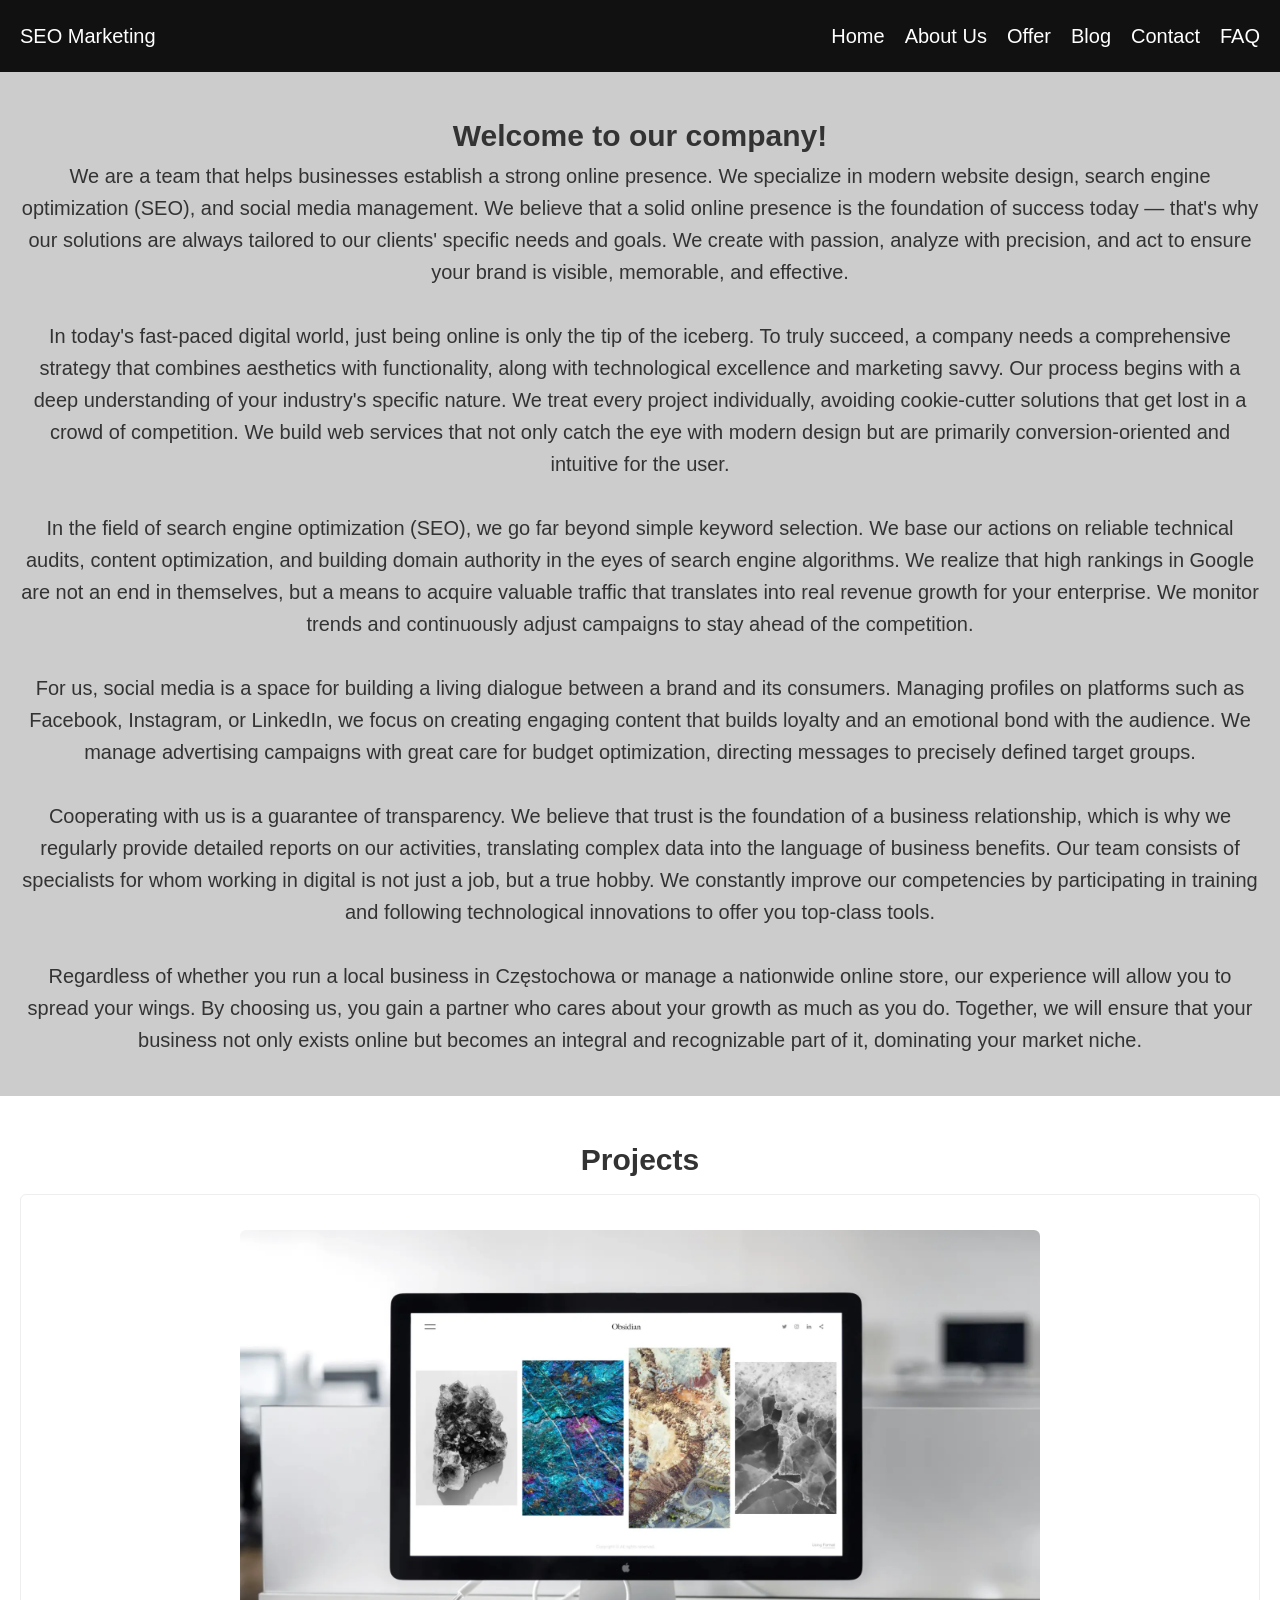
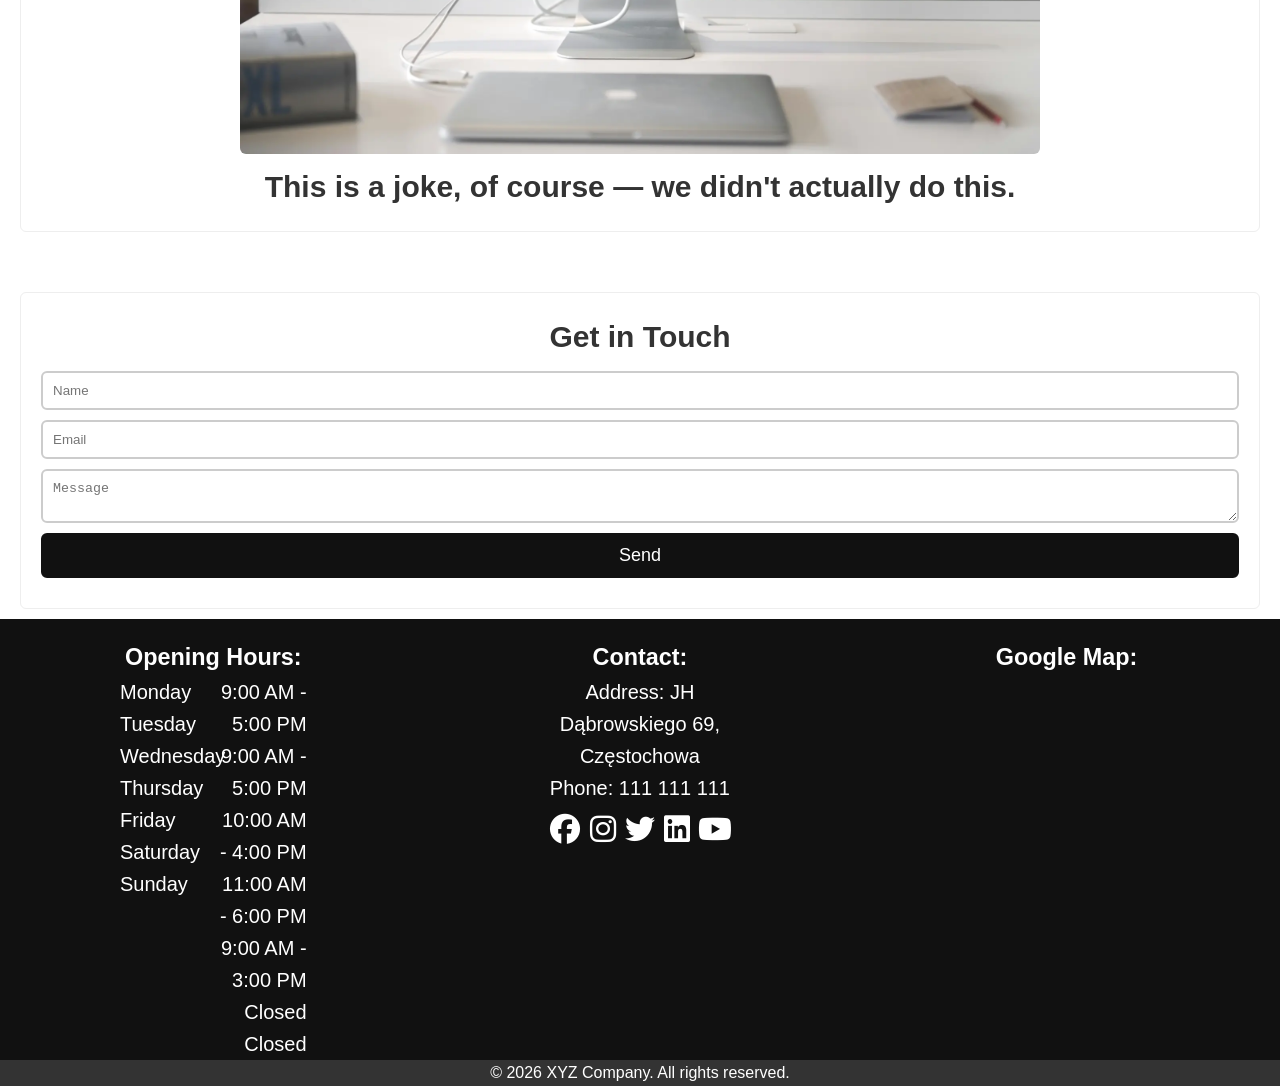
<file: en/about/about.html>
<!DOCTYPE html>
<html lang="en">
<head>
    <meta charset="UTF-8">
    <meta name="viewport" content="width=device-width, initial-scale=1.0">
    <meta name="google-site-verification" content="YTeAEZpLC_OVAl8y1FCkIBttEmeFO_neO-o3GUw4ZjY" />
    <link rel="canonical" href="https://porwanypl.github.io/en/about/about.html"/>
    <link rel="alternate" hreflang="pl" href="https://porwanypl.github.io/about/about.html"/>
    <link rel="alternate" hreflang="en" href="https://porwanypl.github.io/en/about/about.html"/>
    <link rel="alternate" hreflang="x-default" href="https://porwanypl.github.io/en/about/about.html"/>
    <link rel="stylesheet" href="https://cdnjs.cloudflare.com/ajax/libs/font-awesome/6.5.1/css/all.min.css">
    <link rel="stylesheet" href="../../style.css">
    <title>SEO Marketing - About Us</title>
    <meta name="description" content="We specialize in SEO and website optimization! If you want your website to be found more and faster, you are in the right place!">
    <meta name="keywords" content="Website, SEO, optimization, search, ranking">

    <meta property="og:url" content="https://PorwanyPL.github.io">
    <meta property="og:type" content="website">
    <meta property="og:title" content="SEO Marketing">
    <meta property="og:description" content="We specialize in SEO and website optimization! Boost your online visibility today.">
    <meta property="og:image" content="https://opengraph.b-cdn.net/production/images/9e514ed9-cc0b-4eec-8880-2cc84eaccb9f.jpg?token=wZX1wIh1GmjY1nAK0767PbITvUeGZSlRrqL3bGGTKsA&height=800&width=1200&expires=33298521840">

    <meta name="twitter:card" content="summary_large_image">
    <meta property="twitter:domain" content="PorwanyPL.github.io">
    <meta property="twitter:url" content="https://PorwanyPL.github.io">
    <meta name="twitter:title" content="SEO Marketing">
    <meta name="twitter:description" content="We specialize in SEO and website optimization! Boost your online visibility today.">
    <meta name="twitter:image" content="https://opengraph.b-cdn.net/production/images/9e514ed9-cc0b-4eec-8880-2cc84eaccb9f.jpg?token=wZX1wIh1GmjY1nAK0767PbITvUeGZSlRrqL3bGGTKsA&height=800&width=1200&expires=33298521840">

    <script type="application/ld+json">
        {
        "@context": "https://schema.org",
        "@type": "LocalBusiness",
        "name": "SEO Marketing",
        "image": "https://porwanypl.github.io/kobieta-koduje-na-komputerze.jpg",
        "url": "https://porwanypl.github.io/",
        "telephone": "111 111 111",
        "priceRange": "$$",
        "address": {
            "@type": "PostalAddress",
            "streetAddress": "JH Dąbrowskiego 12",
            "addressLocality": "Częstochowa",
            "postalCode": "42-200",
            "addressCountry": "PL"
        },
        "geo": {
            "@type": "GeoCoordinates",
            "latitude": 50.823562, 
            "longitude": 19.110785
        },
        "openingHoursSpecification": [{
            "@type": "OpeningHoursSpecification",
            "dayOfWeek": [
            "Monday",
            "Tuesday",
            "Wednesday",
            "Thursday",
            "Friday"
            ],
            "opens": "08:00",
            "closes": "16:00"
        },{
            "@type": "OpeningHoursSpecification",
            "dayOfWeek": "Saturday",
            "opens": "10:00",
            "closes": "15:00"
        }],
        "sameAs": [
            "https://www.facebook.com/politechnikaczestochowskaPCz",
            "https://www.instagram.com/politechnikaczestochowska",
            "https://www.youtube.com/politechnikaczestochowska"
        ] 
        }
    </script>
    
    <script id="Cookiebot" src="https://consent.cookiebot.com/uc.js" data-cbid="aeaaa989-5537-49ea-a814-92ec46b19eb7" data-blockingmode="auto" type="text/javascript"></script>
    <script>window.aichatbotApiKey="5bf38049-94e9-4cc4-a264-72f6aa20b4b9"; window.aichatbotProviderId="f9e9c5e4-6d1a-4b8c-8d3f-3f9e9c5e46d1";</script><script src="https://script.chatlab.com/aichatbot.js" id="5bf38049-94e9-4cc4-a264-72f6aa20b4b9" defer></script>

    <script type="text/javascript">
    (function(c,l,a,r,i,t,y){
        c[a]=c[a]||function(){(c[a].q=c[a].q||[]).push(arguments)};
        t=l.createElement(r);t.async=1;t.src="https://www.clarity.ms/tag/"+i;
        y=l.getElementsByTagName(r)[0];y.parentNode.insertBefore(t,y);
    })(window, document, "clarity", "script", "u9icg1cojf");
    </script>
</head>

<script async src="https://www.googletagmanager.com/gtag/js?id=G-9H1WRH8PSH"></script>
<script>
  window.dataLayer = window.dataLayer || [];
  function gtag(){dataLayer.push(arguments);}
  gtag('js', new Date());
  gtag('config', 'G-9H1WRH8PSH');
</script>
<body>

<header>
    <div class="logo">SEO Marketing</div>
    <nav>
        <ul>
            <li><a href="../index.html">Home</a></li>
            <li><a href="about.html">About Us</a></li>
            <li><a href="#">Offer</a></li>
            <li><a href="../blog/article1.html">Blog</a></li>
            <li><a href="#">Contact</a></li>
            <li><a href="../faq/faq.html">FAQ</a></li>
        </ul>
    </nav>
</header>

<section class="hero" style="padding: 40px 20px;">
    <h1>Welcome to our company!</h1>
    <p>We are a team that helps businesses establish a strong online presence. 
    We specialize in modern website design, search engine optimization (SEO), and social media management. 
    We believe that a solid online presence is the foundation of success today — that's why our solutions are always tailored to our clients' specific needs and goals. 
    We create with passion, analyze with precision, and act to ensure your brand is visible, memorable, and effective.</p>

    <p><br>In today's fast-paced digital world, just being online is only the tip of the iceberg. 
    To truly succeed, a company needs a comprehensive strategy that combines aesthetics with 
    functionality, along with technological excellence and marketing savvy. Our process begins with 
    a deep understanding of your industry's specific nature. We treat every project individually, avoiding cookie-cutter 
    solutions that get lost in a crowd of competition. We build web services that not only catch the eye with 
    modern design but are primarily conversion-oriented and intuitive for the user.</p>
    
    <p><br>In the field of search engine optimization (SEO), we go far beyond simple keyword selection. We base our actions on 
    reliable technical audits, content optimization, and building domain authority in the eyes of search engine algorithms. 
    We realize that high rankings in Google are not an end in themselves, but a means to acquire valuable traffic 
    that translates into real revenue growth for your enterprise. We monitor trends and continuously adjust 
    campaigns to stay ahead of the competition.</p>

    <p><br>For us, social media is a space for building a living dialogue between a brand and its consumers. Managing 
    profiles on platforms such as Facebook, Instagram, or LinkedIn, we focus on creating engaging 
    content that builds loyalty and an emotional bond with the audience. We manage advertising campaigns with great 
    care for budget optimization, directing messages to precisely defined target groups.</p>
    
    <p><br>Cooperating with us is a guarantee of transparency. We believe that trust is the foundation of a business relationship, 
    which is why we regularly provide detailed reports on our activities, translating complex data into the language of 
    business benefits. Our team consists of specialists for whom working in digital is not just a job, 
    but a true hobby. We constantly improve our competencies by participating in training and following technological innovations 
    to offer you top-class tools.</p>
    
    <p><br>Regardless of whether you run a local business in Częstochowa or manage a nationwide online store, 
    our experience will allow you to spread your wings. By choosing us, you gain a partner who cares about your 
    growth as much as you do. Together, we will ensure that your business not only exists online but becomes 
    an integral and recognizable part of it, dominating your market niche.</p>
</section>

<section class="portfolio">
    <h2>Projects</h2>
    <div class="project">
        <img src="../../zdjecia/zdjecie-monitora-z-przegladarka.webp" loading="lazy" alt="Project 1">
        <p><b>This is a joke, of course — we didn't actually do this.</b></p>
    </div>
</section>

<section class="contact">
    <div class="container">
        <h2>Get in Touch</h2>
        <form>
            <input type="text" placeholder="Name">
            <input type="email" placeholder="Email">
            <textarea placeholder="Message"></textarea>
            <button>Send</button>
        </form>
    </div>
</section>

<footer>
    <div class="row">
        <div class="col-1">
            <h3>Opening Hours:</h3>
            <div class="row">
                <div class="col-2 leftCol">
                    Monday<br>
                    Tuesday<br>
                    Wednesday<br>
                    Thursday<br>
                    Friday<br>
                    Saturday<br>
                    Sunday
                </div>
                <div class="col-2 rightCol">
                    9:00 AM - 5:00 PM<br>
                    9:00 AM - 5:00 PM<br>
                    10:00 AM - 4:00 PM<br>
                    11:00 AM - 6:00 PM<br>
                    9:00 AM - 3:00 PM<br>
                    Closed<br>
                    Closed
                </div>
            </div>
        </div>
        <div class="col-1">
            <h3>Contact:</h3>
            <p>Address: JH Dąbrowskiego 69, Częstochowa</p>
            <p>Phone: 111 111 111</p>
            <div class="row">
                <div class="col-5"><i class="fa-brands fa-facebook"></i></div>
                <div class="col-5"><i class="fa-brands fa-instagram"></i></div>
                <div class="col-5"><i class="fa-brands fa-twitter"></i></div>
                <div class="col-5"><i class="fa-brands fa-linkedin"></i></div>
                <div class="col-5"><i class="fa-brands fa-youtube"></i></div>
            </div>
        </div>
        <div class="col-1">
            <h3>Google Map:</h3>
            <iframe src="https://www.google.com/maps/embed?pb=!1m10!1m8!1m3!1d727.2451090028206!2d19.468840865619192!3d51.17419026468823!3m2!1i1024!2i768!4f13.1!5e1!3m2!1spl!2spl!4v1767355858015!5m2!1spl!2spl" title="mapa" style="border:0;" allowfullscreen="" loading="lazy" referrerpolicy="no-referrer-when-downgrade"></iframe>
        </div>
    </div>
    <div class="footer-p">
        <p>© 2026 XYZ Company. All rights reserved.</p>
    </div>
</footer>

</body>
</html>
</file>
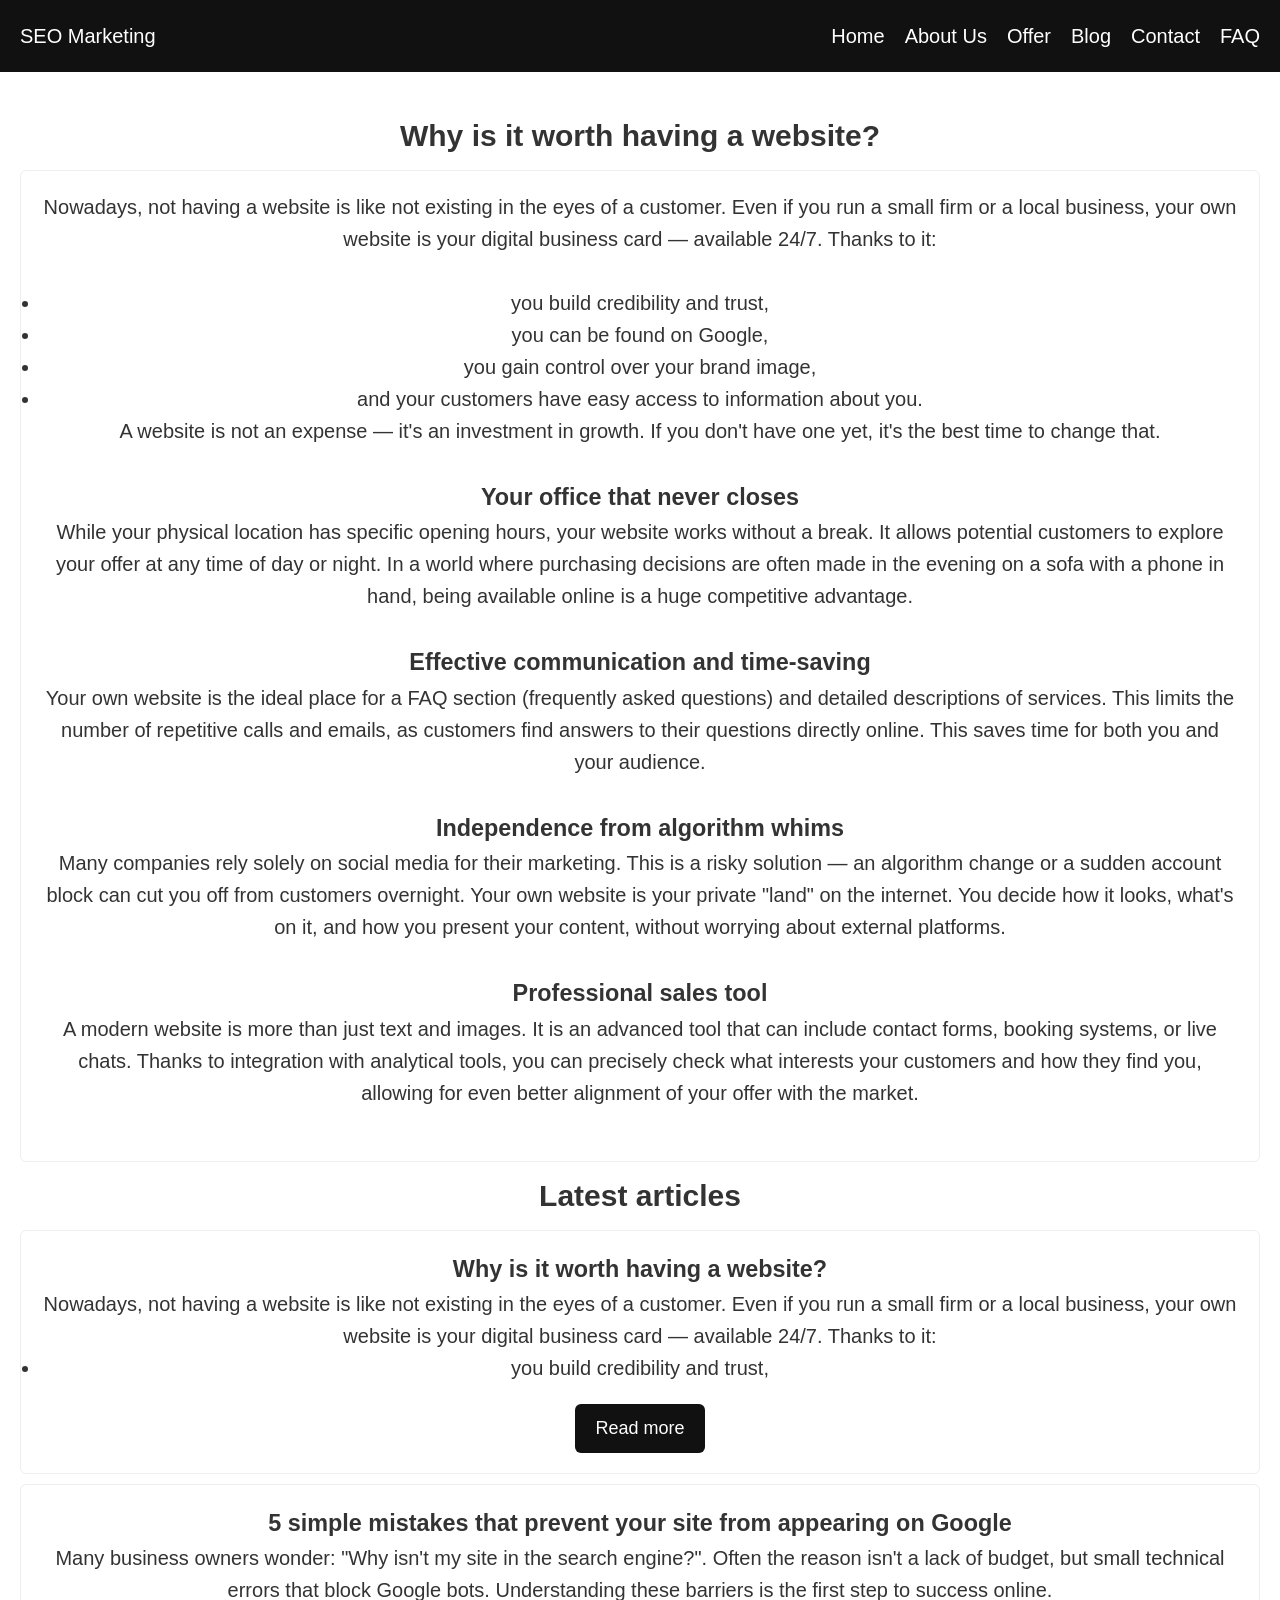
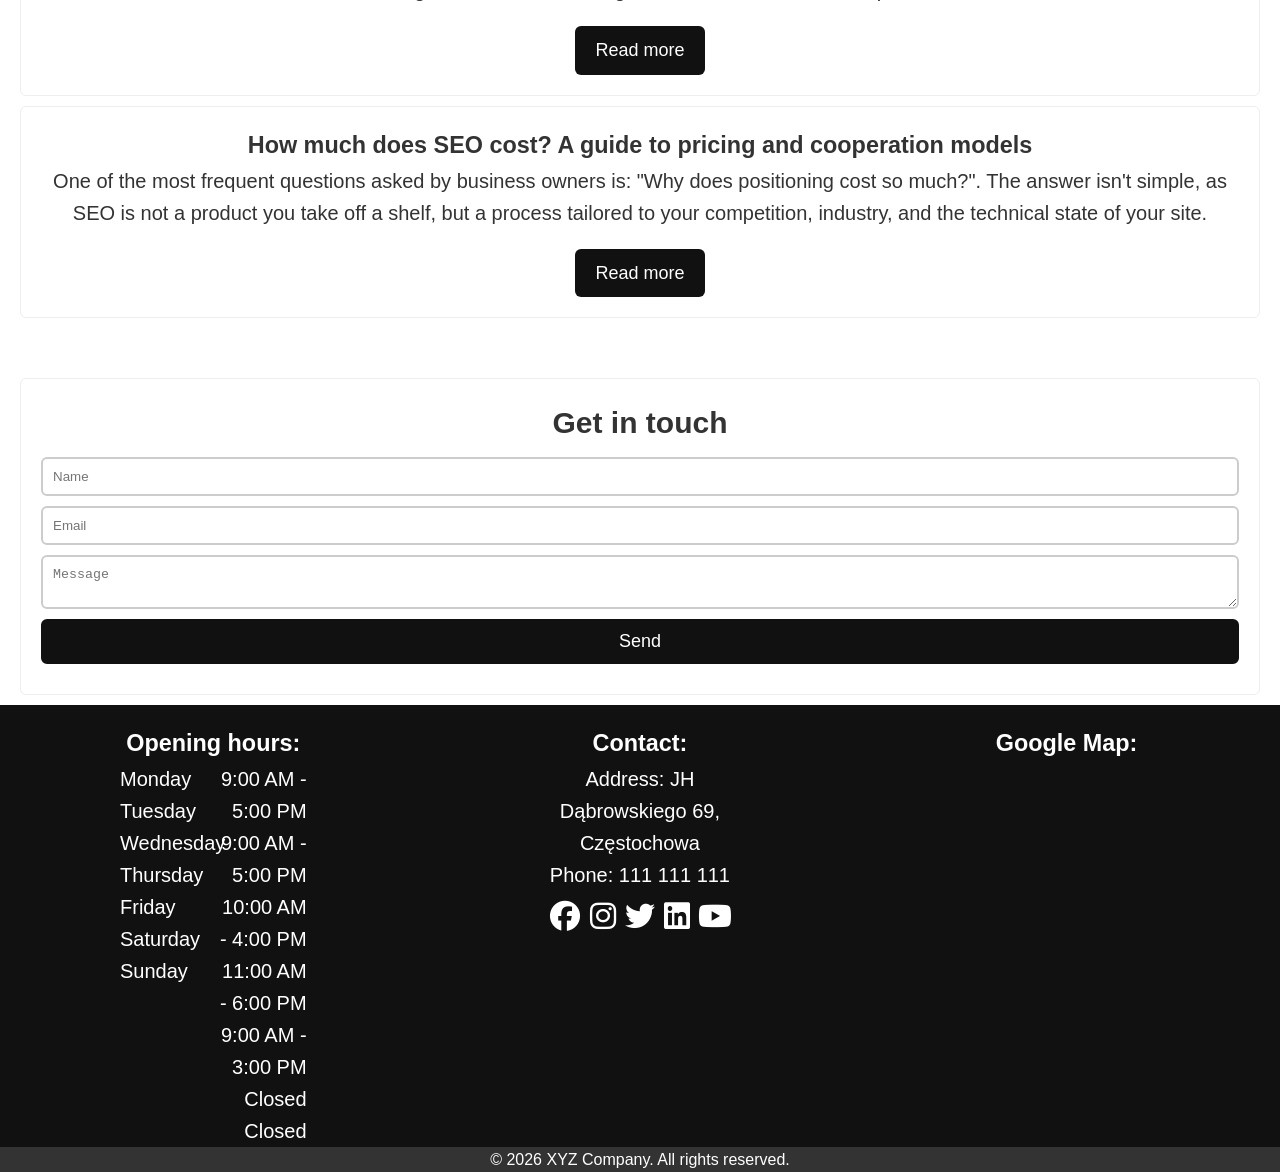
<file: en/blog/article1.html>
<!DOCTYPE html>
<html lang="en">
<head>
    <meta charset="UTF-8">
    <meta name="viewport" content="width=device-width, initial-scale=1.0">
    <meta name="google-site-verification" content="YTeAEZpLC_OVAl8y1FCkIBttEmeFO_neO-o3GUw4ZjY" />
    <link rel="canonical" href="https://porwanypl.github.io/en/blog/article1.html"/>
    <link rel="alternate" hreflang="pl" href="https://porwanypl.github.io/blog/article1.html"/>
    <link rel="alternate" hreflang="en" href="https://porwanypl.github.io/en/blog/article1.html"/>
    <link rel="alternate" hreflang="x-default" href="https://porwanypl.github.io/en/blog/article1.html"/>
    <link rel="stylesheet" href="https://cdnjs.cloudflare.com/ajax/libs/font-awesome/6.5.1/css/all.min.css">
    <link rel="stylesheet" href="../../style.css">
    <title>SEO Marketing</title>
    <meta name="description" content="We specialize in SEO and website optimization! If you want your website to be found more and faster, you are in the right place!">
    <meta name="keywords" content="Website, SEO, optimization, search, ranking">

    <meta property="og:url" content="https://PorwanyPL.github.io">
    <meta property="og:type" content="website">
    <meta property="og:title" content="SEO Marketing">
    <meta property="og:description" content="We specialize in SEO and website optimization! If you want your website to be found more and faster, you are in the right place!">
    <meta property="og:image" content="https://opengraph.b-cdn.net/production/images/9e514ed9-cc0b-4eec-8880-2cc84eaccb9f.jpg?token=wZX1wIh1GmjY1nAK0767PbITvUeGZSlRrqL3bGGTKsA&height=800&width=1200&expires=33298521840">

    <meta name="twitter:card" content="summary_large_image">
    <meta property="twitter:domain" content="PorwanyPL.github.io">
    <meta property="twitter:url" content="https://PorwanyPL.github.io">
    <meta name="twitter:title" content="SEO Marketing">
    <meta name="twitter:description" content="We specialize in SEO and website optimization! If you want your website to be found more and faster, you are in the right place!">
    <meta name="twitter:image" content="https://opengraph.b-cdn.net/production/images/9e514ed9-cc0b-4eec-8880-2cc84eaccb9f.jpg?token=wZX1wIh1GmjY1nAK0767PbITvUeGZSlRrqL3bGGTKsA&height=800&width=1200&expires=33298521840">

    <script type="application/ld+json">
        {
        "@context": "https://schema.org",
        "@type": "LocalBusiness",
        "name": "SEO Marketing",
        "image": "https://porwanypl.github.io/kobieta-koduje-na-komputerze.jpg",
        "url": "https://porwanypl.github.io/",
        "telephone": "111 111 111",
        "priceRange": "$$",
        "address": {
            "@type": "PostalAddress",
            "streetAddress": "JH Dąbrowskiego 12",
            "addressLocality": "Częstochowa",
            "postalCode": "42-200",
            "addressCountry": "PL"
        },
        "geo": {
            "@type": "GeoCoordinates",
            "latitude": 50.823562, 
            "longitude": 19.110785
        },
        "openingHoursSpecification": [{
            "@type": "OpeningHoursSpecification",
            "dayOfWeek": [
            "Monday",
            "Tuesday",
            "Wednesday",
            "Thursday",
            "Friday"
            ],
            "opens": "08:00",
            "closes": "16:00"
        },{
            "@type": "OpeningHoursSpecification",
            "dayOfWeek": "Saturday",
            "opens": "10:00",
            "closes": "15:00"
        }],
        "sameAs": [
            "https://www.facebook.com/politechnikaczestochowskaPCz",
            "https://www.instagram.com/politechnikaczestochowska",
            "https://www.youtube.com/politechnikaczestochowska"
        ] 
        }
    </script>
    
    <script id="Cookiebot" src="https://consent.cookiebot.com/uc.js" data-cbid="aeaaa989-5537-49ea-a814-92ec46b19eb7" data-blockingmode="auto" type="text/javascript"></script>
    <script>window.aichatbotApiKey="0c441fa4-245c-4c70-96da-202f162eab2f"; window.aichatbotProviderId="f9e9c5e4-6d1a-4b8c-8d3f-3f9e9c5e46d1";</script><script src="https://script.chatlab.com/aichatbot.js" id="0c441fa4-245c-4c70-96da-202f162eab2f" defer></script>

    <script type="text/javascript">
    (function(c,l,a,r,i,t,y){
        c[a]=c[a]||function(){(c[a].q=c[a].q||[]).push(arguments)};
        t=l.createElement(r);t.async=1;t.src="https://www.clarity.ms/tag/"+i;
        y=l.getElementsByTagName(r)[0];y.parentNode.insertBefore(t,y);
    })(window, document, "clarity", "script", "u9icg1cojf");
    </script>
</head>

<script async src="https://www.googletagmanager.com/gtag/js?id=G-9H1WRH8PSH"></script>
<script>
  window.dataLayer = window.dataLayer || [];
  function gtag(){dataLayer.push(arguments);}
  gtag('js', new Date());
  gtag('config', 'G-9H1WRH8PSH');
</script>
<body>

<header>
    <div class="logo">SEO Marketing</div>
    <nav>
        <ul>
            <li><a href="../index.html">Home</a></li>
            <li><a href="../about/about.html">About Us</a></li>
            <li><a href="#">Offer</a></li>
            <li><a href="article1.html">Blog</a></li>
            <li><a href="#">Contact</a></li>
            <li><a href="../faq/faq.html">FAQ</a></li>
        </ul>
    </nav>
</header>

<section class="blog">
    <h1>Why is it worth having a website?</h1>
    <article>
        <div class="article-inside">
            <p>Nowadays, not having a website is like not existing in the eyes of a customer.
            Even if you run a small firm or a local business, your own website is your digital business card — available 24/7.
            Thanks to it: <br><br>
            <ul>
                <li>you build credibility and trust,</li>
                <li>you can be found on Google,</li>
                <li>you gain control over your brand image,</li>
                <li>and your customers have easy access to information about you.</li>
            </ul>
            A website is not an expense — it's an investment in growth.
            If you don't have one yet, it's the best time to change that.<br><br></p>
            
            <h3>Your office that never closes</h3>
            <p>While your physical location has specific opening hours, your website works without a break. It allows potential customers to explore your offer at any time of day or night. In a world where purchasing decisions are often made in the evening on a sofa with a phone in hand, being available online is a huge competitive advantage.<br><br></p>

            <h3>Effective communication and time-saving</h3>
            <p>Your own website is the ideal place for a FAQ section (frequently asked questions) and detailed descriptions of services. This limits the number of repetitive calls and emails, as customers find answers to their questions directly online. This saves time for both you and your audience.<br><br></p>

            <h3>Independence from algorithm whims</h3>
            <p>Many companies rely solely on social media for their marketing. This is a risky solution — an algorithm change or a sudden account block can cut you off from customers overnight. Your own website is your private "land" on the internet. You decide how it looks, what's on it, and how you present your content, without worrying about external platforms.<br><br></p>
            
            <h3>Professional sales tool</h3>
            <p>A modern website is more than just text and images. It is an advanced tool that can include contact forms, booking systems, or live chats. Thanks to integration with analytical tools, you can precisely check what interests your customers and how they find you, allowing for even better alignment of your offer with the market.<br><br></p>
        </div>
    </article>

    <h2>Latest articles</h2> 
    <article>
        <div class="article-inside">
            <h3>Why is it worth having a website?</h3>
            <p>Nowadays, not having a website is like not existing in the eyes of a customer.
            Even if you run a small firm or a local business, your own website is your digital business card — available 24/7.
            Thanks to it:
            <ul>
                <li>you build credibility and trust,</li>
            </ul></p>
            <a href="/en/blog/article1.html" class="button-link">Read more</a>
        </div>
    </article>

    <article>
        <div class="article-inside">
            <h3>5 simple mistakes that prevent your site from appearing on Google</h3>
            <p>Many business owners wonder: "Why isn't my site in the search engine?". 
                Often the reason isn't a lack of budget, but small technical errors that block Google bots. 
                Understanding these barriers is the first step to success online.</p>
                <a href="/en/blog/article2.html" class="button-link">Read more</a>
        </div>
    </article>

    <article>
        <div class="article-inside">
            <h3>How much does SEO cost? A guide to pricing and cooperation models</h3>
            <p>One of the most frequent questions asked by business owners is: "Why does positioning cost so much?". 
                The answer isn't simple, as SEO is not a product you take off a shelf, 
                but a process tailored to your competition, industry, and the technical state of your site.</p>
                <a href="/en/blog/article3.html" class="button-link">Read more</a>
        </div>
    </article>
</section>

<section class="contact">
    <div class="container">
        <h2>Get in touch</h2>
        <form>
            <input type="text" placeholder="Name">
            <input type="email" placeholder="Email">
            <textarea placeholder="Message"></textarea>
            <button>Send</button>
        </form>
    </div>
</section>

<footer>
    <div class="row">
        <div class="col-1">
            <h3>Opening hours:</h3>
            <div class="row">
                <div class="col-2 leftCol">
                    Monday<br>
                    Tuesday<br>
                    Wednesday<br>
                    Thursday<br>
                    Friday<br>
                    Saturday<br>
                    Sunday
                </div>
                <div class="col-2 rightCol">
                    9:00 AM - 5:00 PM<br>
                    9:00 AM - 5:00 PM<br>
                    10:00 AM - 4:00 PM<br>
                    11:00 AM - 6:00 PM<br>
                    9:00 AM - 3:00 PM<br>
                    Closed<br>
                    Closed
                </div>
            </div>
        </div>
        <div class="col-1">
            <h3>Contact:</h3>
            <p>Address: JH Dąbrowskiego 69, Częstochowa</p>
            <p>Phone: 111 111 111</p>
            <div class="row">
                <div class="col-5"><i class="fa-brands fa-facebook"></i></div>
                <div class="col-5"><i class="fa-brands fa-instagram"></i></div>
                <div class="col-5"><i class="fa-brands fa-twitter"></i></div>
                <div class="col-5"><i class="fa-brands fa-linkedin"></i></div>
                <div class="col-5"><i class="fa-brands fa-youtube"></i></div>
            </div>
        </div>
        <div class="col-1">
            <h3>Google Map:</h3>
            <iframe src="https://www.google.com/maps/embed?pb=!1m10!1m8!1m3!1d727.2451090028206!2d19.468840865619192!3d51.17419026468823!3m2!1i1024!2i768!4f13.1!5e1!3m2!1spl!2spl!4v1767355858015!5m2!1spl!2spl" title="mapa" style="border:0;" allowfullscreen="" loading="lazy" referrerpolicy="no-referrer-when-downgrade"></iframe>
        </div>
    </div>
    <div class="footer-p">
        <p>© 2026 XYZ Company. All rights reserved.</p>
    </div>
</footer>

</body>
</html>
</file>
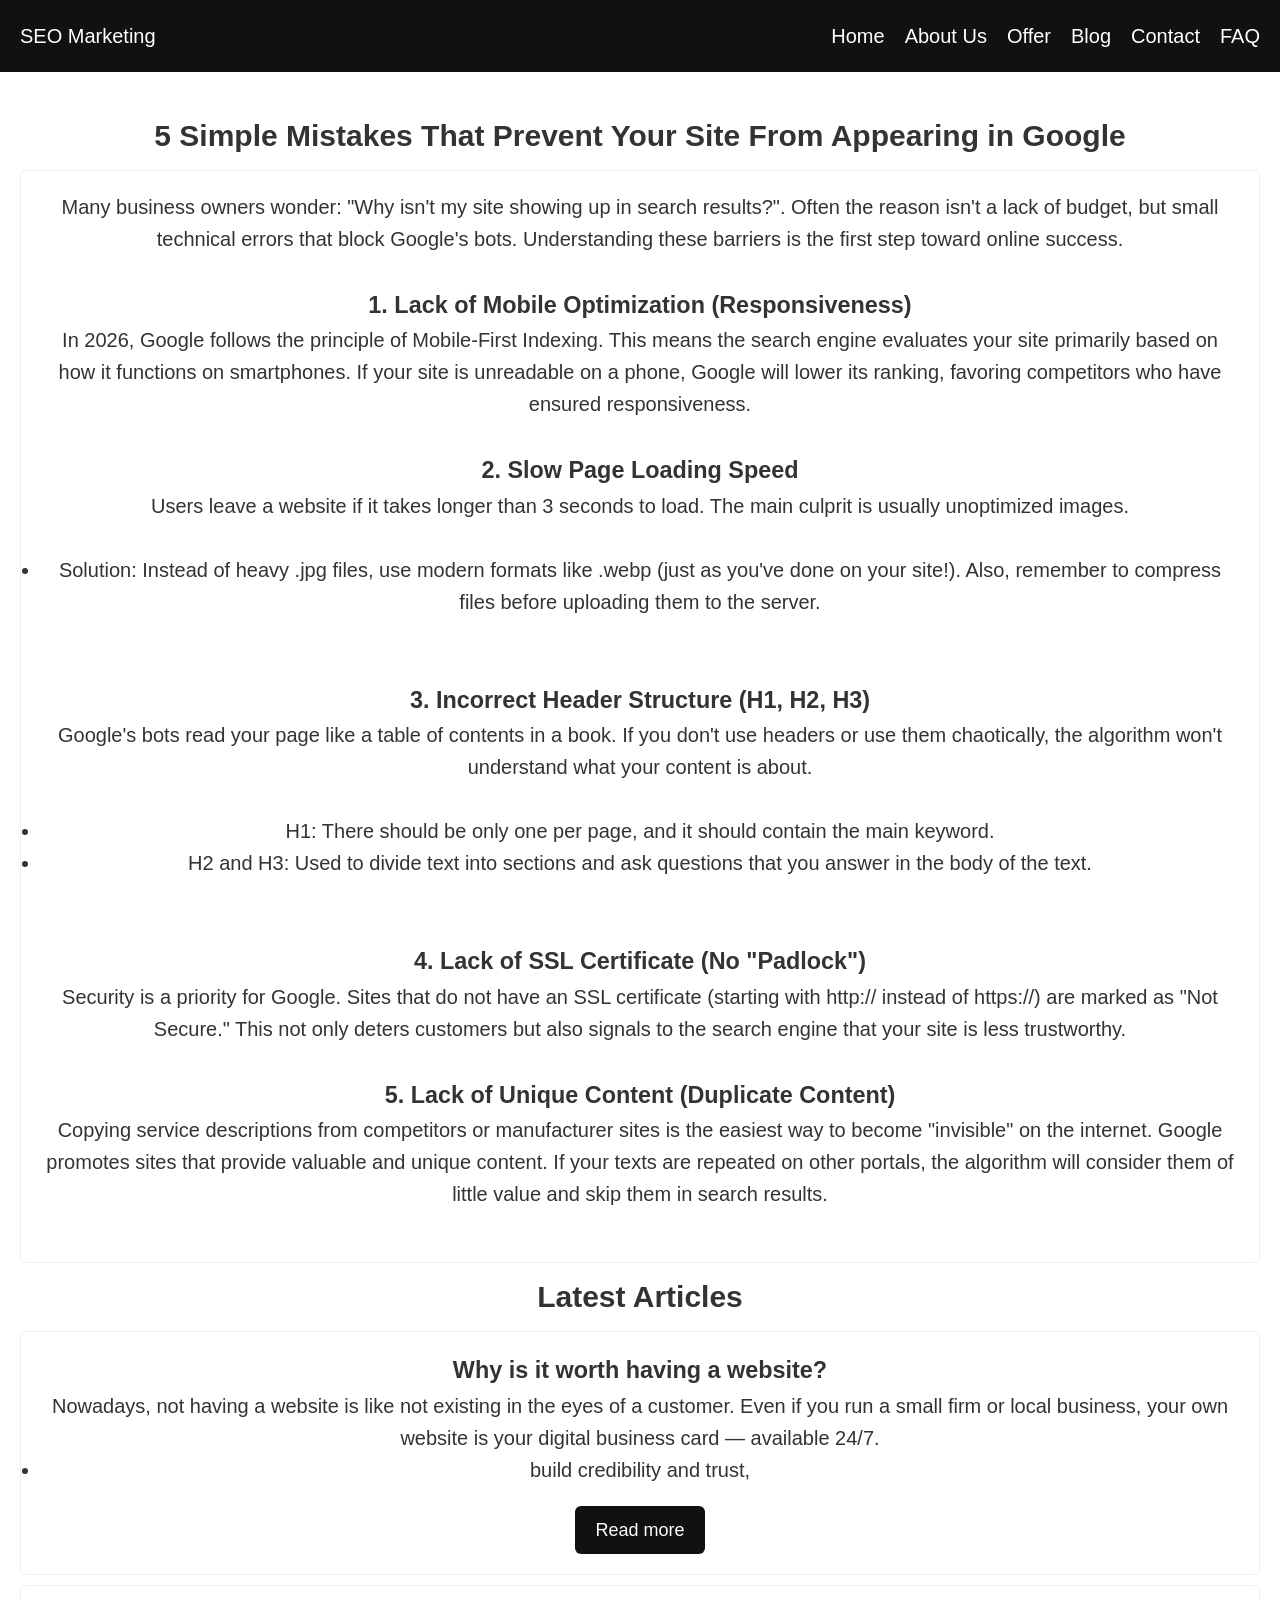
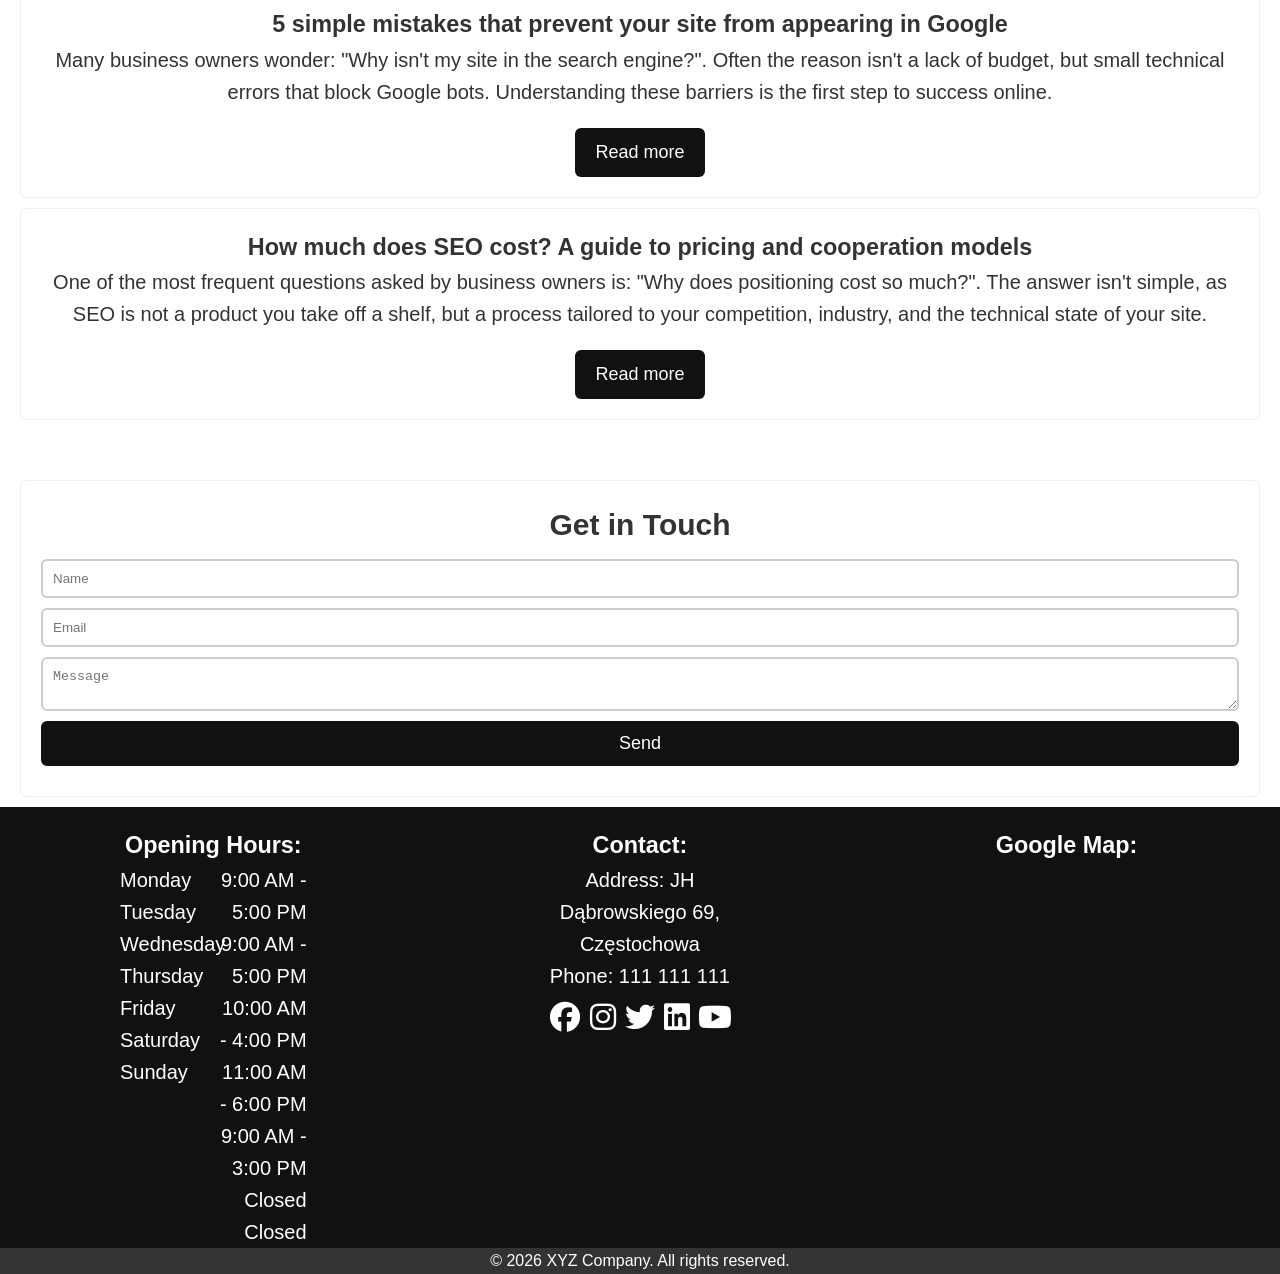
<file: en/blog/article2.html>
<!DOCTYPE html>
<html lang="en">
<head>
    <meta charset="UTF-8">
    <meta name="viewport" content="width=device-width, initial-scale=1.0">
    <meta name="google-site-verification" content="YTeAEZpLC_OVAl8y1FCkIBttEmeFO_neO-o3GUw4ZjY" />
    <link rel="canonical" href="https://porwanypl.github.io/en/blog/article2.html"/>
    <link rel="alternate" hreflang="pl" href="https://porwanypl.github.io/blog/article2.html"/>
    <link rel="alternate" hreflang="en" href="https://porwanypl.github.io/en/blog/article2.html"/>
    <link rel="alternate" hreflang="x-default" href="https://porwanypl.github.io/en/blog/article2.html"/>
    <link rel="stylesheet" href="https://cdnjs.cloudflare.com/ajax/libs/font-awesome/6.5.1/css/all.min.css">
    <link rel="stylesheet" href="../../style.css">
    <title>SEO Marketing - 5 Common SEO Mistakes</title>
    <meta name="description" content="We specialize in SEO and website optimization! Learn about the 5 common mistakes that prevent your site from appearing in Google.">
    <meta name="keywords" content="Website, SEO, optimization, search, ranking, common mistakes">

    <meta property="og:url" content="https://PorwanyPL.github.io">
    <meta property="og:type" content="website">
    <meta property="og:title" content="SEO Marketing">
    <meta property="og:description" content="We specialize in SEO and website optimization! Discover why your site might be missing from search results.">
    <meta property="og:image" content="https://opengraph.b-cdn.net/production/images/9e514ed9-cc0b-4eec-8880-2cc84eaccb9f.jpg?token=wZX1wIh1GmjY1nAK0767PbITvUeGZSlRrqL3bGGTKsA&height=800&width=1200&expires=33298521840">

    <meta name="twitter:card" content="summary_large_image">
    <meta property="twitter:domain" content="PorwanyPL.github.io">
    <meta property="twitter:url" content="https://PorwanyPL.github.io">
    <meta name="twitter:title" content="SEO Marketing">
    <meta name="twitter:description" content="Learn about the 5 common mistakes that prevent your site from appearing in Google.">
    <meta name="twitter:image" content="https://opengraph.b-cdn.net/production/images/9e514ed9-cc0b-4eec-8880-2cc84eaccb9f.jpg?token=wZX1wIh1GmjY1nAK0767PbITvUeGZSlRrqL3bGGTKsA&height=800&width=1200&expires=33298521840">

    <script type="application/ld+json">
        {
        "@context": "https://schema.org",
        "@type": "LocalBusiness",
        "name": "SEO Marketing",
        "image": "https://porwanypl.github.io/kobieta-koduje-na-komputerze.jpg",
        "url": "https://porwanypl.github.io/",
        "telephone": "111 111 111",
        "priceRange": "$$",
        "address": {
            "@type": "PostalAddress",
            "streetAddress": "JH Dąbrowskiego 12",
            "addressLocality": "Częstochowa",
            "postalCode": "42-200",
            "addressCountry": "PL"
        },
        "geo": {
            "@type": "GeoCoordinates",
            "latitude": 50.823562, 
            "longitude": 19.110785
        },
        "openingHoursSpecification": [{
            "@type": "OpeningHoursSpecification",
            "dayOfWeek": [
            "Monday",
            "Tuesday",
            "Wednesday",
            "Thursday",
            "Friday"
            ],
            "opens": "08:00",
            "closes": "16:00"
        },{
            "@type": "OpeningHoursSpecification",
            "dayOfWeek": "Saturday",
            "opens": "10:00",
            "closes": "15:00"
        }],
        "sameAs": [
            "https://www.facebook.com/politechnikaczestochowskaPCz",
            "https://www.instagram.com/politechnikaczestochowska",
            "https://www.youtube.com/politechnikaczestochowska"
        ] 
        }
    </script>
    
    <script id="Cookiebot" src="https://consent.cookiebot.com/uc.js" data-cbid="aeaaa989-5537-49ea-a814-92ec46b19eb7" data-blockingmode="auto" type="text/javascript"></script>
    <script>window.aichatbotApiKey="0c441fa4-245c-4c70-96da-202f162eab2f"; window.aichatbotProviderId="f9e9c5e4-6d1a-4b8c-8d3f-3f9e9c5e46d1";</script><script src="https://script.chatlab.com/aichatbot.js" id="0c441fa4-245c-4c70-96da-202f162eab2f" defer></script>

    <script type="text/javascript">
    (function(c,l,a,r,i,t,y){
        c[a]=c[a]||function(){(c[a].q=c[a].q||[]).push(arguments)};
        t=l.createElement(r);t.async=1;t.src="https://www.clarity.ms/tag/"+i;
        y=l.getElementsByTagName(r)[0];y.parentNode.insertBefore(t,y);
    })(window, document, "clarity", "script", "u9icg1cojf");
    </script>
</head>

<script async src="https://www.googletagmanager.com/gtag/js?id=G-9H1WRH8PSH"></script>
<script>
  window.dataLayer = window.dataLayer || [];
  function gtag(){dataLayer.push(arguments);}
  gtag('js', new Date());
  gtag('config', 'G-9H1WRH8PSH');
</script>
<body>

<header>
    <div class="logo">SEO Marketing</div>
    <nav>
        <ul>
            <li><a href="../index.html">Home</a></li>
            <li><a href="../about/about.html">About Us</a></li>
            <li><a href="#">Offer</a></li>
            <li><a href="article1.html">Blog</a></li>
            <li><a href="#">Contact</a></li>
            <li><a href="../faq/faq.html">FAQ</a></li>
        </ul>
    </nav>
</header>

<section class="blog">
    <h1>5 Simple Mistakes That Prevent Your Site From Appearing in Google</h1>
    <article>
        <div class="article-inside">
            <p>Many business owners wonder: "Why isn't my site showing up in search results?". Often the reason isn't a lack of budget, but small technical errors that block Google's bots. Understanding these barriers is the first step toward online success.<br><br></p>

            <h3>1. Lack of Mobile Optimization (Responsiveness)</h3>
            <p>In 2026, Google follows the principle of Mobile-First Indexing. This means the search engine evaluates your site primarily based on how it functions on smartphones. If your site is unreadable on a phone, Google will lower its ranking, favoring competitors who have ensured responsiveness.<br><br></p>
            
            <h3>2. Slow Page Loading Speed</h3>
            <p>Users leave a website if it takes longer than 3 seconds to load. The main culprit is usually unoptimized images.<br><br>
                <ul>
                    <li>Solution: Instead of heavy .jpg files, use modern formats like .webp (just as you've done on your site!). Also, remember to compress files before uploading them to the server.</li>
                </ul>
                <br><br></p>

            <h3>3. Incorrect Header Structure (H1, H2, H3)</h3>
            <p>Google's bots read your page like a table of contents in a book. If you don't use headers or use them chaotically, the algorithm won't understand what your content is about.<br><br>
                <ul>
                    <li>H1: There should be only one per page, and it should contain the main keyword.</li>
                    <li>H2 and H3: Used to divide text into sections and ask questions that you answer in the body of the text.</li>
                </ul>
                <br><br></p>
            
            <h3>4. Lack of SSL Certificate (No "Padlock")</h3>
            <p>Security is a priority for Google. Sites that do not have an SSL certificate (starting with http:// instead of https://) are marked as "Not Secure." This not only deters customers but also signals to the search engine that your site is less trustworthy.<br><br></p>

            <h3>5. Lack of Unique Content (Duplicate Content)</h3>
            <p>Copying service descriptions from competitors or manufacturer sites is the easiest way to become "invisible" on the internet. Google promotes sites that provide valuable and unique content. If your texts are repeated on other portals, the algorithm will consider them of little value and skip them in search results.<br><br></p>
        </div>
    </article>
    
    <h2>Latest Articles</h2> 
    <article>
        <div class="article-inside">
            <h3>Why is it worth having a website?</h3>
            <p>Nowadays, not having a website is like not existing in the eyes of a customer. Even if you run a small firm or local business, your own website is your digital business card — available 24/7.
            <ul>
                <li>build credibility and trust,</li>
            </ul></p>
            <a href="article1.html" class="button-link">Read more</a>
        </div>
    </article>

    <article>
        <div class="article-inside">
            <h3>5 simple mistakes that prevent your site from appearing in Google</h3>
            <p>Many business owners wonder: "Why isn't my site in the search engine?". Often the reason isn't a lack of budget, but small technical errors that block Google bots. Understanding these barriers is the first step to success online.</p>
            <a href="article2.html" class="button-link">Read more</a>
        </div>
    </article>

    <article>
        <div class="article-inside">
            <h3>How much does SEO cost? A guide to pricing and cooperation models</h3>
            <p>One of the most frequent questions asked by business owners is: "Why does positioning cost so much?". The answer isn't simple, as SEO is not a product you take off a shelf, but a process tailored to your competition, industry, and the technical state of your site.</p>
            <a href="article3.html" class="button-link">Read more</a>
        </div>
    </article>
</section>

<section class="contact">
    <div class="container">
        <h2>Get in Touch</h2>
        <form>
            <input type="text" placeholder="Name">
            <input type="email" placeholder="Email">
            <textarea placeholder="Message"></textarea>
            <button>Send</button>
        </form>
    </div>
</section>

<footer>
    <div class="row">
        <div class="col-1">
            <h3>Opening Hours:</h3>
            <div class="row">
                <div class="col-2 leftCol">
                    Monday<br>
                    Tuesday<br>
                    Wednesday<br>
                    Thursday<br>
                    Friday<br>
                    Saturday<br>
                    Sunday
                </div>
                <div class="col-2 rightCol">
                    9:00 AM - 5:00 PM<br>
                    9:00 AM - 5:00 PM<br>
                    10:00 AM - 4:00 PM<br>
                    11:00 AM - 6:00 PM<br>
                    9:00 AM - 3:00 PM<br>
                    Closed<br>
                    Closed
                </div>
            </div>
        </div>
        <div class="col-1">
            <h3>Contact:</h3>
            <p>Address: JH Dąbrowskiego 69, Częstochowa</p>
            <p>Phone: 111 111 111</p>
            <div class="row">
                <div class="col-5"><i class="fa-brands fa-facebook"></i></div>
                <div class="col-5"><i class="fa-brands fa-instagram"></i></div>
                <div class="col-5"><i class="fa-brands fa-twitter"></i></div>
                <div class="col-5"><i class="fa-brands fa-linkedin"></i></div>
                <div class="col-5"><i class="fa-brands fa-youtube"></i></div>
            </div>
        </div>
        <div class="col-1">
            <h3>Google Map:</h3>
            <iframe src="https://www.google.com/maps/embed?pb=!1m10!1m8!1m3!1d727.2451090028206!2d19.468840865619192!3d51.17419026468823!3m2!1i1024!2i768!4f13.1!5e1!3m2!1spl!2spl!4v1767355858015!5m2!1spl!2spl" title="mapa" style="border:0;" allowfullscreen="" loading="lazy" referrerpolicy="no-referrer-when-downgrade"></iframe>
        </div>
    </div>
    <div class="footer-p">
        <p>© 2026 XYZ Company. All rights reserved.</p>
    </div>
</footer>

</body>
</html>
</file>
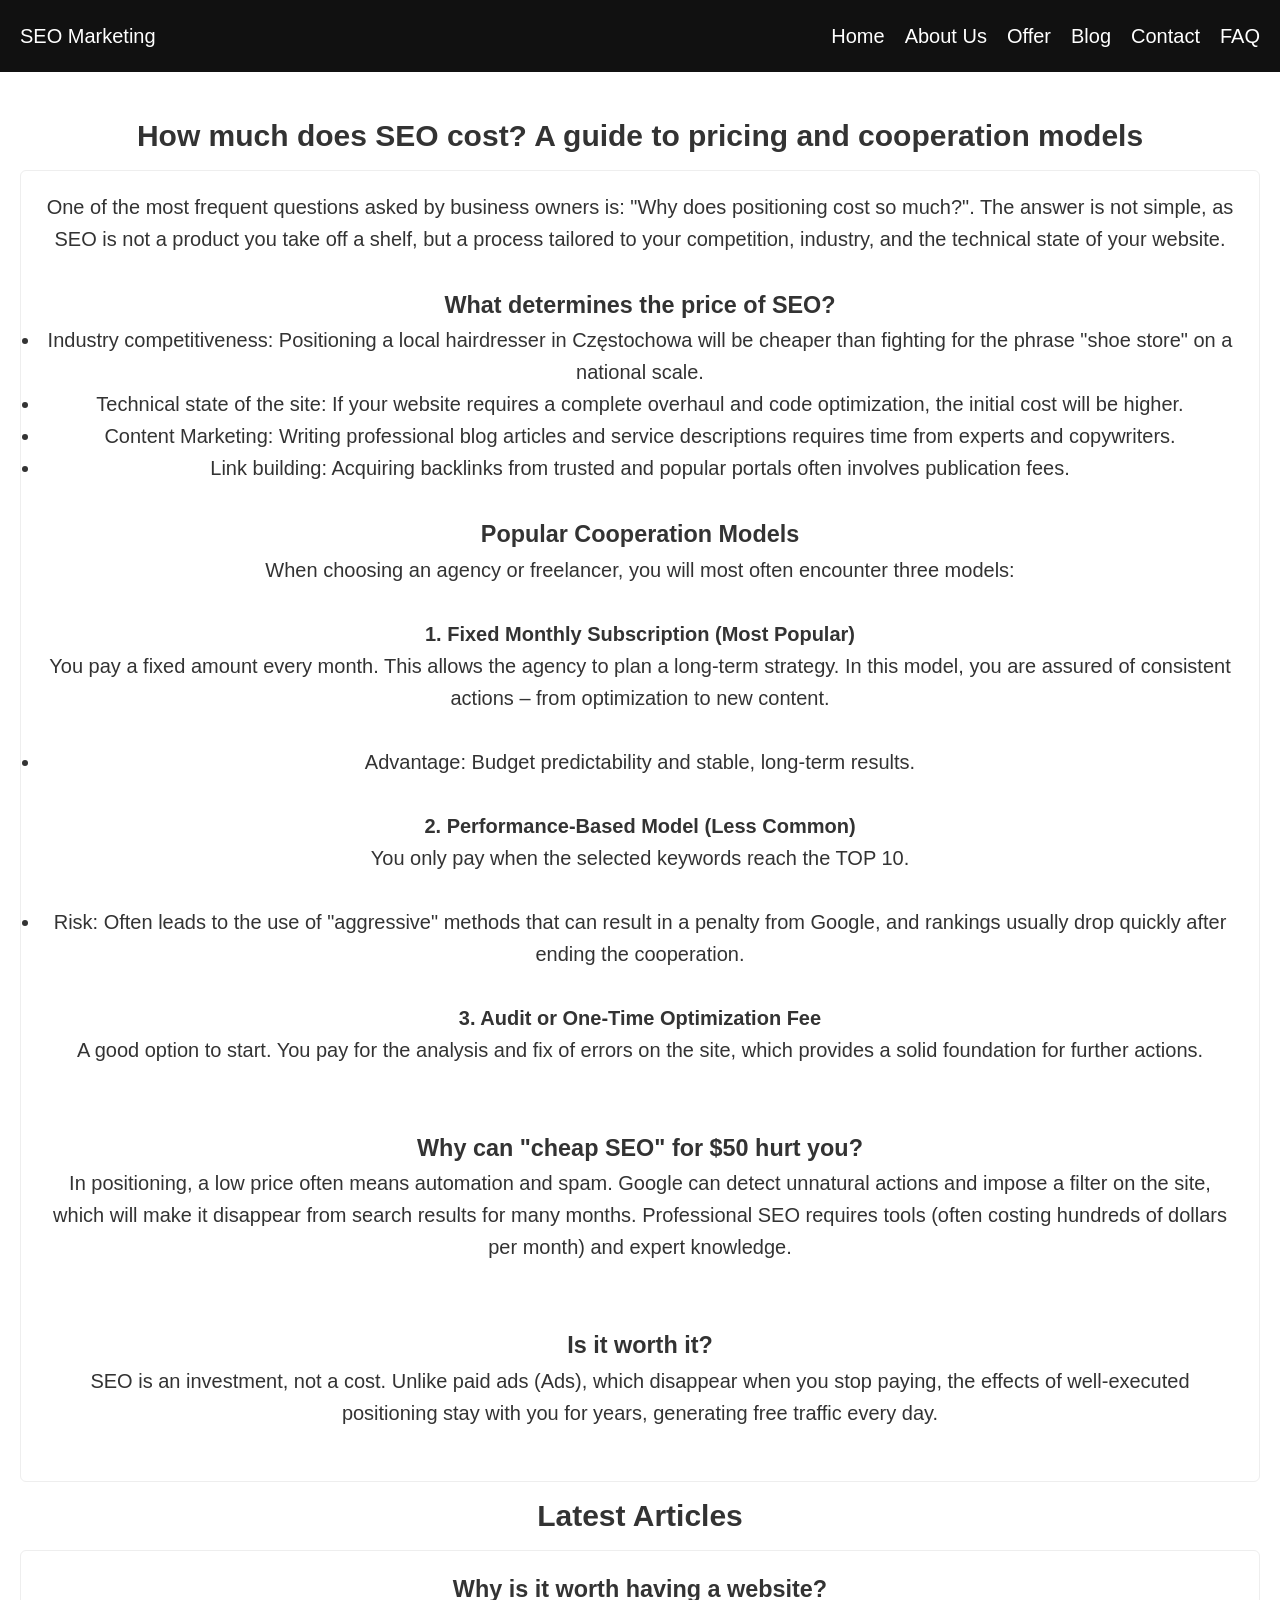
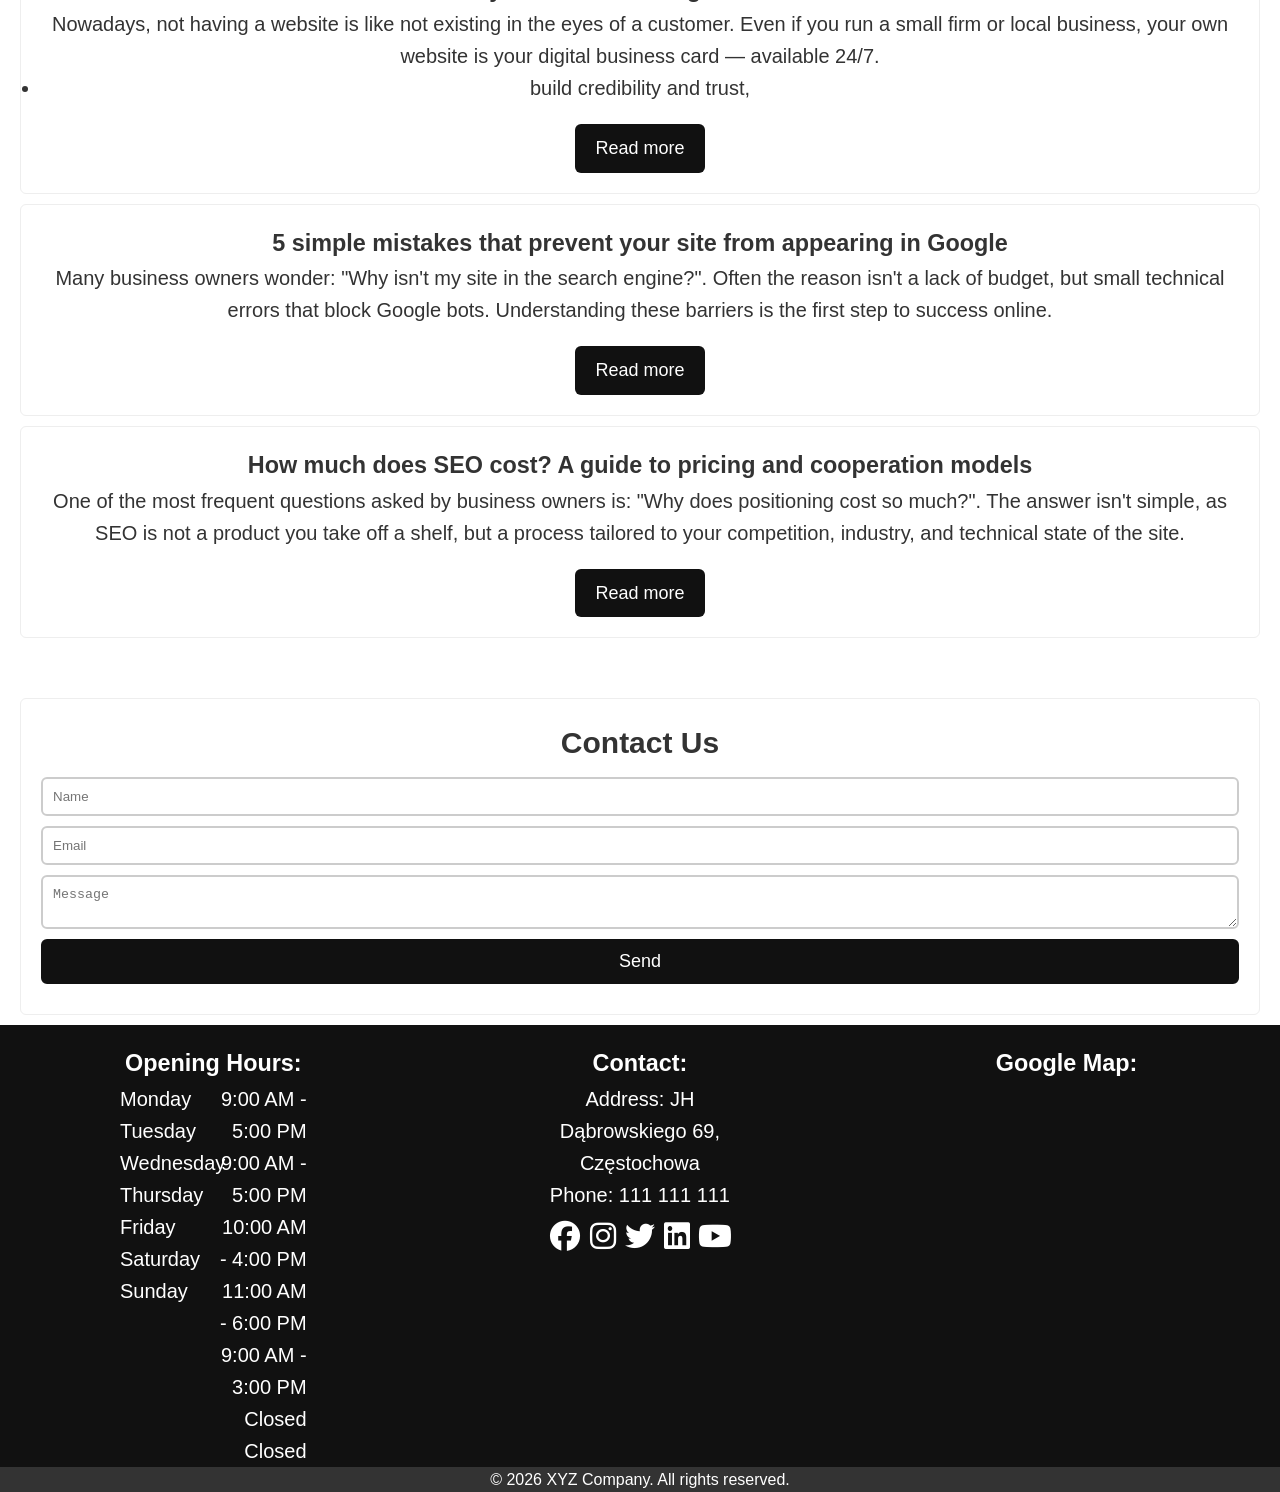
<file: en/blog/article3.html>
<!DOCTYPE html>
<html lang="en">
<head>
    <meta charset="UTF-8">
    <meta name="viewport" content="width=device-width, initial-scale=1.0">
    <meta name="google-site-verification" content="YTeAEZpLC_OVAl8y1FCkIBttEmeFO_neO-o3GUw4ZjY" />
    <link rel="canonical" href="https://porwanypl.github.io/en/blog/article3.html"/>
    <link rel="alternate" hreflang="pl" href="https://porwanypl.github.io/blog/article3.html"/>
    <link rel="alternate" hreflang="en" href="https://porwanypl.github.io/en/blog/article3.html"/>
    <link rel="alternate" hreflang="x-default" href="https://porwanypl.github.io/en/blog/article3.html"/>
    <link rel="stylesheet" href="https://cdnjs.cloudflare.com/ajax/libs/font-awesome/6.5.1/css/all.min.css">
    <link rel="stylesheet" href="../../style.css">
    <title>SEO Marketing - How much does SEO cost?</title>
    <meta name="description" content="We specialize in SEO and website optimization! A guide to pricing and cooperation models in the SEO industry.">
    <meta name="keywords" content="SEO cost, positioning price, SEO cooperation models, SEO pricing">

    <meta property="og:url" content="https://PorwanyPL.github.io">
    <meta property="og:type" content="website">
    <meta property="og:title" content="SEO Marketing - How much does SEO cost?">
    <meta property="og:description" content="Learn what influences the price of SEO and which cooperation model is best for your business.">
    <meta property="og:image" content="https://opengraph.b-cdn.net/production/images/9e514ed9-cc0b-4eec-8880-2cc84eaccb9f.jpg?token=wZX1wIh1GmjY1nAK0767PbITvUeGZSlRrqL3bGGTKsA&height=800&width=1200&expires=33298521840">

    <meta name="twitter:card" content="summary_large_image">
    <meta property="twitter:domain" content="PorwanyPL.github.io">
    <meta property="twitter:url" content="https://PorwanyPL.github.io">
    <meta name="twitter:title" content="SEO Marketing - How much does SEO cost?">
    <meta name="twitter:description" content="A comprehensive guide to SEO pricing and strategy.">
    <meta name="twitter:image" content="https://opengraph.b-cdn.net/production/images/9e514ed9-cc0b-4eec-8880-2cc84eaccb9f.jpg?token=wZX1wIh1GmjY1nAK0767PbITvUeGZSlRrqL3bGGTKsA&height=800&width=1200&expires=33298521840">

    <script type="application/ld+json">
        {
        "@context": "https://schema.org",
        "@type": "LocalBusiness",
        "name": "SEO Marketing",
        "image": "https://porwanypl.github.io/kobieta-koduje-na-komputerze.jpg",
        "url": "https://porwanypl.github.io/",
        "telephone": "111 111 111",
        "priceRange": "$$",
        "address": {
            "@type": "PostalAddress",
            "streetAddress": "JH Dąbrowskiego 12",
            "addressLocality": "Częstochowa",
            "postalCode": "42-200",
            "addressCountry": "PL"
        },
        "geo": {
            "@type": "GeoCoordinates",
            "latitude": 50.823562, 
            "longitude": 19.110785
        },
        "openingHoursSpecification": [{
            "@type": "OpeningHoursSpecification",
            "dayOfWeek": [
            "Monday",
            "Tuesday",
            "Wednesday",
            "Thursday",
            "Friday"
            ],
            "opens": "08:00",
            "closes": "16:00"
        },{
            "@type": "OpeningHoursSpecification",
            "dayOfWeek": "Saturday",
            "opens": "10:00",
            "closes": "15:00"
        }],
        "sameAs": [
            "https://www.facebook.com/politechnikaczestochowskaPCz",
            "https://www.instagram.com/politechnikaczestochowska",
            "https://www.youtube.com/politechnikaczestochowska"
        ] 
        }
    </script>

    <script id="Cookiebot" src="https://consent.cookiebot.com/uc.js" data-cbid="aeaaa989-5537-49ea-a814-92ec46b19eb7" data-blockingmode="auto" type="text/javascript"></script>
    <script>window.aichatbotApiKey="0c441fa4-245c-4c70-96da-202f162eab2f"; window.aichatbotProviderId="f9e9c5e4-6d1a-4b8c-8d3f-3f9e9c5e46d1";</script><script src="https://script.chatlab.com/aichatbot.js" id="0c441fa4-245c-4c70-96da-202f162eab2f" defer></script>

    <script type="text/javascript">
    (function(c,l,a,r,i,t,y){
        c[a]=c[a]||function(){(c[a].q=c[a].q||[]).push(arguments)};
        t=l.createElement(r);t.async=1;t.src="https://www.clarity.ms/tag/"+i;
        y=l.getElementsByTagName(r)[0];y.parentNode.insertBefore(t,y);
    })(window, document, "clarity", "script", "u9icg1cojf");
    </script>
</head>

<script async src="https://www.googletagmanager.com/gtag/js?id=G-9H1WRH8PSH"></script>
<script>
  window.dataLayer = window.dataLayer || [];
  function gtag(){dataLayer.push(arguments);}
  gtag('js', new Date());
  gtag('config', 'G-9H1WRH8PSH');
</script>
<body>

<header>
    <div class="logo">SEO Marketing</div>
    <nav>
        <ul>
            <li><a href="../index.html">Home</a></li>
            <li><a href="../about/about.html">About Us</a></li>
            <li><a href="#">Offer</a></li>
            <li><a href="article1.html">Blog</a></li>
            <li><a href="#">Contact</a></li>
            <li><a href="../faq/faq.html">FAQ</a></li>
        </ul>
    </nav>
</header>

<section class="blog">
    <h1>How much does SEO cost? A guide to pricing and cooperation models</h1>
    <article>
        <div class="article-inside">
            <p>One of the most frequent questions asked by business owners is: 
                "Why does positioning cost so much?". The answer is not simple, 
                as SEO is not a product you take off a shelf, but a process 
                tailored to your competition, industry, and the 
                technical state of your website.<br><br></p>
            
            <h3>What determines the price of SEO?</h3>
            <p>
            <ul>
                <li>Industry competitiveness: Positioning a local hairdresser in 
                    Częstochowa will be cheaper than fighting for the phrase "shoe store" on a 
                    national scale.</li>

                <li>Technical state of the site: If your website requires a complete 
                    overhaul and code optimization, the initial cost will be higher.</li>

                <li>Content Marketing: Writing professional blog articles and service 
                    descriptions requires time from experts and copywriters.</li>

                <li>Link building: Acquiring backlinks from trusted and 
                    popular portals often involves publication fees.</li>
            </ul>
            <br></p>
            
            <h3>Popular Cooperation Models</h3>

            <p>When choosing an agency or freelancer, you will most often 
                encounter three models:<br><br></p>

            <h4>1. Fixed Monthly Subscription (Most Popular)</h4>

            <p>You pay a fixed amount every month. This allows the agency to plan 
                a long-term strategy. In this model, you are assured of consistent actions – from 
                optimization to new content. <br><br></p>

            <ul>
                <li>Advantage: Budget predictability and stable, long-term results.</li>
            </ul> <br>

            <h4>2. Performance-Based Model (Less Common)</h4>
            <p>You only pay when the selected keywords reach the TOP 10.<br><br></p>

            <ul>
                <li>Risk: Often leads to the use of "aggressive" methods that can 
                    result in a penalty from Google, and rankings usually drop quickly after ending the cooperation.</li>
            </ul><br>
            
            <h4>3. Audit or One-Time Optimization Fee</h4>

            <p>A good option to start. You pay for the analysis and fix of errors on the site, 
                which provides a solid foundation for further actions.<br><br><br></p>
            
            <h3>Why can "cheap SEO" for $50 hurt you?</h3>

            <p>In positioning, a low price often means automation and spam. 
                Google can detect unnatural actions and impose a filter on the site, 
                which will make it disappear from search results for many months. 
                Professional SEO requires tools (often costing hundreds of 
                dollars per month) and expert knowledge.<br><br><br></p>
            
            <h3>Is it worth it?</h3>

            <p>SEO is an investment, not a cost. Unlike paid ads (Ads), 
                which disappear when you stop paying, the effects of well-executed 
                positioning stay with you for years, generating free traffic 
                every day.<br><br></p>
        </div>
    </article>

    <h2>Latest Articles</h2> 
    <article>
        <div class="article-inside">
            <h3>Why is it worth having a website?</h3>
            <p>Nowadays, not having a website is like not existing in the eyes of a customer. 
                Even if you run a small firm or local business, your own website is your digital business card — available 24/7.
            <ul>
                <li>build credibility and trust,</li>
            </ul></p>
            <a href="article1.html" class="button-link">Read more</a>
        </div>
    </article>

    <article>
        <div class="article-inside">
            <h3>5 simple mistakes that prevent your site from appearing in Google</h3>
            <p>Many business owners wonder: "Why isn't my site in the search engine?". 
                Often the reason isn't a lack of budget, but small technical errors that block Google bots. 
                Understanding these barriers is the first step to success online.</p>
                <a href="article2.html" class="button-link">Read more</a>
        </div>
    </article>

    <article>
        <div class="article-inside">
            <h3>How much does SEO cost? A guide to pricing and cooperation models</h3>
            <p>One of the most frequent questions asked by business owners is: "Why does positioning cost so much?". 
                The answer isn't simple, as SEO is not a product you take off a shelf, 
                but a process tailored to your competition, industry, and technical state of the site.</p>
                <a href="article3.html" class="button-link">Read more</a></button>
        </div>
    </article>

</section>

<section class="contact">
    <div class="container">
        <h2>Contact Us</h2>
        <form>
            <input type="text" placeholder="Name">
            <input type="email" placeholder="Email">
            <textarea placeholder="Message"></textarea>
            <button>Send</button>
        </form>
    </div>
</section>

<footer>
    <div class="row">
        <div class="col-1">
            <h3>Opening Hours:</h3>
            <div class="row">
                <div class="col-2 leftCol">
                    Monday<br>
                    Tuesday<br>
                    Wednesday<br>
                    Thursday<br>
                    Friday<br>
                    Saturday<br>
                    Sunday
                </div>
                <div class="col-2 rightCol">
                    9:00 AM - 5:00 PM<br>
                    9:00 AM - 5:00 PM<br>
                    10:00 AM - 4:00 PM<br>
                    11:00 AM - 6:00 PM<br>
                    9:00 AM - 3:00 PM<br>
                    Closed<br>
                    Closed
                </div>
            </div>
        </div>
        <div class="col-1">
            <h3>Contact:</h3>
            <p>Address: JH Dąbrowskiego 69, Częstochowa</p>
            <p>Phone: 111 111 111</p>
            <div class="row">
                <div class="col-5"><i class="fa-brands fa-facebook"></i></div>
                <div class="col-5"><i class="fa-brands fa-instagram"></i></div>
                <div class="col-5"><i class="fa-brands fa-twitter"></i></div>
                <div class="col-5"><i class="fa-brands fa-linkedin"></i></div>
                <div class="col-5"><i class="fa-brands fa-youtube"></i></div>
            </div>
        </div>
        <div class="col-1">
            <h3>Google Map:</h3>
            <iframe src="https://www.google.com/maps/embed?pb=!1m10!1m8!1m3!1d727.2451090028206!2d19.468840865619192!3d51.17419026468823!3m2!1i1024!2i768!4f13.1!5e1!3m2!1spl!2spl!4v1767355858015!5m2!1spl!2spl" title="mapa" style="border:0;" allowfullscreen="" loading="lazy" referrerpolicy="no-referrer-when-downgrade"></iframe>
        </div>
    </div>
    <div class="footer-p">
        <p>© 2026 XYZ Company. All rights reserved.</p>
    </div>
</footer>

</body>
</html>
</file>
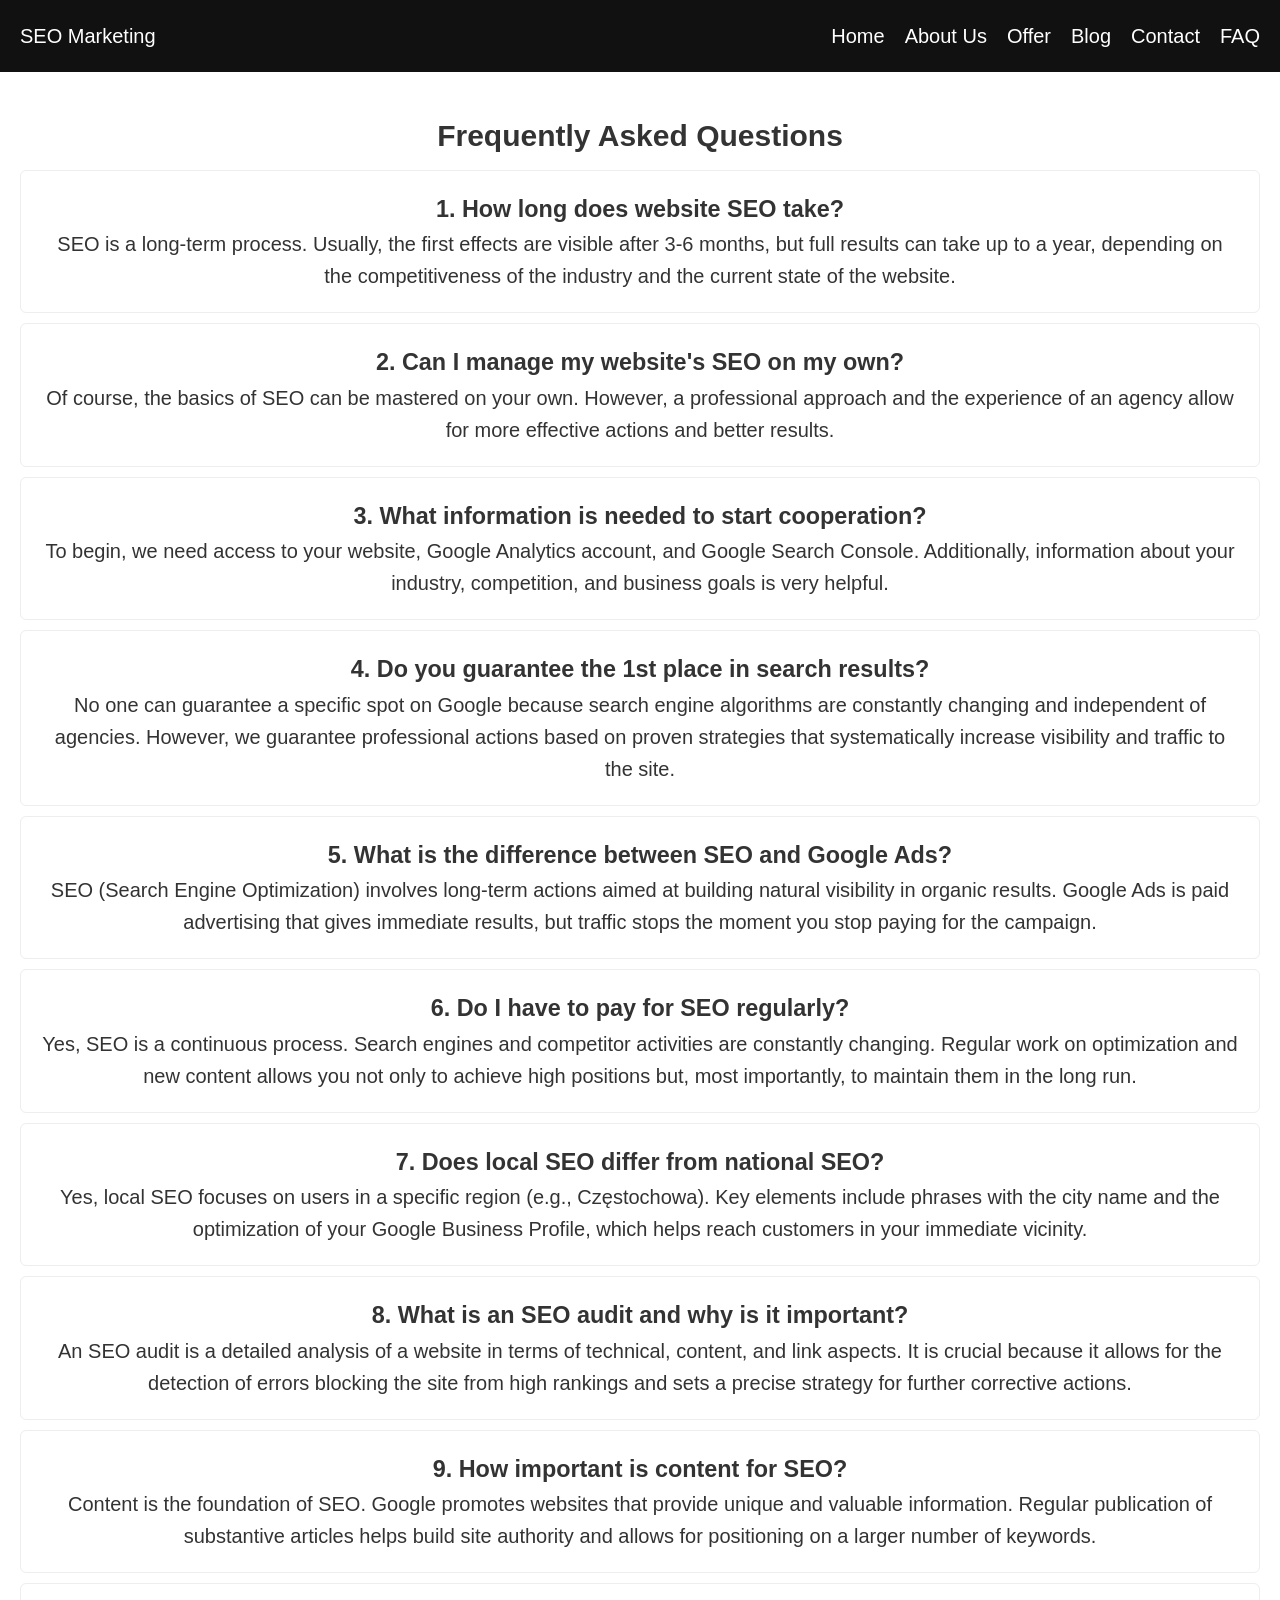
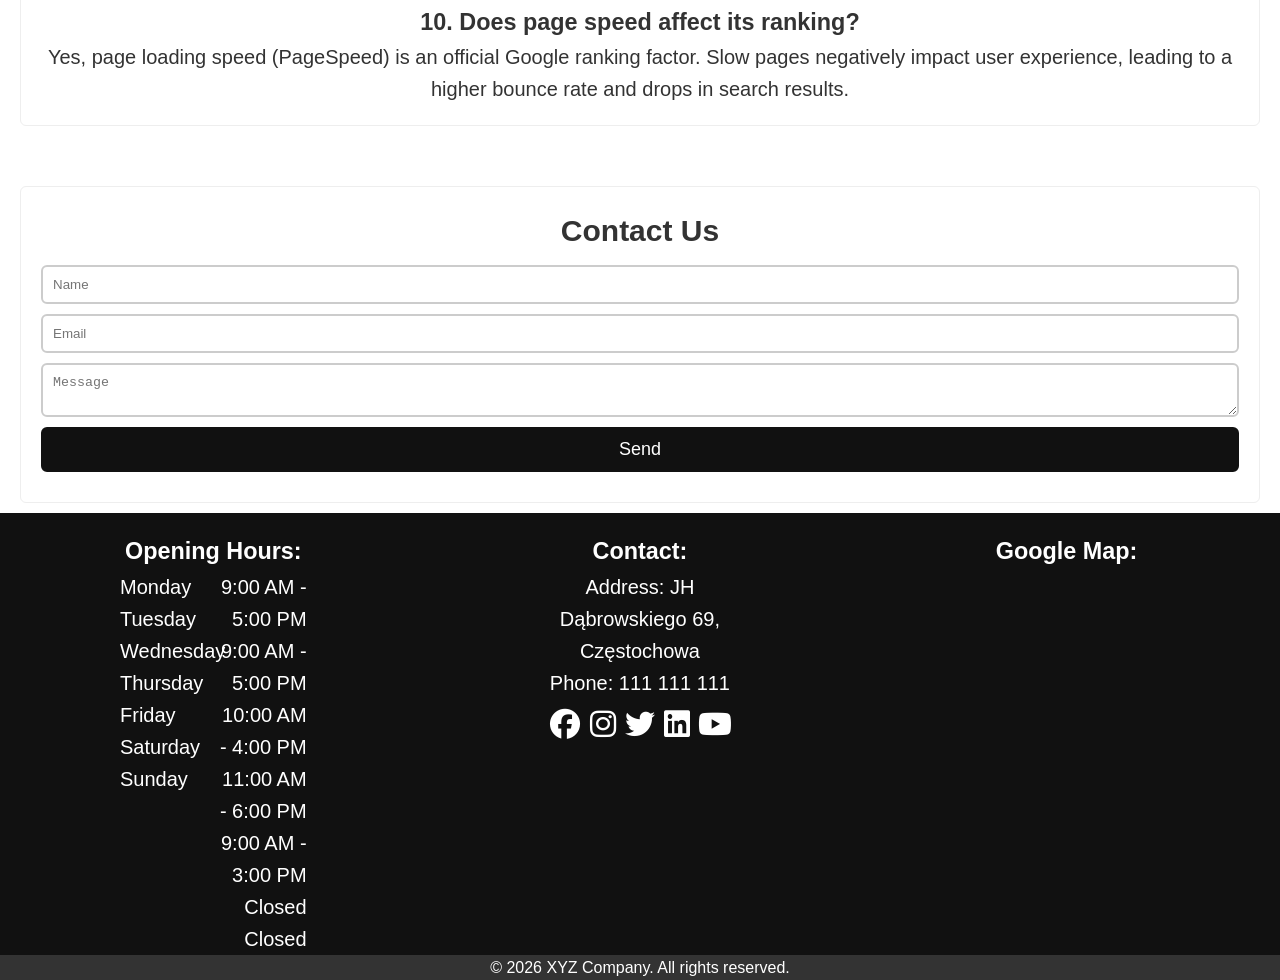
<file: en/faq/faq.html>
<!DOCTYPE html>
<html lang="en">
<head>
    <meta charset="UTF-8">
    <meta name="viewport" content="width=device-width, initial-scale=1.0">
    <meta name="google-site-verification" content="YTeAEZpLC_OVAl8y1FCkIBttEmeFO_neO-o3GUw4ZjY" />
    <link rel="canonical" href="https://porwanypl.github.io/en/faq/faq.html"/>
    <link rel="alternate" hreflang="pl" href="https://porwanypl.github.io/faq/faq.html"/>
    <link rel="alternate" hreflang="en" href="https://porwanypl.github.io/en/faq/faq.html"/>
    <link rel="alternate" hreflang="x-default" href="https://porwanypl.github.io/en/faq/faq.html"/>
    <link rel="stylesheet" href="https://cdnjs.cloudflare.com/ajax/libs/font-awesome/6.5.1/css/all.min.css">
    <link rel="stylesheet" href="../../style.css">
    <title>SEO Marketing - FAQ</title>
    <meta name="description" content="We specialize in SEO and website optimization! Check our frequently asked questions to learn more about our services.">
    <meta name="keywords" content="Website, SEO, optimization, search, FAQ, questions">

    <meta property="og:url" content="https://PorwanyPL.github.io">
    <meta property="og:type" content="website">
    <meta property="og:title" content="SEO Marketing - FAQ">
    <meta property="og:description" content="We specialize in SEO and website optimization! Check our frequently asked questions.">
    <meta property="og:image" content="https://opengraph.b-cdn.net/production/images/9e514ed9-cc0b-4eec-8880-2cc84eaccb9f.jpg?token=wZX1wIh1GmjY1nAK0767PbITvUeGZSlRrqL3bGGTKsA&height=800&width=1200&expires=33298521840">

    <meta name="twitter:card" content="summary_large_image">
    <meta property="twitter:domain" content="PorwanyPL.github.io">
    <meta property="twitter:url" content="https://PorwanyPL.github.io">
    <meta name="twitter:title" content="SEO Marketing - FAQ">
    <meta name="twitter:description" content="We specialize in SEO and website optimization! Check our frequently asked questions.">
    <meta name="twitter:image" content="https://opengraph.b-cdn.net/production/images/9e514ed9-cc0b-4eec-8880-2cc84eaccb9f.jpg?token=wZX1wIh1GmjY1nAK0767PbITvUeGZSlRrqL3bGGTKsA&height=800&width=1200&expires=33298521840">

    <script type="application/ld+json">
        {
        "@context": "https://schema.org",
        "@type": "LocalBusiness",
        "name": "SEO Marketing",
        "image": "https://porwanypl.github.io/kobieta-koduje-na-komputerze.jpg",
        "url": "https://porwanypl.github.io/",
        "telephone": "111 111 111",
        "priceRange": "$$",
        "address": {
            "@type": "PostalAddress",
            "streetAddress": "JH Dąbrowskiego 12",
            "addressLocality": "Częstochowa",
            "postalCode": "42-200",
            "addressCountry": "PL"
        },
        "geo": {
            "@type": "GeoCoordinates",
            "latitude": 50.823562, 
            "longitude": 19.110785
        },
        "openingHoursSpecification": [{
            "@type": "OpeningHoursSpecification",
            "dayOfWeek": [
            "Monday",
            "Tuesday",
            "Wednesday",
            "Thursday",
            "Friday"
            ],
            "opens": "08:00",
            "closes": "16:00"
        },{
            "@type": "OpeningHoursSpecification",
            "dayOfWeek": "Saturday",
            "opens": "10:00",
            "closes": "15:00"
        }],
        "sameAs": [
            "https://www.facebook.com/politechnikaczestochowskaPCz",
            "https://www.instagram.com/politechnikaczestochowska",
            "https://www.youtube.com/politechnikaczestochowska"
        ] 
        }
    </script>

    <script id="CookieDeclaration" src="https://consent.cookiebot.com/aeaaa989-5537-49ea-a814-92ec46b19eb7/cd.js" type="text/javascript" async></script>
    <script>window.aichatbotApiKey="5bf38049-94e9-4cc4-a264-72f6aa20b4b9"; window.aichatbotProviderId="f9e9c5e4-6d1a-4b8c-8d3f-3f9e9c5e46d1";</script><script src="https://script.chatlab.com/aichatbot.js" id="5bf38049-94e9-4cc4-a264-72f6aa20b4b9" defer></script>

    <script type="text/javascript">
    (function(c,l,a,r,i,t,y){
        c[a]=c[a]||function(){(c[a].q=c[a].q||[]).push(arguments)};
        t=l.createElement(r);t.async=1;t.src="https://www.clarity.ms/tag/"+i;
        y=l.getElementsByTagName(r)[0];y.parentNode.insertBefore(t,y);
    })(window, document, "clarity", "script", "u9icg1cojf");
    </script>

    <script async src="https://www.googletagmanager.com/gtag/js?id=G-9H1WRH8PSH"></script>
    <script>
      window.dataLayer = window.dataLayer || [];
      function gtag(){dataLayer.push(arguments);}
      gtag('js', new Date());
      gtag('config', 'G-9H1WRH8PSH');
    </script>
</head>

<body>

<header>
    <div class="logo">SEO Marketing</div>
    <nav>
        <ul>
            <li><a href="../index.html">Home</a></li>
            <li><a href="../about/about.html">About Us</a></li>
            <li><a href="#">Offer</a></li>
            <li><a href="../blog/article1.html">Blog</a></li>
            <li><a href="#">Contact</a></li>
            <li><a href="faq.html">FAQ</a></li>
        </ul>
    </nav>
</header>

<section class="faq">
    <h1>Frequently Asked Questions</h1>

    <div class="container">
        <div class="faq-item">
            <h3>1. How long does website SEO take?</h3>
            <p>SEO is a long-term process. Usually, the first effects are visible after 3-6 months, but full results can take up to a year, depending on the competitiveness of the industry and the current state of the website.</p>
        </div>
    </div>

    <div class="container">
        <div class="faq-item">
            <h3>2. Can I manage my website's SEO on my own?</h3>
            <p>Of course, the basics of SEO can be mastered on your own. However, a professional approach and the experience of an agency allow for more effective actions and better results.</p>
        </div>
    </div>

    <div class="container">
        <div class="faq-item">
            <h3>3. What information is needed to start cooperation?</h3>
            <p>To begin, we need access to your website, Google Analytics account, and Google Search Console. Additionally, information about your industry, competition, and business goals is very helpful.</p>
        </div>
    </div>

    <div class="container">
        <div class="faq-item">
            <h3>4. Do you guarantee the 1st place in search results?</h3>
            <p>No one can guarantee a specific spot on Google because search engine algorithms are constantly changing and independent of agencies. However, we guarantee professional actions based on proven strategies that systematically increase visibility and traffic to the site.</p>
        </div>
    </div>

    <div class="container">
        <div class="faq-item">
            <h3>5. What is the difference between SEO and Google Ads?</h3>
            <p>SEO (Search Engine Optimization) involves long-term actions aimed at building natural visibility in organic results. Google Ads is paid advertising that gives immediate results, but traffic stops the moment you stop paying for the campaign.</p>
        </div>
    </div>

    <div class="container">
        <div class="faq-item">
            <h3>6. Do I have to pay for SEO regularly?</h3>
            <p>Yes, SEO is a continuous process. Search engines and competitor activities are constantly changing. Regular work on optimization and new content allows you not only to achieve high positions but, most importantly, to maintain them in the long run.</p>
        </div>
    </div>

    <div class="container">
        <div class="faq-item">
            <h3>7. Does local SEO differ from national SEO?</h3>
            <p>Yes, local SEO focuses on users in a specific region (e.g., Częstochowa). Key elements include phrases with the city name and the optimization of your Google Business Profile, which helps reach customers in your immediate vicinity.</p>
        </div>
    </div>

    <div class="container">
        <div class="faq-item">
            <h3>8. What is an SEO audit and why is it important?</h3>
            <p>An SEO audit is a detailed analysis of a website in terms of technical, content, and link aspects. It is crucial because it allows for the detection of errors blocking the site from high rankings and sets a precise strategy for further corrective actions.</p>
        </div>
    </div>

    <div class="container">
        <div class="faq-item">
            <h3>9. How important is content for SEO?</h3>
            <p>Content is the foundation of SEO. Google promotes websites that provide unique and valuable information. Regular publication of substantive articles helps build site authority and allows for positioning on a larger number of keywords.</p>
        </div>
    </div>

    <div class="container">
        <div class="faq-item">
            <h3>10. Does page speed affect its ranking?</h3>
            <p>Yes, page loading speed (PageSpeed) is an official Google ranking factor. Slow pages negatively impact user experience, leading to a higher bounce rate and drops in search results.</p>
        </div>
    </div>
</section>

<section class="contact">
    <div class="container">
        <h2>Contact Us</h2>
        <form>
            <input type="text" placeholder="Name">
            <input type="email" placeholder="Email">
            <textarea placeholder="Message"></textarea>
            <button>Send</button>
        </form>
    </div>
</section>

<footer>
    <div class="row">
        <div class="col-1">
            <h3>Opening Hours:</h3>
            <div class="row">
                <div class="col-2 leftCol">
                    Monday<br>
                    Tuesday<br>
                    Wednesday<br>
                    Thursday<br>
                    Friday<br>
                    Saturday<br>
                    Sunday
                </div>
                <div class="col-2 rightCol">
                    9:00 AM - 5:00 PM<br>
                    9:00 AM - 5:00 PM<br>
                    10:00 AM - 4:00 PM<br>
                    11:00 AM - 6:00 PM<br>
                    9:00 AM - 3:00 PM<br>
                    Closed<br>
                    Closed
                </div>
            </div>
        </div>
        <div class="col-1">
            <h3>Contact:</h3>
            <p>Address: JH Dąbrowskiego 69, Częstochowa</p>
            <p>Phone: 111 111 111</p>
            <div class="row">
                <div class="col-5"><i class="fa-brands fa-facebook"></i></div>
                <div class="col-5"><i class="fa-brands fa-instagram"></i></div>
                <div class="col-5"><i class="fa-brands fa-twitter"></i></div>
                <div class="col-5"><i class="fa-brands fa-linkedin"></i></div>
                <div class="col-5"><i class="fa-brands fa-youtube"></i></div>
            </div>
        </div>
        <div class="col-1">
            <h3>Google Map:</h3>
            <iframe src="https://www.google.com/maps/embed?pb=!1m10!1m8!1m3!1d727.2451090028206!2d19.468840865619192!3d51.17419026468823!3m2!1i1024!2i768!4f13.1!5e1!3m2!1spl!2spl!4v1767355858015!5m2!1spl!2spl" title="mapa" style="border:0;" allowfullscreen="" loading="lazy" referrerpolicy="no-referrer-when-downgrade"></iframe>
        </div>
    </div>
    <div class="footer-p">
        <p>© 2026 XYZ Company. All rights reserved.</p>
    </div>
</footer>

</body>
</html>
</file>
<file: style.css>
@font-face {
  font-family: 'Font Awesome 6 Brands';
  font-display: swap;
  src: url('https://cdnjs.cloudflare.com/ajax/libs/font-awesome/6.5.1/webfonts/fa-brands-400.woff2') format('woff2');
}

* { margin: 0; padding: 0; box-sizing: border-box; }
body { font-family: Arial, sans-serif; font-size: 20px; line-height: 1.6; color: #333; }

header {
    background: #111;
    color: #fff;
    padding: 20px;
    display: flex;
    justify-content: space-between;
    align-items: center;
    text-align: center;
}
nav ul { list-style: none; display: flex; }
nav ul li { margin-left: 20px; }
nav ul li a { color: #fff; text-decoration: none; }

nav ul li:hover {
    transform: scale(1.10);
}
nav ul li:hover a{
    color: #ccc;
    transition: color 0.3s ease;
}
.hero {
    background: #ccc;
    padding: 80px 20px;
    text-align: center;
}
.hero h2 { font-size: 32px; margin-bottom: 20px; }

.hero .button-link, .blog .button-link, .faq .button-link,
.hero button, .blog button, .faq button{
    display: inline-block; 
    text-decoration: none;  
    padding: 10px 20px;
    font-size: 18px;
    background: #111;
    color: #fff;            
    border: none;
    border-radius: 6px;
    cursor: pointer;
    margin-top: 20px;
    transition: all 0.3s ease; 
}

.hero .button-link:hover{
    background-color: #ccc;
    color: #111;
}

.blog .button-link:hover, .faq .button-link:hover {
    background-color: #fff;
    color: #111;
}

.opinia .container {
    display: flex;
    justify-content: center;
    align-items: center;
}
.opinia .col-50 {
    display: flex;
    width: 50%;
    justify-content: center;
}

.opinia .col-50  p {
    margin: 50px;
    text-align: center;
}

.opinia .col-50 div p {
    font-weight: bold;
    margin: 0;
    text-align: center;
}

.col-50 img {
    max-width: 300px;
}


.about, .services, .blog, .portfolio, .contact, .opinia, .faq{
    padding: 40px 20px 0 20px;
    text-align: center;
}

.serviceH2 {
    text-align: center;
}

.services {
    display: flex;
    flex: 1;
    justify-content: space-around;
}

.services .service, .blog article, .portfolio .project, .container{
    border: 1px solid #eee;
    padding: 20px;
    margin: 10px 0;
    border-radius: 6px;
    text-align: center;
}
.serviceFlex {
    display: flex;
    flex: 1;
}
.service-img{
    display: flex;
    justify-content: center;
    margin-top: 15px;
}

.blog button:hover{
    background-color: #fff;
    color: #111;
}

.article-inside, .faq-item{
    margin: 0 auto;
    max-width: 1200px;
}

.portfolio img{
    min-width: 800px;
}

.portfolio p{
    font-size: 30px;
}

img { width: 400px; border-radius: 6px; margin-top: 15px;}

form input, form textarea, form button {
    border: 2px solid #ccc;
    display: block;
    width: 100%;
    margin: 10px 0;
    padding: 10px;
    border-radius: 6px;
}

form button {
    border: 2px solid #111;
    font-size: 18px;
    background: #111;
    color: #fff;
    cursor: pointer;
    transition: all 0.3s ease;
}

form button:hover {
    background: #fff;
    color: #111;
    border: 2px solid #ccc;
    border-radius: 6px;
}

.row::before, .row::after {
    content: "";
    display: table;
    clear: both;
}

[class*='col']{
    float: left;
    min-height: 1px;
}

.col-1 { 
    width: 33.33%; 
    padding: 0 120px;
}

.col-2 { 
    width: 50%; 
}
.col-5{
    width: 20%;
}
.leftCol{
    text-align: left;
}
.rightCol{
    text-align: right;
}

iframe{
    margin-top: 2px;
    width: 100%;
    min-height: 200px;
    border: 0;
}

footer {
    background: #111;
    color: #fff;
    padding-top: 20px;
    text-align: center;
}
footer .col-1 {
    min-height: 250px;
}
footer .col-1 p {
    text-align: center;
}

.footer-p{
    background-color: #333;
    font-size: 16px;
}

footer .row > .col-1 > .row .col-5{
    margin-top: 10px;
}
footer i{
    border-radius: 30px;
    width: 100%;
    font-size: 30px;
    cursor: pointer;
}

footer i:hover{
    background-color: #fff;
    color: #111;
    transition: all 0.3s ease;
}
</file>
